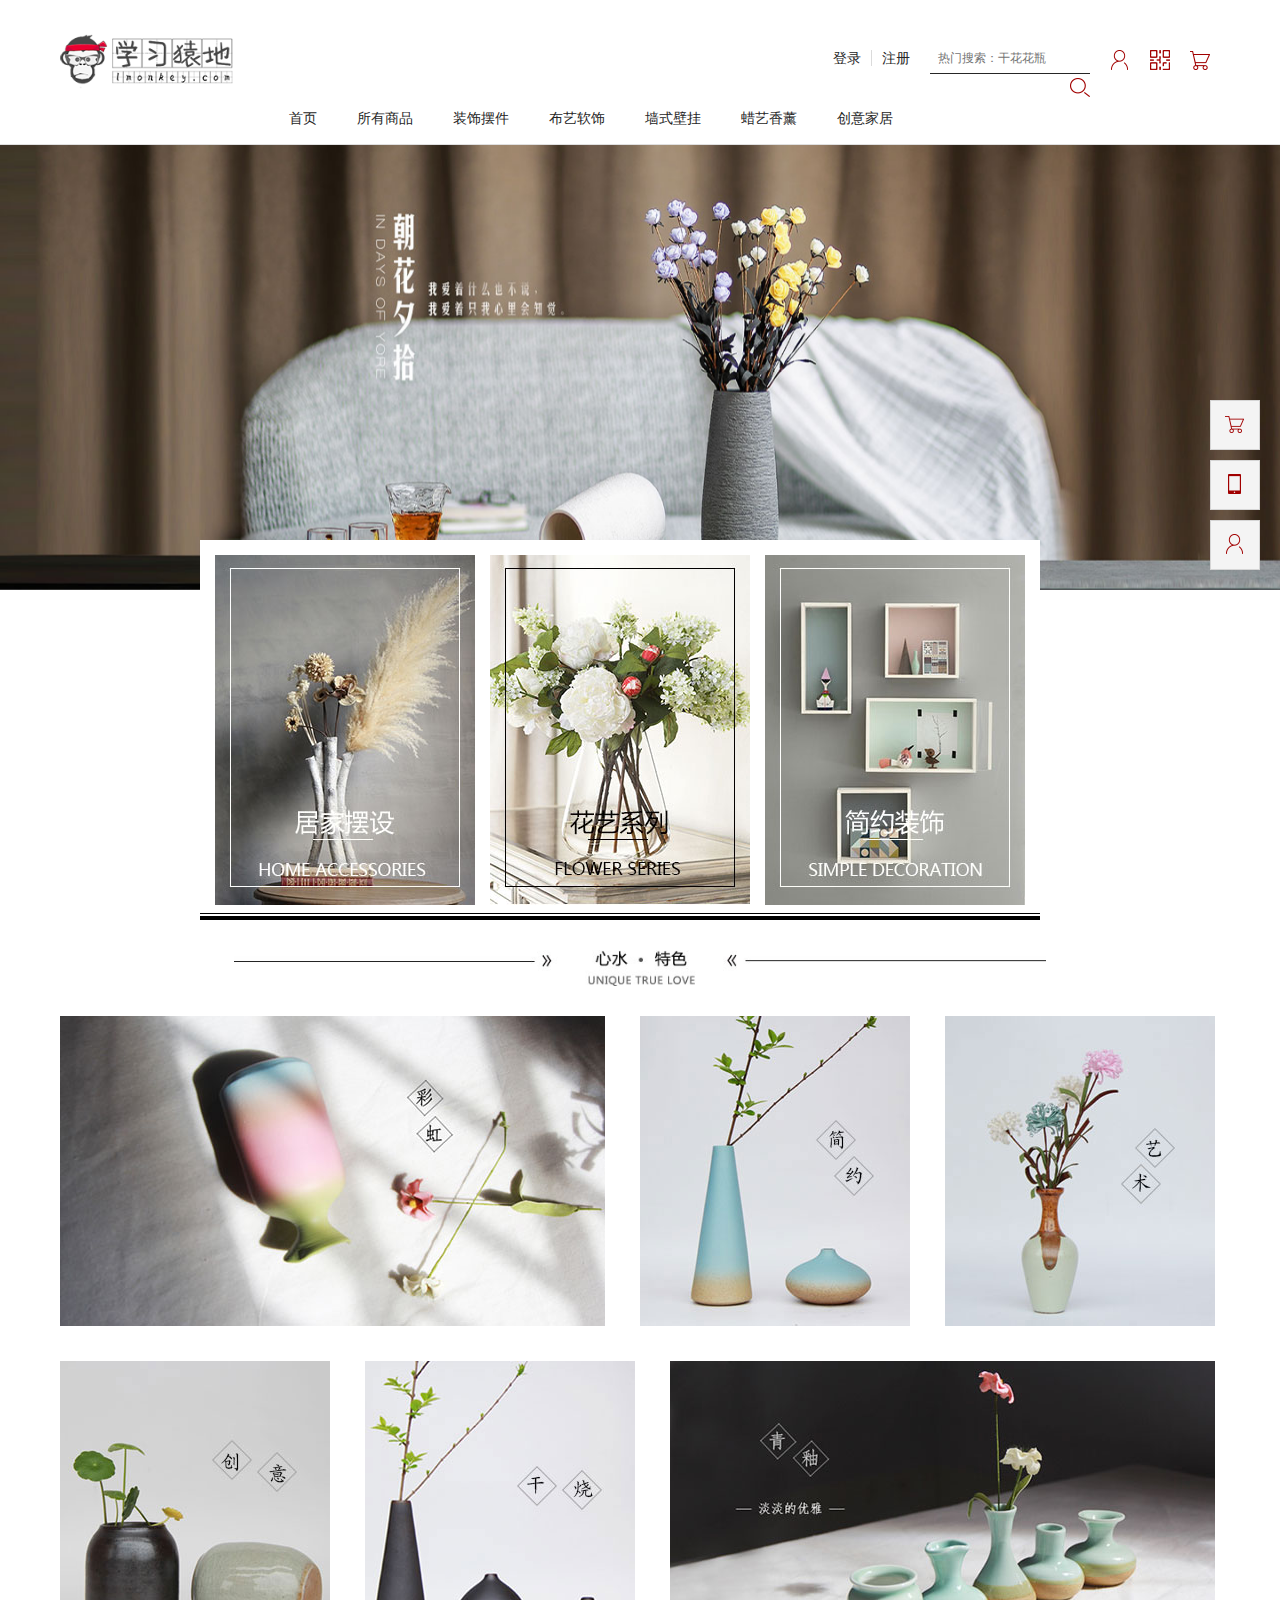
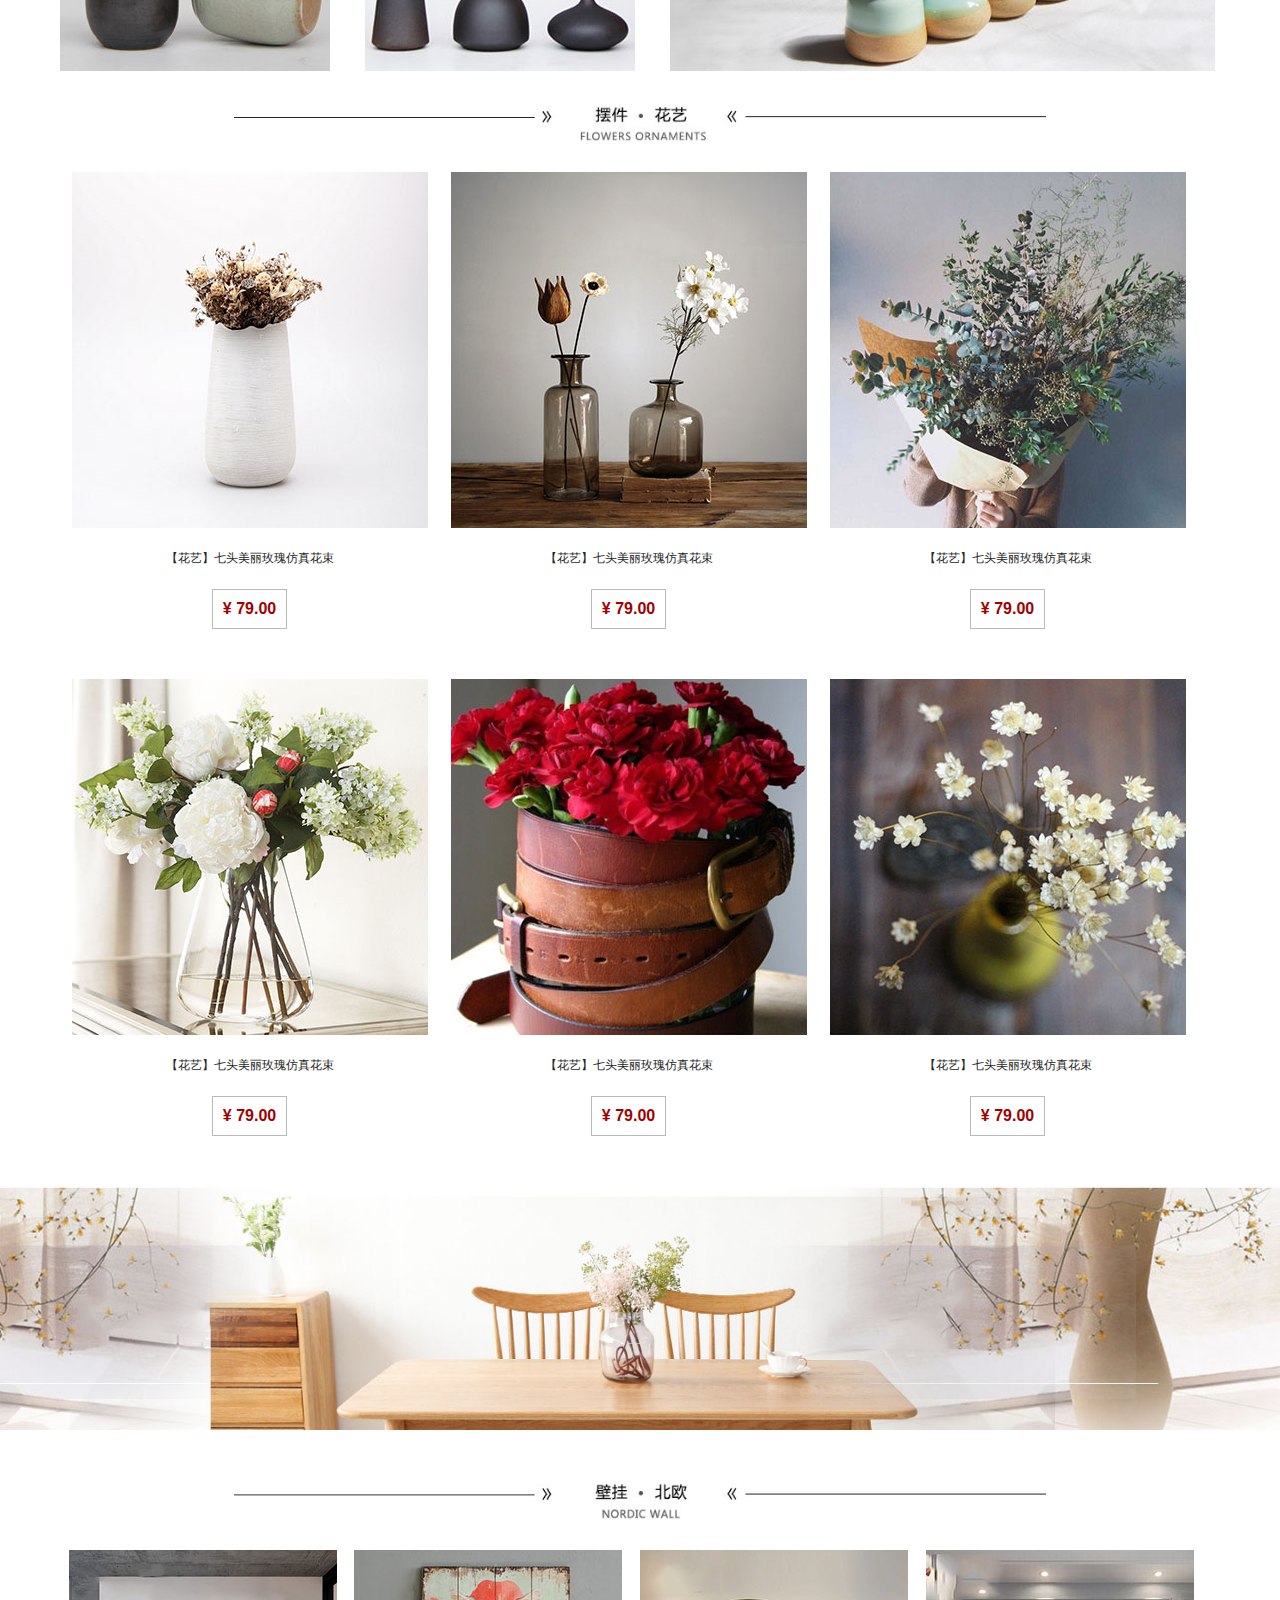
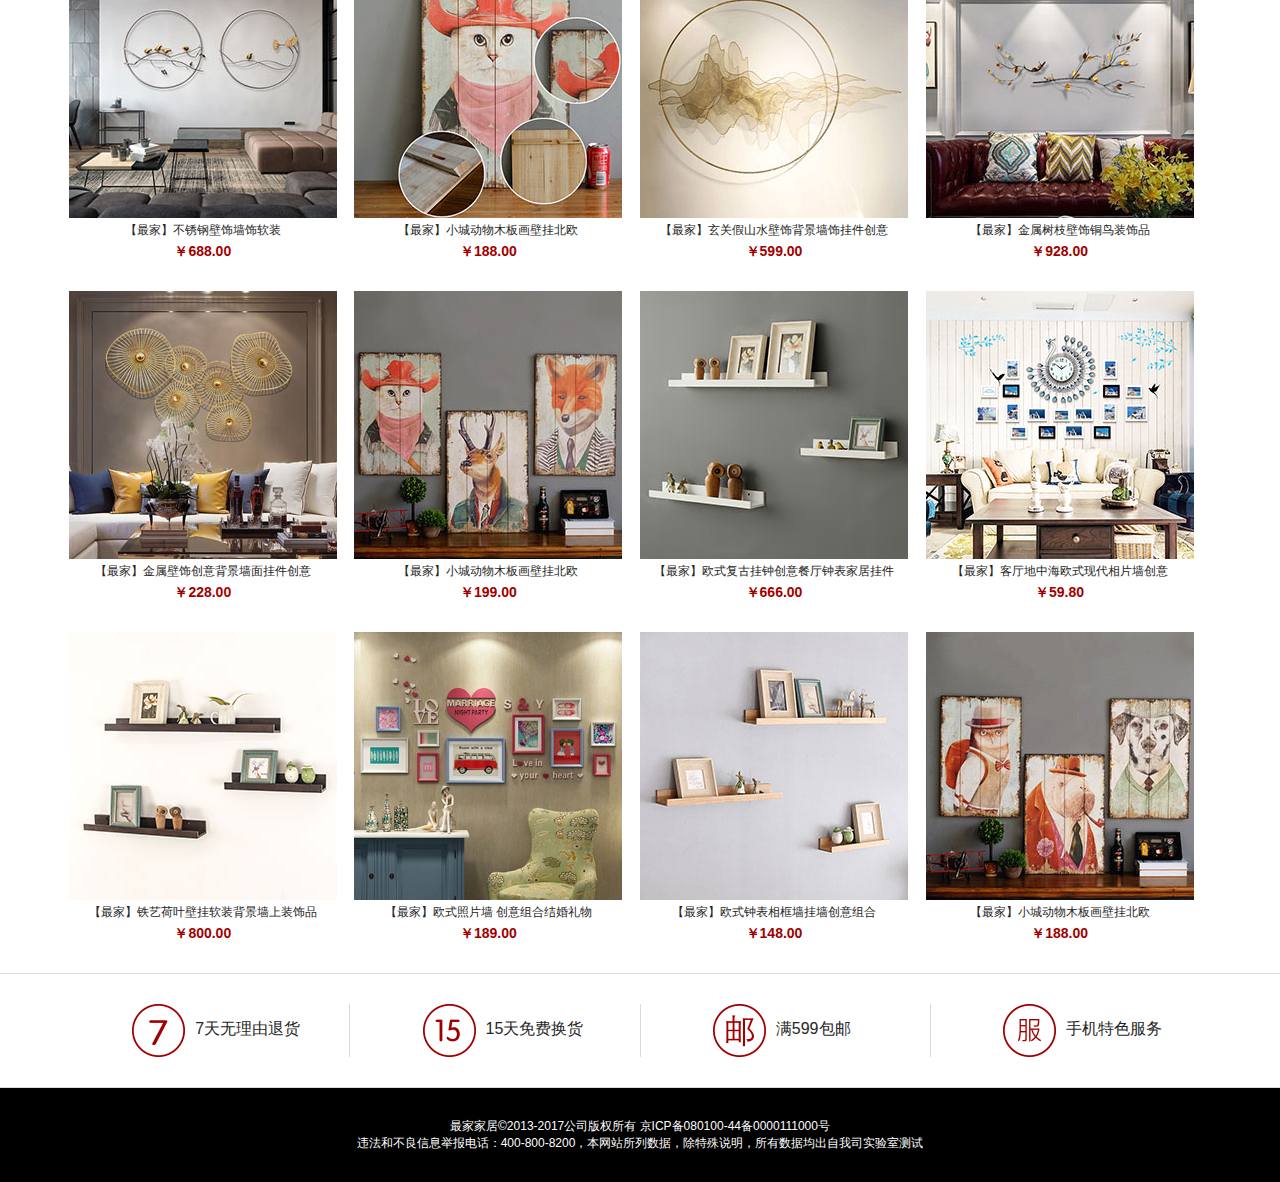
<file: WEB课程设计/web/index.html>
<!DOCTYPE html>
<html>
<head lang="en">
    <meta charset="utf-8"/>
    <title>最家</title>
    <link rel="stylesheet" type="text/css" href="css/public.css"/>
    <link rel="stylesheet" type="text/css" href="css/index.css"/>
</head>
<body><!------------------------------head------------------------------>
<div class="head">
    <div class="wrapper clearfix">
        <div class="clearfix" id="top"><h1 class="fl"><a href="index.html"><img src="img/logo.png"/></a></h1>
            <div class="fr clearfix" id="top1"><p class="fl"><a href="#" id="login">登录</a><a href="#" id="reg">注册</a>
            </p>
                <form action="#" method="get" class="fl"><input type="text" placeholder="热门搜索：干花花瓶"/><input
                        type="button"/></form>
                <div class="btn fl clearfix"><a href="mygxin.html"><img src="img/grzx.png"/></a><a href="#" class="er1"><img
                        src="img/ewm.png"/></a><a href="cart.html"><img src="img/gwc.png"/></a>
                    <p><a href="#"><img src="img/smewm.png"/></a></p></div>
            </div>
        </div>
        <ul class="clearfix" id="bott">
            <li><a href="index.html">首页</a></li>
            <li><a href="#">所有商品</a>
                <div class="sList">
                    <div class="wrapper  clearfix"><a href="paint.html">
                        <dl>
                            <dt><img src="img/nav1.jpg"/></dt>
                            <dd>浓情欧式</dd>
                        </dl>
                    </a><a href="paint.html">
                        <dl>
                            <dt><img src="img/nav2.jpg"/></dt>
                            <dd>浪漫美式</dd>
                        </dl>
                    </a><a href="paint.html">
                        <dl>
                            <dt><img src="img/nav3.jpg"/></dt>
                            <dd>雅致中式</dd>
                        </dl>
                    </a><a href="paint.html">
                        <dl>
                            <dt><img src="img/nav6.jpg"/></dt>
                            <dd>简约现代</dd>
                        </dl>
                    </a><a href="paint.html">
                        <dl>
                            <dt><img src="img/nav7.jpg"/></dt>
                            <dd>创意装饰</dd>
                        </dl>
                    </a></div>
                </div>
            </li>
            <li><a href="flowerDer.html">装饰摆件</a>
                <div class="sList2">
                    <div class="clearfix"><a href="proList.html">干花花艺</a><a href="vase_proList.html">花瓶花器</a></div>
                </div>
            </li>
            <li><a href="decoration.html">布艺软饰</a>
                <div class="sList2">
                    <div class="clearfix"><a href="zbproList.html">桌布罩件</a><a href="bzproList.html">抱枕靠垫</a></div>
                </div>
            </li>
            <li><a href="paint.html">墙式壁挂</a></li>
            <li><a href="perfume.html">蜡艺香薰</a></li>
            <li><a href="idea.html">创意家居</a></li>
        </ul>
    </div>
</div><!-------------------------banner--------------------------->
<div class="block_home_slider">
    <div id="home_slider" class="flexslider">
        <ul class="slides">
            <li>
                <div class="slide"><img src="img/banner2.jpg"/></div>
            </li>
            <li>
                <div class="slide"><img src="img/banner1.jpg"/></div>
            </li>
        </ul>
    </div>
</div><!------------------------------thImg------------------------------>
<div class="thImg">
    <div class="clearfix"><a href="vase_proList.html"><img src="img/i1.jpg"/></a><a href="proList.html"><img
            src="img/i2.jpg"/></a><a href="#2"><img src="img/i3.jpg"/></a></div>
</div><!------------------------------news------------------------------>
<div class="news">
    <div class="wrapper"><h2><img src="img/ih1.jpg"/></h2>
        <div class="top clearfix"><a href="proDetail.html"><img src="img/n1.jpg"/>
            <p></p></a><a href="proDetail.html"><img src="img/n2.jpg"/>
            <p></p></a><a href="proDetail.html"><img src="img/n3.jpg"/>
            <p></p></a></div>
        <div class="bott clearfix"><a href="proDetail.html"><img src="img/n4.jpg"/>
            <p></p></a><a href="proDetail.html"><img src="img/n5.jpg"/>
            <p></p></a><a href="proDetail.html"><img src="img/n6.jpg"/>
            <p></p></a></div>
        <h2><img src="img/ih2.jpg"/></h2>
        <div class="flower clearfix tran"><a href="proDetail.html" class="clearfix">
            <dl>
                <dt><span class="abl"></span><img src="img/flo1.jpg"/><span class="abr"></span></dt>
                <dd>【花艺】七头美丽玫瑰仿真花束</dd>
                <dd><span>¥ 79.00</span></dd>
            </dl>
        </a><a href="proDetail.html">
            <dl>
                <dt><span class="abl"></span><img src="img/flo2.jpg"/><span class="abr"></span></dt>
                <dd>【花艺】七头美丽玫瑰仿真花束</dd>
                <dd><span>¥ 79.00</span></dd>
            </dl>
        </a><a href="proDetail.html">
            <dl>
                <dt><span class="abl"></span><img src="img/flo3.jpg"/><span class="abr"></span></dt>
                <dd>【花艺】七头美丽玫瑰仿真花束</dd>
                <dd><span>¥ 79.00</span></dd>
            </dl>
        </a></div>
        <div class="flower clearfix tran"><a href="proDetail.html">
            <dl>
                <dt><span class="abl"></span><img src="img/flo4.jpg"/><span class="abr"></span></dt>
                <dd>【花艺】七头美丽玫瑰仿真花束</dd>
                <dd><span>¥ 79.00</span></dd>
            </dl>
        </a><a href="proDetail.html">
            <dl>
                <dt><span class="abl"></span><img src="img/flo5.jpg"/><span class="abr"></span></dt>
                <dd>【花艺】七头美丽玫瑰仿真花束</dd>
                <dd><span>¥ 79.00</span></dd>
            </dl>
        </a><a href="proDetail.html">
            <dl>
                <dt><span class="abl"></span><img src="img/flo6.jpg"/><span class="abr"></span></dt>
                <dd>【花艺】七头美丽玫瑰仿真花束</dd>
                <dd><span>¥ 79.00</span></dd>
            </dl>
        </a></div>
    </div>
</div><!------------------------------ad------------------------------><a href="#" class="ad"><img
        src="img/ib1.jpg"/></a><!------------------------------people------------------------------>
<div class="people">
    <div class="wrapper"><h2><img src="img/ih3.jpg"/></h2>
        <div class="pList clearfix tran"><a href="proDetail.html">
            <dl>
                <dt><span class="abl"></span><img src="img/s7.jpg"/><span class="abr"></span></dt>
                <dd>【最家】不锈钢壁饰墙饰软装</dd>
                <dd><span>￥688.00</span></dd>
            </dl>
        </a><a href="proDetail.html">
            <dl>
                <dt><span class="abl"></span><img src="img/s10.jpg"/><span class="abr"></span></dt>
                <dd>【最家】小城动物木板画壁挂北欧</dd>
                <dd><span>￥188.00</span></dd>
            </dl>
        </a><a href="proDetail.html">
            <dl>
                <dt><span class="abl"></span><img src="img/s4.jpg"/><span class="abr"></span></dt>
                <dd>【最家】玄关假山水壁饰背景墙饰挂件创意</dd>
                <dd><span>￥599.00</span></dd>
            </dl>
        </a><a href="proDetail.html">
            <dl>
                <dt><span class="abl"></span><img src="img/s9.jpg"/><span class="abr"></span></dt>
                <dd>【最家】金属树枝壁饰铜鸟装饰品</dd>
                <dd><span>￥928.00</span></dd>
            </dl>
        </a></div>
        <div class="pList clearfix tran"><a href="proDetail.html">
            <dl>
                <dt><span class="abl"></span><img src="img/s6.jpg"/><span class="abr"></span></dt>
                <dd>【最家】金属壁饰创意背景墙面挂件创意</dd>
                <dd><span>￥228.00</span></dd>
            </dl>
        </a><a href="proDetail.html">
            <dl>
                <dt><span class="abl"></span><img src="img/s8.jpg"/><span class="abr"></span></dt>
                <dd>【最家】小城动物木板画壁挂北欧</dd>
                <dd><span>￥199.00</span></dd>
            </dl>
        </a><a href="proDetail.html">
            <dl>
                <dt><span class="abl"></span><img src="img/s12.jpg"/><span class="abr"></span></dt>
                <dd>【最家】欧式复古挂钟创意餐厅钟表家居挂件</dd>
                <dd><span>￥666.00</span></dd>
            </dl>
        </a><a href="proDetail.html">
            <dl>
                <dt><span class="abl"></span><img src="img/s1.jpg"/><span class="abr"></span></dt>
                <dd>【最家】客厅地中海欧式现代相片墙创意</dd>
                <dd><span>￥59.80</span></dd>
            </dl>
        </a></div>
        <div class="pList clearfix tran"><a href="proDetail.html">
            <dl>
                <dt><span class="abl"></span><img src="img/s5.jpg"/><span class="abr"></span></dt>
                <dd>【最家】铁艺荷叶壁挂软装背景墙上装饰品</dd>
                <dd><span>￥800.00</span></dd>
            </dl>
        </a><a href="proDetail.html">
            <dl>
                <dt><span class="abl"></span><img src="img/s3.jpg"/><span class="abr"></span></dt>
                <dd>【最家】欧式照片墙 创意组合结婚礼物</dd>
                <dd><span>￥189.00</span></dd>
            </dl>
        </a><a href="proDetail.html">
            <dl>
                <dt><span class="abl"></span><img src="img/s2.jpg"/><span class="abr"></span></dt>
                <dd>【最家】欧式钟表相框墙挂墙创意组合</dd>
                <dd><span>￥148.00</span></dd>
            </dl>
        </a><a href="proDetail.html">
            <dl>
                <dt><span class="abl"></span><img src="img/s11.jpg"/><span class="abr"></span></dt>
                <dd>【最家】小城动物木板画壁挂北欧</dd>
                <dd><span>￥188.00</span></dd>
            </dl>
        </a></div>
    </div>
</div><!--返回顶部-->
<div class="gotop"><a href="cart.html">
    <dl>
        <dt><img src="img/gt1.png"/></dt>
        <dd>去购<br/>物车</dd>
    </dl>
</a><a href="#" class="dh">
    <dl>
        <dt><img src="img/gt2.png"/></dt>
        <dd>联系<br/>客服</dd>
    </dl>
</a><a href="mygxin.html">
    <dl>
        <dt><img src="img/gt3.png"/></dt>
        <dd>个人<br/>中心</dd>
    </dl>
</a><a href="#" class="toptop" style="display: none">
    <dl>
        <dt><img src="img/gt4.png"/></dt>
        <dd>返回<br/>顶部</dd>
    </dl>
</a>
    <p>400-800-8200</p></div><!-------------------login--------------------------><!--footer-->
<div class="footer">
    <div class="top">
        <div class="wrapper">
            <div class="clearfix"><a href="#2" class="fl"><img src="img/foot1.png"/></a><span class="fl">7天无理由退货</span>
            </div>
            <div class="clearfix"><a href="#2" class="fl"><img src="img/foot2.png"/></a><span class="fl">15天免费换货</span>
            </div>
            <div class="clearfix"><a href="#2" class="fl"><img src="img/foot3.png"/></a><span class="fl">满599包邮</span>
            </div>
            <div class="clearfix"><a href="#2" class="fl"><img src="img/foot4.png"/></a><span class="fl">手机特色服务</span>
            </div>
        </div>
    </div>
    <p class="dibu">最家家居&copy;2013-2017公司版权所有 京ICP备080100-44备0000111000号<br/>
        违法和不良信息举报电话：400-800-8200，本网站所列数据，除特殊说明，所有数据均出自我司实验室测试</p></div>
<script src="js/jquery-1.12.4.min.js" type="text/javascript" charset="utf-8"></script>
<script src="js/public.js" type="text/javascript" charset="utf-8"></script>
<script src="js/nav.js" type="text/javascript" charset="utf-8"></script>
<script src="js/jquery.flexslider-min.js" type="text/javascript" charset="utf-8"></script>
<script type="text/javascript">$(function () {
    $('#home_slider').flexslider({
        animation: 'slide',
        controlNav: true,
        directionNav: true,
        animationLoop: true,
        slideshow: true,
        slideshowSpeed: 2000,
        useCSS: false
    });
});</script>
</body>
</html>
</file>
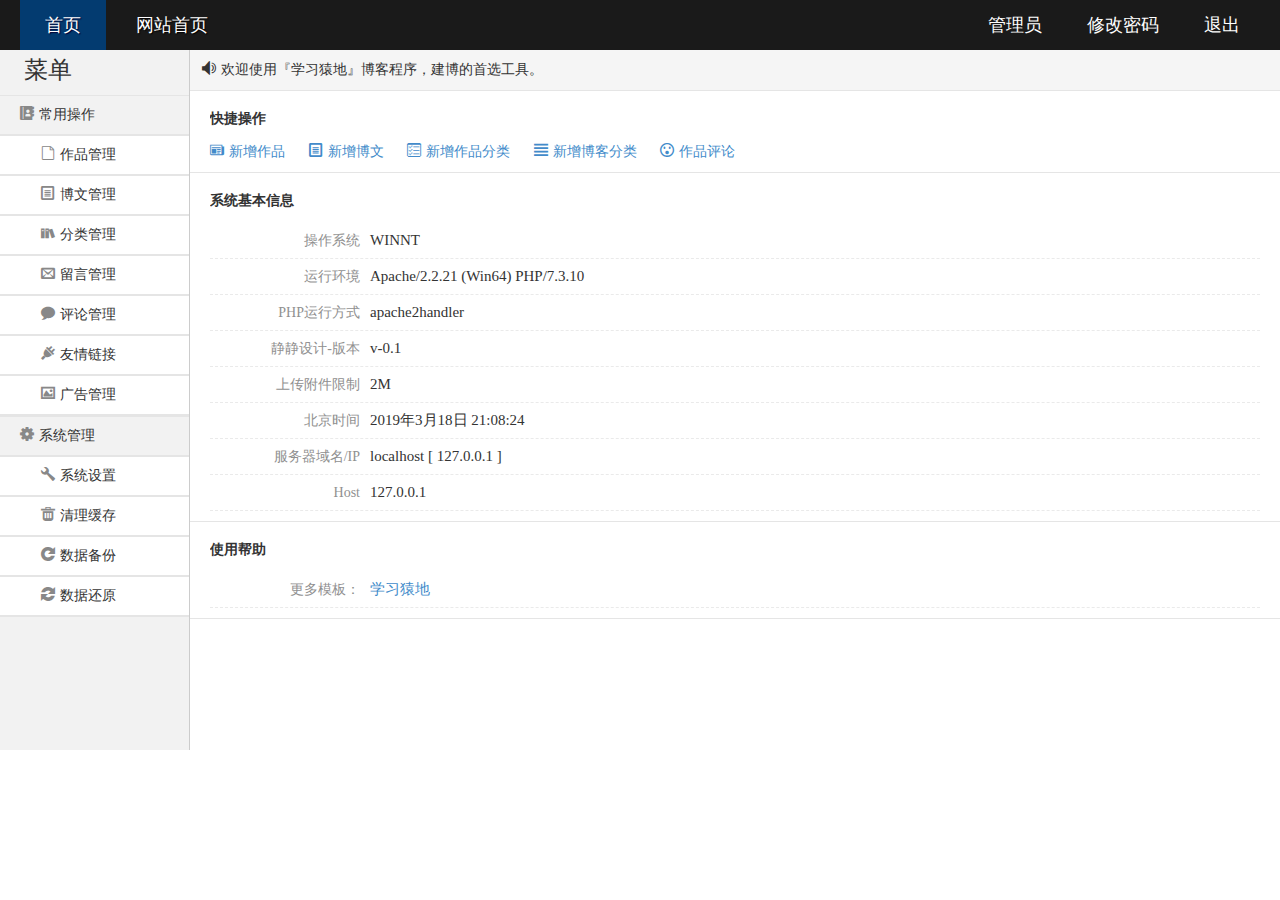
<file: WEB课程设计/web/manage/后台/index.html>
<!doctype html>
<html>
<head>
    <meta charset="UTF-8"/>
    <title>后台</title>
    <link rel="stylesheet" type="text/css" href="css/common.css"/>
    <link rel="stylesheet" type="text/css" href="css/main.css"/>
</head>
<body>
<div class="topbar-wrap white">
    <div class="topbar-inner clearfix">
        <div class="topbar-logo-wrap clearfix">
            <h1 class="topbar-logo none"><a href="index.html" class="navbar-brand">后台管理</a></h1>
            <ul class="navbar-list clearfix">
                <li><a class="on" href="index.html">首页</a></li>
                <li><a href="#" target="_blank">网站首页</a></li>
            </ul>
        </div>
        <div class="top-info-wrap">
            <ul class="top-info-list clearfix">
                <li><a href="#">管理员</a></li>
                <li><a href="#">修改密码</a></li>
                <li><a href="#">退出</a></li>
            </ul>
        </div>
    </div>
</div>
<div class="container clearfix">
    <div class="sidebar-wrap">
        <div class="sidebar-title">
            <h1>菜单</h1>
        </div>
        <div class="sidebar-content">
            <ul class="sidebar-list">
                <li>
                    <a href="#"><i class="icon-font">&#xe003;</i>常用操作</a>
                    <ul class="sub-menu">
                        <li><a href="design.html"><i class="icon-font">&#xe008;</i>作品管理</a></li>
                        <li><a href="design.html"><i class="icon-font">&#xe005;</i>博文管理</a></li>
                        <li><a href="design.html"><i class="icon-font">&#xe006;</i>分类管理</a></li>
                        <li><a href="design.html"><i class="icon-font">&#xe004;</i>留言管理</a></li>
                        <li><a href="design.html"><i class="icon-font">&#xe012;</i>评论管理</a></li>
                        <li><a href="design.html"><i class="icon-font">&#xe052;</i>友情链接</a></li>
                        <li><a href="design.html"><i class="icon-font">&#xe033;</i>广告管理</a></li>
                    </ul>
                </li>
                <li>
                    <a href="#"><i class="icon-font">&#xe018;</i>系统管理</a>
                    <ul class="sub-menu">
                        <li><a href="system.html"><i class="icon-font">&#xe017;</i>系统设置</a></li>
                        <li><a href="system.html"><i class="icon-font">&#xe037;</i>清理缓存</a></li>
                        <li><a href="system.html"><i class="icon-font">&#xe046;</i>数据备份</a></li>
                        <li><a href="system.html"><i class="icon-font">&#xe045;</i>数据还原</a></li>
                    </ul>
                </li>
            </ul>
        </div>
    </div>
    <!--/sidebar-->
    <div class="main-wrap">
        <div class="crumb-wrap">
            <div class="crumb-list"><i class="icon-font">&#xe06b;</i><span>欢迎使用『学习猿地』博客程序，建博的首选工具。</span></div>
        </div>
        <div class="result-wrap">
            <div class="result-title">
                <h1>快捷操作</h1>
            </div>
            <div class="result-content">
                <div class="short-wrap">
                    <a href="insert.html"><i class="icon-font">&#xe001;</i>新增作品</a>
                    <a href="insert.html"><i class="icon-font">&#xe005;</i>新增博文</a>
                    <a href="insert.html"><i class="icon-font">&#xe048;</i>新增作品分类</a>
                    <a href="insert.html"><i class="icon-font">&#xe041;</i>新增博客分类</a>
                    <a href="#"><i class="icon-font">&#xe01e;</i>作品评论</a>
                </div>
            </div>
        </div>
        <div class="result-wrap">
            <div class="result-title">
                <h1>系统基本信息</h1>
            </div>
            <div class="result-content">
                <ul class="sys-info-list">
                    <li>
                        <label class="res-lab">操作系统</label><span class="res-info">WINNT</span>
                    </li>
                    <li>
                        <label class="res-lab">运行环境</label><span class="res-info">Apache/2.2.21 (Win64) PHP/7.3.10</span>
                    </li>
                    <li>
                        <label class="res-lab">PHP运行方式</label><span class="res-info">apache2handler</span>
                    </li>
                    <li>
                        <label class="res-lab">静静设计-版本</label><span class="res-info">v-0.1</span>
                    </li>
                    <li>
                        <label class="res-lab">上传附件限制</label><span class="res-info">2M</span>
                    </li>
                    <li>
                        <label class="res-lab">北京时间</label><span class="res-info">2019年3月18日 21:08:24</span>
                    </li>
                    <li>
                        <label class="res-lab">服务器域名/IP</label><span class="res-info">localhost [ 127.0.0.1 ]</span>
                    </li>
                    <li>
                        <label class="res-lab">Host</label><span class="res-info">127.0.0.1</span>
                    </li>
                </ul>
            </div>
        </div>
        <div class="result-wrap">
            <div class="result-title">
                <h1>使用帮助</h1>
            </div>
            <div class="result-content">
                <ul class="sys-info-list">
                    <li>
                        <label class="res-lab">更多模板：</label><span class="res-info"><a href="http://www.lmonkey.com/" target="_blank">学习猿地</a></span>
                    </li>
                </ul>
            </div>
        </div>
    </div>
    <!--/main-->
</div>
</body>
</html>
</file>
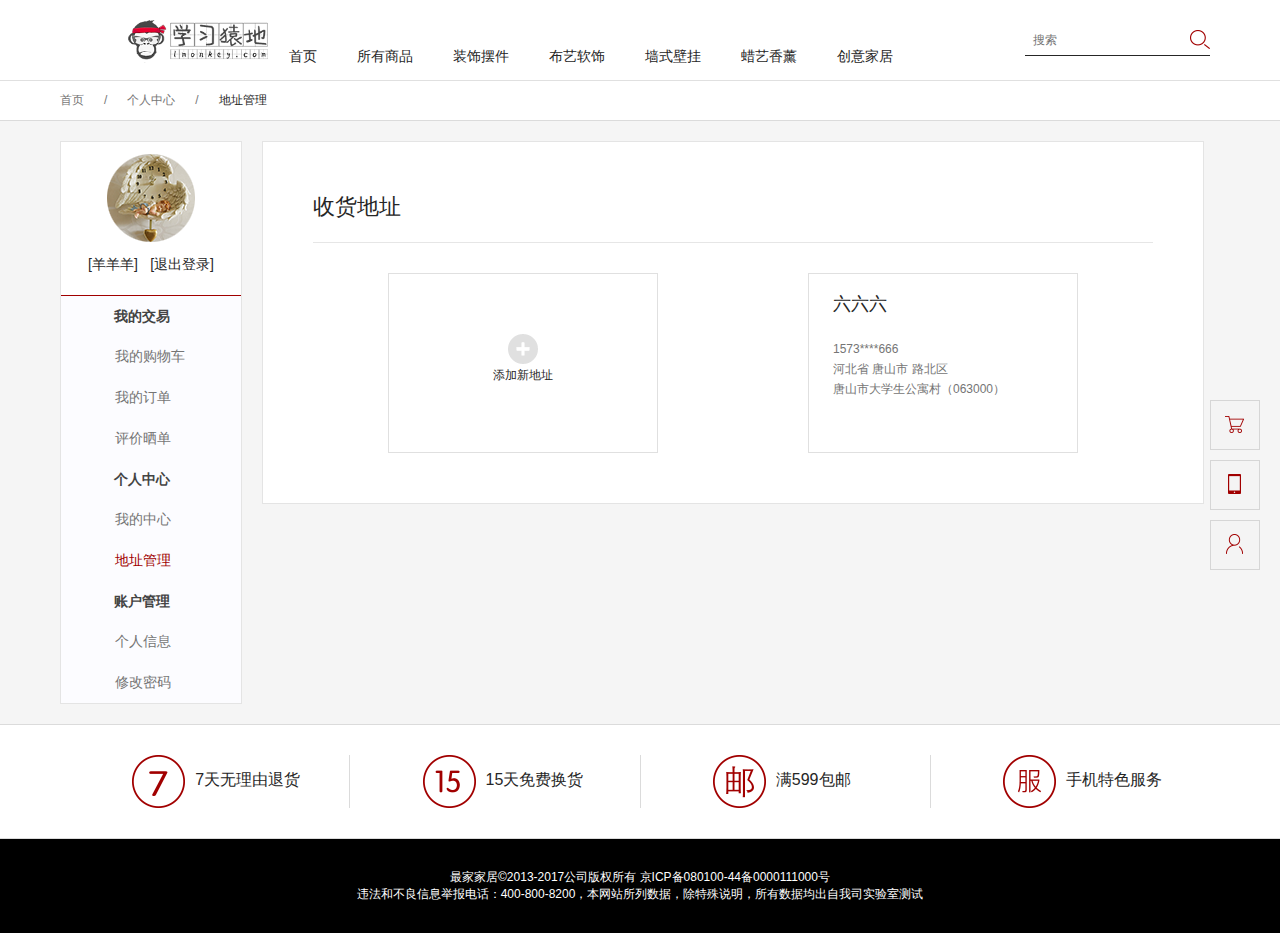
<file: WEB课程设计/web/address.html>
<!DOCTYPE html>
<html>
<head lang="en">
    <meta charset="utf-8"/>
    <title>最家</title>
    <link rel="stylesheet" type="text/css" href="css/public.css"/>
    <link rel="stylesheet" type="text/css" href="css/mygxin.css"/>
</head>
<body><!------------------------------head------------------------------>
<div class="head ding">
    <div class="wrapper clearfix">
        <div class="clearfix" id="top"><h1 class="fl"><a href="index.html"><img src="img/logo.png"/></a></h1>
            <div class="fr clearfix" id="top1"><p class="fl"><a href="login.html" id="login">登录</a><a href="reg.html"
                                                                                                      id="reg">注册</a>
            </p>
                <form action="#" method="get" class="fl"><input type="text" placeholder="搜索"/><input type="button"/>
                </form>
                <div class="btn fl clearfix"><a href="mygxin.html"><img src="img/grzx.png"/></a><a href="#" class="er1"><img
                        src="img/ewm.png"/></a><a href="cart.html"><img src="img/gwc.png"/></a>
                    <p><a href="#"><img src="img/smewm.png"/></a></p></div>
            </div>
        </div>
        <ul class="clearfix" id="bott">
            <li><a href="index.html">首页</a></li>
            <li><a href="#">所有商品</a>
                <div class="sList">
                    <div class="wrapper  clearfix"><a href="paint.html">
                        <dl>
                            <dt><img src="img/nav1.jpg"/></dt>
                            <dd>浓情欧式</dd>
                        </dl>
                    </a><a href="paint.html">
                        <dl>
                            <dt><img src="img/nav2.jpg"/></dt>
                            <dd>浪漫美式</dd>
                        </dl>
                    </a><a href="paint.html">
                        <dl>
                            <dt><img src="img/nav3.jpg"/></dt>
                            <dd>雅致中式</dd>
                        </dl>
                    </a><a href="paint.html">
                        <dl>
                            <dt><img src="img/nav6.jpg"/></dt>
                            <dd>简约现代</dd>
                        </dl>
                    </a><a href="paint.html">
                        <dl>
                            <dt><img src="img/nav7.jpg"/></dt>
                            <dd>创意装饰</dd>
                        </dl>
                    </a></div>
                </div>
            </li>
            <li><a href="flowerDer.html">装饰摆件</a>
                <div class="sList2">
                    <div class="clearfix"><a href="proList.html">干花花艺</a><a href="vase_proList.html">花瓶花器</a></div>
                </div>
            </li>
            <li><a href="decoration.html">布艺软饰</a>
                <div class="sList2">
                    <div class="clearfix"><a href="zbproList.html">桌布罩件</a><a href="bzproList.html">抱枕靠垫</a></div>
                </div>
            </li>
            <li><a href="paint.html">墙式壁挂</a></li>
            <li><a href="perfume.html">蜡艺香薰</a></li>
            <li><a href="idea.html">创意家居</a></li>
        </ul>
    </div>
</div><!------------------------------idea------------------------------>
<div class="address mt">
    <div class="wrapper clearfix"><a href="index.html" class="fl">首页</a><span>/</span><a
            href="mygxin.html">个人中心</a><span>/</span><a href="address.html" class="on">地址管理</a></div>
</div><!------------------------------Bott------------------------------>
<div class="Bott">
    <div class="wrapper clearfix">
        <div class="zuo fl">
            <h3><a href="#"><img src="img/tx.png"/></a>
                <p class="clearfix"><span class="fl">[羊羊羊]</span><span class="fr">[退出登录]</span></p></h3>
            <div><h4>我的交易</h4>
                <ul>
                    <li><a href="cart.html">我的购物车</a></li>
                    <li><a href="myorderq.html">我的订单</a></li>
                    <li><a href="myprod.html">评价晒单</a></li>
                </ul>
                <h4>个人中心</h4>
                <ul>
                    <li><a href="mygxin.html">我的中心</a></li>
                    <li class="on"><a href="address.html">地址管理</a></li>
                </ul>
                <h4>账户管理</h4>
                <ul>
                    <li><a href="mygrxx.html">个人信息</a></li>
                    <li><a href="remima.html">修改密码</a></li>
                </ul>
            </div>
        </div>
        <div class="you fl"><h2>收货地址</h2>
            <div class="add">
                <div><a href="#2" id="addxad"><img src="img/jia.png"/></a><span>添加新地址</span></div>
                <div id="dizhi"><p>六六六</p>
                    <p>1573****666</p>
                    <p>河北省 唐山市 路北区</p>
                    <p>唐山市大学生公寓村（063000）</p></div>
            </div>
        </div>
    </div>
</div><!--编辑弹框--><!--遮罩-->
<div class="mask"></div>
<div class="adddz">
    <form action="#" method="get"><input type="text" placeholder="姓名" class="on"/><input type="text" placeholder="手机号"/>
        <div class="city"><select name="">
            <option value="省份/自治区">省份/自治区</option>
        </select><select>
            <option value="城市/地区">城市/地区</option>
        </select><select>
            <option value="区/县">区/县</option>
        </select><select>
            <option value="配送区域">配送区域</option>
        </select></div>
        <textarea name="" rows="" cols="" placeholder="详细地址"></textarea><input type="text" placeholder="邮政编码"/>
        <div class="bc"><input type="button" value="保存"/><input type="button" value="取消"/></div>
    </form>
</div>
<div class="readd">
    <form action="#" method="get"><input type="text" class="on" value="六六六"/><input type="text" value="157****0022"/>
        <div class="city"><select name="">
            <option value="省份/自治区">河北省</option>
        </select><select>
            <option value="城市/地区">唐山市</option>
        </select><select>
            <option value="区/县">路北区</option>
        </select><select>
            <option value="配送区域">火炬路</option>
        </select></div>
        <textarea name="" rows="" cols="" placeholder="详细地址">高新产业园</textarea><input type="text" placeholder="邮政编码"
                                                                                    value="063000"/>
        <div class="bc"><input type="button" value="保存"/><input type="button" value="取消"/></div>
    </form>
</div><!--返回顶部-->
<div class="gotop"><a href="cart.html">
    <dl>
        <dt><img src="img/gt1.png"/></dt>
        <dd>去购<br/>物车</dd>
    </dl>
</a><a href="#" class="dh">
    <dl>
        <dt><img src="img/gt2.png"/></dt>
        <dd>联系<br/>客服</dd>
    </dl>
</a><a href="mygxin.html">
    <dl>
        <dt><img src="img/gt3.png"/></dt>
        <dd>个人<br/>中心</dd>
    </dl>
</a><a href="#" class="toptop" style="display: none">
    <dl>
        <dt><img src="img/gt4.png"/></dt>
        <dd>返回<br/>顶部</dd>
    </dl>
</a>
    <p>400-800-8200</p></div><!--footer-->
<div class="footer">
    <div class="top">
        <div class="wrapper">
            <div class="clearfix"><a href="#2" class="fl"><img src="img/foot1.png"/></a><span class="fl">7天无理由退货</span>
            </div>
            <div class="clearfix"><a href="#2" class="fl"><img src="img/foot2.png"/></a><span class="fl">15天免费换货</span>
            </div>
            <div class="clearfix"><a href="#2" class="fl"><img src="img/foot3.png"/></a><span class="fl">满599包邮</span>
            </div>
            <div class="clearfix"><a href="#2" class="fl"><img src="img/foot4.png"/></a><span class="fl">手机特色服务</span>
            </div>
        </div>
    </div>
    <p class="dibu">最家家居&copy;2013-2017公司版权所有 京ICP备080100-44备0000111000号<br/>
        违法和不良信息举报电话：400-800-8200，本网站所列数据，除特殊说明，所有数据均出自我司实验室测试</p></div>
<script src="js/jquery-1.12.4.min.js" type="text/javascript" charset="utf-8"></script>
<script src="js/public.js" type="text/javascript" charset="utf-8"></script>
<script src="js/user.js" type="text/javascript" charset="utf-8"></script>
</body>
</html>
</file>
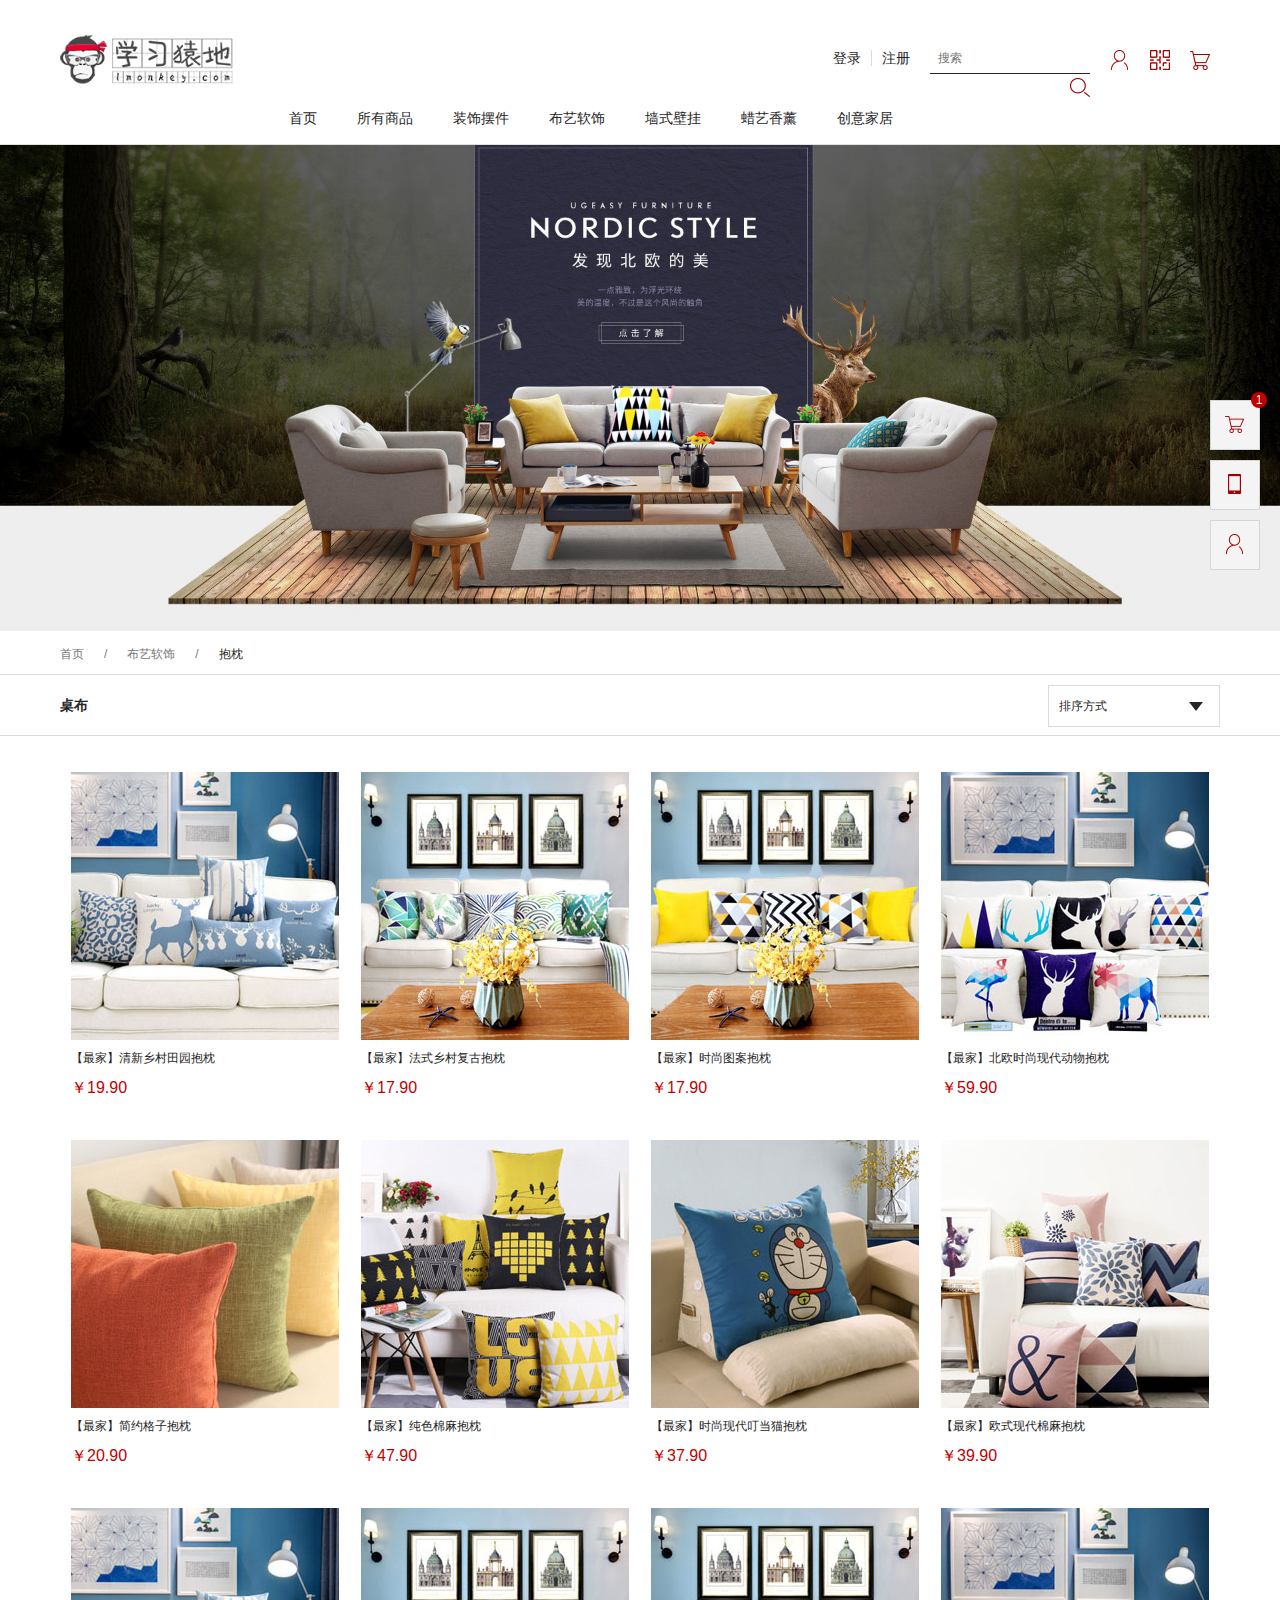
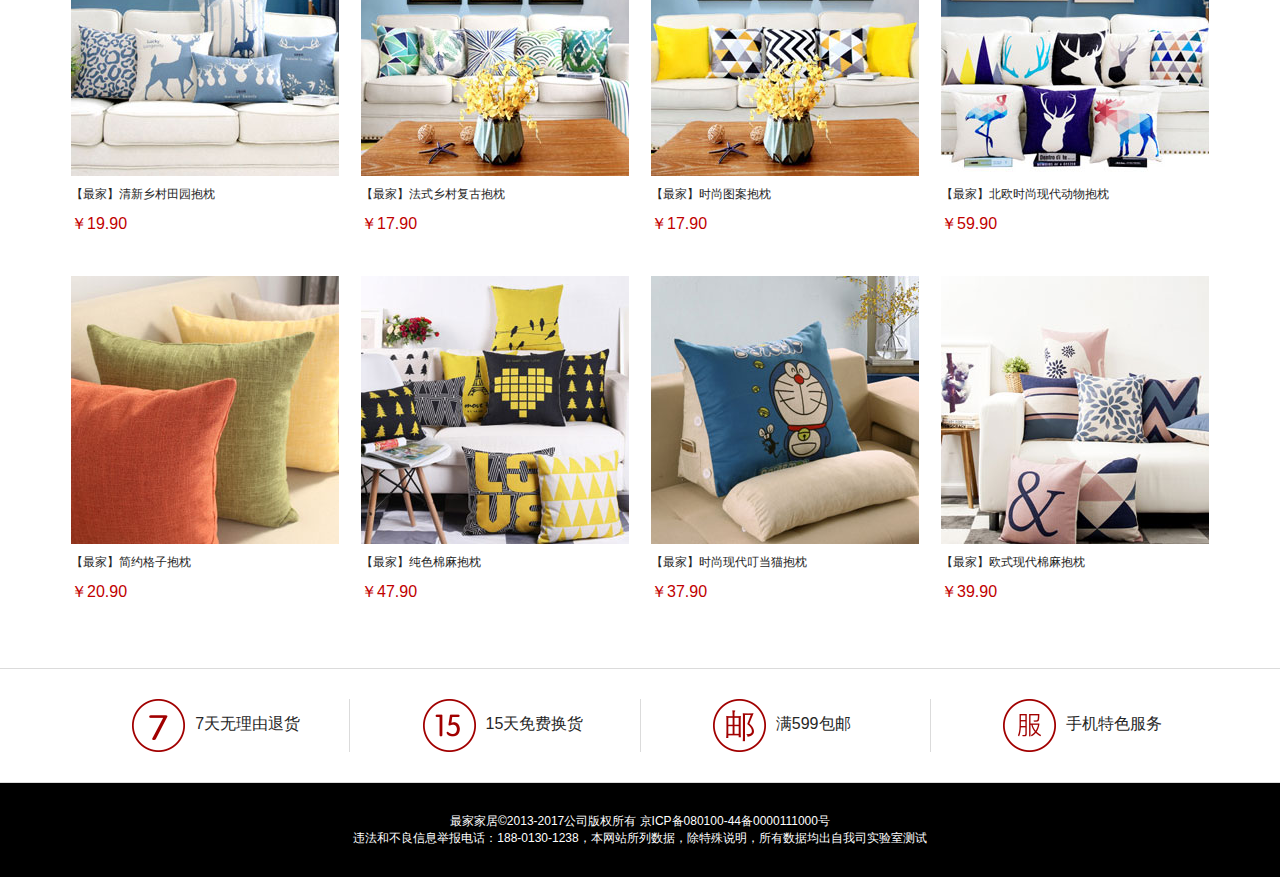
<file: WEB课程设计/web/bzproList.html>
<!DOCTYPE html>
<html>
<head lang="en">
    <meta charset="utf-8"/>
    <title>抱枕</title>
    <link rel="stylesheet" type="text/css" href="css/public.css"/>
    <link rel="stylesheet" type="text/css" href="css/proList.css"/>
</head>
<body><!------------------------------head------------------------------>
<div class="head">
    <div class="wrapper clearfix">
        <div class="clearfix" id="top"><h1 class="fl"><a href="index.html"><img src="img/logo.png"/></a></h1>
            <div class="fr clearfix" id="top1"><p class="fl"><a href="login.html" id="login">登录</a><a href="reg.html"
                                                                                                      id="reg">注册</a>
            </p>
                <form action="#" method="get" class="fl"><input type="text" placeholder="搜索"/><input type="button"/>
                </form>
                <div class="btn fl clearfix"><a href="mygxin.html"><img src="img/grzx.png"/></a><a href="#" class="er1"><img
                        src="img/ewm.png"/></a><a href="cart.html"><img src="img/gwc.png"/></a>
                    <p><a href="#"><img src="img/smewm.png"/></a></p></div>
            </div>
        </div>
        <ul class="clearfix" id="bott">
            <li><a href="index.html">首页</a></li>
            <li><a href="#">所有商品</a>
                <div class="sList">
                    <div class="wrapper  clearfix"><a href="paint.html">
                        <dl>
                            <dt><img src="img/nav1.jpg"/></dt>
                            <dd>浓情欧式</dd>
                        </dl>
                    </a><a href="paint.html">
                        <dl>
                            <dt><img src="img/nav2.jpg"/></dt>
                            <dd>浪漫美式</dd>
                        </dl>
                    </a><a href="paint.html">
                        <dl>
                            <dt><img src="img/nav3.jpg"/></dt>
                            <dd>雅致中式</dd>
                        </dl>
                    </a><a href="paint.html">
                        <dl>
                            <dt><img src="img/nav6.jpg"/></dt>
                            <dd>简约现代</dd>
                        </dl>
                    </a><a href="paint.html">
                        <dl>
                            <dt><img src="img/nav7.jpg"/></dt>
                            <dd>创意装饰</dd>
                        </dl>
                    </a></div>
                </div>
            </li>
            <li><a href="flowerDer.html">装饰摆件</a>
                <div class="sList2">
                    <div class="clearfix"><a href="proList.html">干花花艺</a><a href="vase_proList.html">花瓶花器</a></div>
                </div>
            </li>
            <li><a href="decoration.html">布艺软饰</a>
                <div class="sList2">
                    <div class="clearfix"><a href="zbproList.html">桌布罩件</a><a href="bzproList.html">抱枕靠垫</a></div>
                </div>
            </li>
            <li><a href="paint.html">墙式壁挂</a></li>
            <li><a href="perfume.html">蜡艺香薰</a></li>
            <li><a href="idea.html">创意家居</a></li>
        </ul>
    </div>
</div><!------------------------------banner------------------------------>
<div class="banner"><a href="#"><img src="img/temp/bzbig.jpg"/></a></div>
<!-----------------address------------------------------->
<div class="address">
    <div class="wrapper clearfix"><a href="index.html">首页</a><span>/</span><a
            href="decoration.html">布艺软饰</a><span>/</span><a href="bzproList.html" class="on">抱枕</a></div>
</div><!-------------------current---------------------->
<div class="current">
    <div class="wrapper clearfix"><h3 class="fl">桌布</h3>
        <div class="fr choice"><p class="default">排序方式</p>
            <ul class="select">
                <li>新品上市</li>
                <li>销量从高到低</li>
                <li>销量从低到高</li>
                <li>价格从高到低</li>
                <li>价格从低到高</li>
            </ul>
        </div>
    </div>
</div><!----------------proList------------------------->
<ul class="proList wrapper clearfix">
    <li><a href="proDetail.html">
        <dl>
            <dt><img src="img/temp/bz08.jpg"></dt>
            <dd>【最家】清新乡村田园抱枕</dd>
            <dd>￥19.90</dd>
        </dl>
    </a></li>
    <li><a href="proDetail.html">
        <dl>
            <dt><img src="img/temp/bz07.jpg"></dt>
            <dd>【最家】法式乡村复古抱枕</dd>
            <dd>￥17.90</dd>
        </dl>
    </a></li>
    <li><a href="proDetail.html">
        <dl>
            <dt><img src="img/temp/bz06.jpg"></dt>
            <dd>【最家】时尚图案抱枕</dd>
            <dd>￥17.90</dd>
        </dl>
    </a></li>
    <li><a href="proDetail.html">
        <dl>
            <dt><img src="img/temp/bz05.jpg"></dt>
            <dd>【最家】北欧时尚现代动物抱枕</dd>
            <dd>￥59.90</dd>
        </dl>
    </a></li>
    <li><a href="proDetail.html">
        <dl>
            <dt><img src="img/temp/bz04.jpg"></dt>
            <dd>【最家】简约格子抱枕</dd>
            <dd>￥20.90</dd>
        </dl>
    </a></li>
    <li>
        <dl>
            <dt><img src="img/temp/bz03.jpg"></dt>
            <dd>【最家】纯色棉麻抱枕</dd>
            <dd>￥47.90</dd>
        </dl>
    </li>
    <li><a href="proDetail.html">
        <dl>
            <dt><img src="img/temp/bz02.jpg"></dt>
            <dd>【最家】时尚现代叮当猫抱枕</dd>
            <dd>￥37.90</dd>
        </dl>
    </a></li>
    <li><a href="proDetail.html">
        <dl>
            <dt><img src="img/temp/bz01.jpg"></dt>
            <dd>【最家】欧式现代棉麻抱枕</dd>
            <dd>￥39.90</dd>
        </dl>
    </a></li>
    <li><a href="proDetail.html">
        <dl>
            <dt><img src="img/temp/bz08.jpg"></dt>
            <dd>【最家】清新乡村田园抱枕</dd>
            <dd>￥19.90</dd>
        </dl>
    </a></li>
    <li><a href="proDetail.html">
        <dl>
            <dt><img src="img/temp/bz07.jpg"></dt>
            <dd>【最家】法式乡村复古抱枕</dd>
            <dd>￥17.90</dd>
        </dl>
    </a></li>
    <li><a href="proDetail.html">
        <dl>
            <dt><img src="img/temp/bz06.jpg"></dt>
            <dd>【最家】时尚图案抱枕</dd>
            <dd>￥17.90</dd>
        </dl>
    </a></li>
    <li><a href="proDetail.html">
        <dl>
            <dt><img src="img/temp/bz05.jpg"></dt>
            <dd>【最家】北欧时尚现代动物抱枕</dd>
            <dd>￥59.90</dd>
        </dl>
    </a></li>
    <li><a href="proDetail.html">
        <dl>
            <dt><img src="img/temp/bz04.jpg"></dt>
            <dd>【最家】简约格子抱枕</dd>
            <dd>￥20.90</dd>
        </dl>
    </a></li>
    <li>
        <dl>
            <dt><img src="img/temp/bz03.jpg"></dt>
            <dd>【最家】纯色棉麻抱枕</dd>
            <dd>￥47.90</dd>
        </dl>
    </li>
    <li><a href="proDetail.html">
        <dl>
            <dt><img src="img/temp/bz02.jpg"></dt>
            <dd>【最家】时尚现代叮当猫抱枕</dd>
            <dd>￥37.90</dd>
        </dl>
    </a></li>
    <li><a href="proDetail.html">
        <dl>
            <dt><img src="img/temp/bz01.jpg"></dt>
            <dd>【最家】欧式现代棉麻抱枕</dd>
            <dd>￥39.90</dd>
        </dl>
    </a></li>
</ul><!----------------mask------------------->
<div class="mask"></div><!-------------------mask内容------------------->
<div class="proDets"><img class="off" src="img/temp/off.jpg"/>
    <div class="tit clearfix"><h4 class="fl">【最家】非洲菊仿真花干花</h4><span class="fr">￥17.90</span></div>
    <div class="proCon clearfix">
        <div class="proImg fl"><img class="list" src="img/temp/proDet.jpg"/>
            <div class="smallImg clearfix"><img src="img/temp/proDet01.jpg" data-src="img/temp/proDet01_big.jpg"><img
                    src="img/temp/proDet02.jpg" data-src="img/temp/proDet02_big.jpg"><img src="img/temp/proDet03.jpg"
                                                                                          data-src="img/temp/proDet03_big.jpg"><img
                    src="img/temp/proDet04.jpg" data-src="img/temp/proDet04_big.jpg"></div>
        </div>
        <div class="fr">
            <div class="proIntro"><p>颜色分类</p>
                <div class="smallImg clearfix categ"><p class="fl"><img src="img/temp/prosmall01.jpg" alt="白瓷花瓶+20支快乐花"
                                                                        data-src="img/temp/proBig01.jpg"></p>
                    <p class="fl"><img src="img/temp/prosmall02.jpg" alt="白瓷花瓶+20支兔尾巴草"
                                       data-src="img/temp/proBig02.jpg"></p>
                    <p class="fl"><img src="img/temp/prosmall03.jpg" alt="20支快乐花" data-src="img/temp/proBig03.jpg"></p>
                    <p class="fl"><img src="img/temp/prosmall04.jpg" alt="20支兔尾巴草" data-src="img/temp/proBig04.jpg"></p>
                </div>
                <p>数量&nbsp;&nbsp;库存<span>2096</span>件</p>
                <div class="num clearfix"><img class="fl sub" src="img/temp/sub.jpg"><span class="fl"
                                                                                           contentEditable="true">1</span><img
                        class="fl add" src="img/temp/add.jpg">
                    <p class="please fl">请选择商品属性!</p></div>
            </div>
            <div class="btns clearfix"><a href="#2"><p class="buy fl">立即购买</p></a><a href="#2"><p class="cart fr">
                加入购物车</p></a></div>
        </div>
    </div>
    <a class="more" href="proDetail.html">查看更多细节</a></div><!--返回顶部-->
<div class="gotop"><a href="cart.html">
    <dl class="goCart">
        <dt><img src="img/gt1.png"/></dt>
        <dd>去购<br/>物车</dd>
        <span>1</span></dl>
</a><a href="#" class="dh">
    <dl>
        <dt><img src="img/gt2.png"/></dt>
        <dd>联系<br/>客服</dd>
    </dl>
</a><a href="mygxin.html">
    <dl>
        <dt><img src="img/gt3.png"/></dt>
        <dd>个人<br/>中心</dd>
    </dl>
</a><a href="#" class="toptop" style="display: none;">
    <dl>
        <dt><img src="img/gt4.png"/></dt>
        <dd>返回<br/>顶部</dd>
    </dl>
</a>
    <p>400-800-8200</p></div>
<div class="msk"></div><!--footer-->
<div class="footer">
    <div class="top">
        <div class="wrapper">
            <div class="clearfix"><a href="#2" class="fl"><img src="img/foot1.png"/></a><span class="fl">7天无理由退货</span>
            </div>
            <div class="clearfix"><a href="#2" class="fl"><img src="img/foot2.png"/></a><span class="fl">15天免费换货</span>
            </div>
            <div class="clearfix"><a href="#2" class="fl"><img src="img/foot3.png"/></a><span class="fl">满599包邮</span>
            </div>
            <div class="clearfix"><a href="#2" class="fl"><img src="img/foot4.png"/></a><span class="fl">手机特色服务</span>
            </div>
        </div>
    </div>
    <p class="dibu">最家家居&copy;2013-2017公司版权所有 京ICP备080100-44备0000111000号<br/>
        违法和不良信息举报电话：188-0130-1238，本网站所列数据，除特殊说明，所有数据均出自我司实验室测试</p></div>
<script src="js/jquery-1.12.4.min.js" type="text/javascript" charset="utf-8"></script>
<script src="js/public.js" type="text/javascript" charset="utf-8"></script>
<script src="js/nav.js" type="text/javascript" charset="utf-8"></script>
<script src="js/pro.js" type="text/javascript" charset="utf-8"></script>
<script src="js/cart.js" type="text/javascript" charset="utf-8"></script>
</body>
</html>
</file>
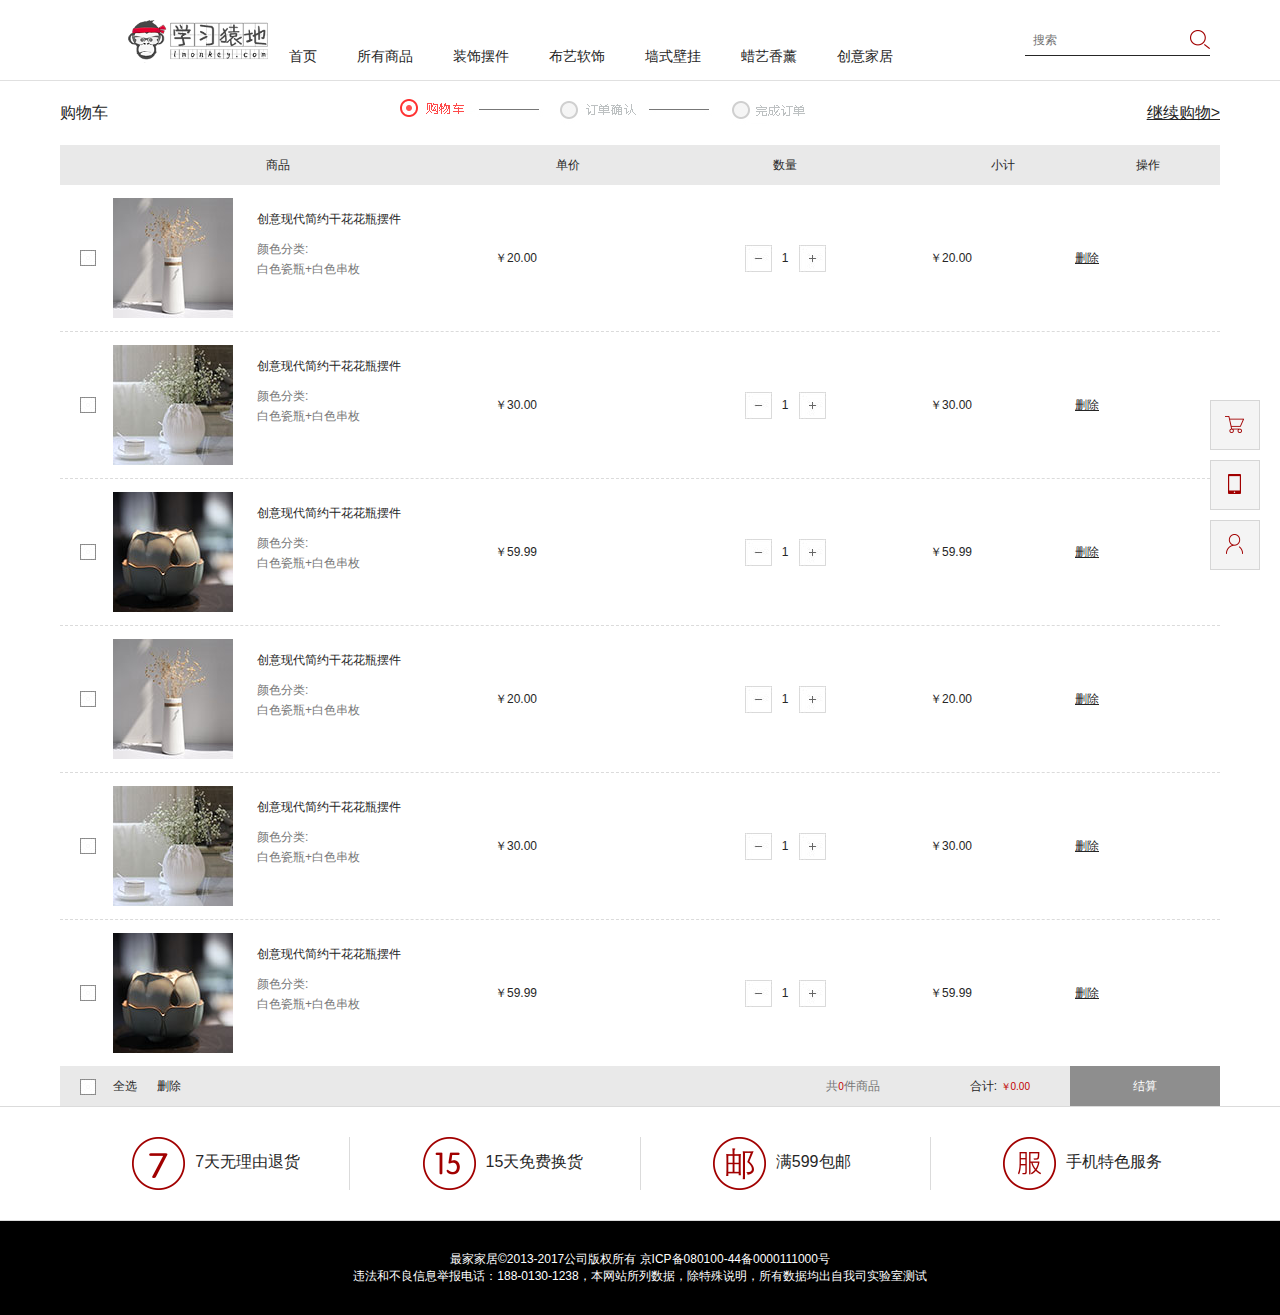
<file: WEB课程设计/web/cart.html>
<!DOCTYPE html>
<html>
<head lang="en">
    <meta charset="utf-8"/>
    <title>cart</title>
    <link rel="stylesheet" type="text/css" href="css/public.css"/>
    <link rel="stylesheet" type="text/css" href="css/proList.css"/>
</head>
<body><!--------------------------------------cart--------------------->
<div class="head ding">
    <div class="wrapper clearfix">
        <div class="clearfix" id="top"><h1 class="fl"><a href="index.html"><img src="img/logo.png"/></a></h1>
            <div class="fr clearfix" id="top1"><p class="fl"><a href="login.html" id="login">登录</a><a href="reg.html"
                                                                                                      id="reg">注册</a>
            </p>
                <form action="#" method="get" class="fl"><input type="text" placeholder="搜索"/><input type="button"/>
                </form>
                <div class="btn fl clearfix"><a href="mygxin.html"><img src="img/grzx.png"/></a><a href="#" class="er1"><img
                        src="img/ewm.png"/></a><a href="cart.html"><img src="img/gwc.png"/></a>
                    <p><a href="#"><img src="img/smewm.png"/></a></p></div>
            </div>
        </div>
        <ul class="clearfix" id="bott">
            <li><a href="index.html">首页</a></li>
            <li><a href="#">所有商品</a>
                <div class="sList">
                    <div class="wrapper  clearfix"><a href="paint.html">
                        <dl>
                            <dt><img src="img/nav1.jpg"/></dt>
                            <dd>浓情欧式</dd>
                        </dl>
                    </a><a href="paint.html">
                        <dl>
                            <dt><img src="img/nav2.jpg"/></dt>
                            <dd>浪漫美式</dd>
                        </dl>
                    </a><a href="paint.html">
                        <dl>
                            <dt><img src="img/nav3.jpg"/></dt>
                            <dd>雅致中式</dd>
                        </dl>
                    </a><a href="paint.html">
                        <dl>
                            <dt><img src="img/nav6.jpg"/></dt>
                            <dd>简约现代</dd>
                        </dl>
                    </a><a href="paint.html">
                        <dl>
                            <dt><img src="img/nav7.jpg"/></dt>
                            <dd>创意装饰</dd>
                        </dl>
                    </a></div>
                </div>
            </li>
            <li><a href="flowerDer.html">装饰摆件</a>
                <div class="sList2">
                    <div class="clearfix"><a href="proList.html">干花花艺</a><a href="vase_proList.html">花瓶花器</a></div>
                </div>
            </li>
            <li><a href="decoration.html">布艺软饰</a>
                <div class="sList2">
                    <div class="clearfix"><a href="zbproList.html">桌布罩件</a><a href="bzproList.html">抱枕靠垫</a></div>
                </div>
            </li>
            <li><a href="paint.html">墙式壁挂</a></li>
            <li><a href="perfume.html">蜡艺香薰</a></li>
            <li><a href="idea.html">创意家居</a></li>
        </ul>
    </div>
</div>
<div class="cart mt"><!-----------------logo------------------->
    <!--<div class="logo"><h1 class="wrapper clearfix"><a href="index.html"><img class="fl" src="img/temp/logo.png"></a><img class="top" src="img/temp/cartTop01.png"></h1></div>-->
    <!-----------------site------------------->
    <div class="site"><p class=" wrapper clearfix"><span class="fl">购物车</span><img class="top"
                                                                                   src="img/temp/cartTop01.png"><a
            href="index.html" class="fr">继续购物&gt;</a></p></div><!-----------------table------------------->
    <div class="table wrapper">
        <div class="tr">
            <div>商品</div>
            <div>单价</div>
            <div>数量</div>
            <div>小计</div>
            <div>操作</div>
        </div>
        <div class="th">
            <div class="pro clearfix"><label class="fl"><input type="checkbox"/><span></span></label><a class="fl"
                                                                                                        href="#">
                <dl class="clearfix">
                    <dt class="fl"><img src="img/temp/cart01.jpg"></dt>
                    <dd class="fl"><p>创意现代简约干花花瓶摆件</p>
                        <p>颜色分类:</p>
                        <p>白色瓷瓶+白色串枚</p></dd>
                </dl>
            </a></div>
            <div class="price">￥20.00</div>
            <div class="number"><p class="num clearfix"><img class="fl sub" src="img/temp/sub.jpg"><span
                    class="fl">1</span><img class="fl add" src="img/temp/add.jpg"></p></div>
            <div class="price sAll">￥20.00</div>
            <div class="price"><a class="del" href="#2">删除</a></div>
        </div>
        <div class="th">
            <div class="pro clearfix"><label class="fl"><input type="checkbox"/><span></span></label><a class="fl"
                                                                                                        href="#">
                <dl class="clearfix">
                    <dt class="fl"><img src="img/temp/cart02.jpg"></dt>
                    <dd class="fl"><p>创意现代简约干花花瓶摆件</p>
                        <p>颜色分类:</p>
                        <p>白色瓷瓶+白色串枚</p></dd>
                </dl>
            </a></div>
            <div class="price">￥30.00</div>
            <div class="number"><p class="num clearfix"><img class="fl sub" src="img/temp/sub.jpg"><span
                    class="fl">1</span><img class="fl add" src="img/temp/add.jpg"></p></div>
            <div class="price sAll">￥30.00</div>
            <div class="price"><a class="del" href="#2">删除</a></div>
        </div>
        <div class="th">
            <div class="pro clearfix"><label class="fl"><input type="checkbox"/><span></span></label><a class="fl"
                                                                                                        href="#">
                <dl class="clearfix">
                    <dt class="fl"><img src="img/temp/cart03.jpg"></dt>
                    <dd class="fl"><p>创意现代简约干花花瓶摆件</p>
                        <p>颜色分类:</p>
                        <p>白色瓷瓶+白色串枚</p></dd>
                </dl>
            </a></div>
            <div class="price">￥59.99</div>
            <div class="number"><p class="num clearfix"><img class="fl sub" src="img/temp/sub.jpg"><span
                    class="fl">1</span><img class="fl add" src="img/temp/add.jpg"></p></div>
            <div class="price sAll">￥59.99</div>
            <div class="price"><a class="del" href="#2">删除</a></div>
        </div>
        <div class="th">
            <div class="pro clearfix"><label class="fl"><input type="checkbox"/><span></span></label><a class="fl"
                                                                                                        href="#">
                <dl class="clearfix">
                    <dt class="fl"><img src="img/temp/cart01.jpg"></dt>
                    <dd class="fl"><p>创意现代简约干花花瓶摆件</p>
                        <p>颜色分类:</p>
                        <p>白色瓷瓶+白色串枚</p></dd>
                </dl>
            </a></div>
            <div class="price">￥20.00</div>
            <div class="number"><p class="num clearfix"><img class="fl sub" src="img/temp/sub.jpg"><span
                    class="fl">1</span><img class="fl add" src="img/temp/add.jpg"></p></div>
            <div class="price sAll">￥20.00</div>
            <div class="price"><a class="del" href="#2">删除</a></div>
        </div>
        <div class="th">
            <div class="pro clearfix"><label class="fl"><input type="checkbox"/><span></span></label><a class="fl"
                                                                                                        href="#">
                <dl class="clearfix">
                    <dt class="fl"><img src="img/temp/cart02.jpg"></dt>
                    <dd class="fl"><p>创意现代简约干花花瓶摆件</p>
                        <p>颜色分类:</p>
                        <p>白色瓷瓶+白色串枚</p></dd>
                </dl>
            </a></div>
            <div class="price">￥30.00</div>
            <div class="number"><p class="num clearfix"><img class="fl sub" src="img/temp/sub.jpg"><span
                    class="fl">1</span><img class="fl add" src="img/temp/add.jpg"></p></div>
            <div class="price sAll">￥30.00</div>
            <div class="price"><a class="del" href="#2">删除</a></div>
        </div>
        <div class="th">
            <div class="pro clearfix"><label class="fl"><input type="checkbox"/><span></span></label><a class="fl"
                                                                                                        href="#">
                <dl class="clearfix">
                    <dt class="fl"><img src="img/temp/cart03.jpg"></dt>
                    <dd class="fl"><p>创意现代简约干花花瓶摆件</p>
                        <p>颜色分类:</p>
                        <p>白色瓷瓶+白色串枚</p></dd>
                </dl>
            </a></div>
            <div class="price">￥59.99</div>
            <div class="number"><p class="num clearfix"><img class="fl sub" src="img/temp/sub.jpg"><span
                    class="fl">1</span><img class="fl add" src="img/temp/add.jpg"></p></div>
            <div class="price sAll">￥59.99</div>
            <div class="price"><a class="del" href="#2">删除</a></div>
        </div>
        <div class="goOn">空空如也~<a href="index.html">去逛逛</a></div>
        <div class="tr clearfix"><label class="fl"><input class="checkAll" type="checkbox"/><span></span></label>
            <p class="fl"><a href="#">全选</a><a href="#" class="del">删除</a></p>
            <p class="fr"><span>共<small id="sl">0</small>件商品</span><span>合计:&nbsp;<small id="all">￥0.00</small></span><a
                    href="order.html" class="count">结算</a></p></div>
    </div>
</div>
<div class="mask"></div>
<div class="tipDel"><p>确定要删除该商品吗？</p>
    <p class="clearfix"><a class="fl cer" href="#">确定</a><a class="fr cancel" href="#">取消</a></p></div><!--返回顶部-->
<div class="gotop"><a href="cart.html">
    <dl>
        <dt><img src="img/gt1.png"/></dt>
        <dd>去购<br/>物车</dd>
    </dl>
</a><a href="#" class="dh">
    <dl>
        <dt><img src="img/gt2.png"/></dt>
        <dd>联系<br/>客服</dd>
    </dl>
</a><a href="mygxin.html">
    <dl>
        <dt><img src="img/gt3.png"/></dt>
        <dd>个人<br/>中心</dd>
    </dl>
</a><a href="#" class="toptop" style="display: none;">
    <dl>
        <dt><img src="img/gt4.png"/></dt>
        <dd>返回<br/>顶部</dd>
    </dl>
</a>
    <p>400-800-8200</p></div><!--footer-->
<div class="footer">
    <div class="top">
        <div class="wrapper">
            <div class="clearfix"><a href="#2" class="fl"><img src="img/foot1.png"/></a><span class="fl">7天无理由退货</span>
            </div>
            <div class="clearfix"><a href="#2" class="fl"><img src="img/foot2.png"/></a><span class="fl">15天免费换货</span>
            </div>
            <div class="clearfix"><a href="#2" class="fl"><img src="img/foot3.png"/></a><span class="fl">满599包邮</span>
            </div>
            <div class="clearfix"><a href="#2" class="fl"><img src="img/foot4.png"/></a><span class="fl">手机特色服务</span>
            </div>
        </div>
    </div>
    <p class="dibu">最家家居&copy;2013-2017公司版权所有 京ICP备080100-44备0000111000号<br/>
        违法和不良信息举报电话：188-0130-1238，本网站所列数据，除特殊说明，所有数据均出自我司实验室测试</p></div><!----------------mask------------------->
<div class="mask"></div><!-------------------mask内容------------------->
<div class="proDets"><img class="off" src="img/temp/off.jpg"/>
    <div class="proCon clearfix">
        <div class="proImg fr"><img class="list" src="img/temp/proDet.jpg"/>
            <div class="smallImg clearfix"><img src="img/temp/proDet01.jpg" data-src="img/temp/proDet01_big.jpg"><img
                    src="img/temp/proDet02.jpg" data-src="img/temp/proDet02_big.jpg"><img src="img/temp/proDet03.jpg"
                                                                                          data-src="img/temp/proDet03_big.jpg"><img
                    src="img/temp/proDet04.jpg" data-src="img/temp/proDet04_big.jpg"></div>
        </div>
        <div class="fl">
            <div class="proIntro change"><p>颜色分类</p>
                <div class="smallImg clearfix"><p class="fl on"><img src="img/temp/prosmall01.jpg" alt="白瓷花瓶+20支快乐花"
                                                                     data-src="img/temp/proBig01.jpg"></p>
                    <p class="fl"><img src="img/temp/prosmall02.jpg" alt="白瓷花瓶+20支兔尾巴草"
                                       data-src="img/temp/proBig02.jpg"></p>
                    <p class="fl"><img src="img/temp/prosmall03.jpg" alt="20支快乐花" data-src="img/temp/proBig03.jpg"></p>
                    <p class="fl"><img src="img/temp/prosmall04.jpg" alt="20支兔尾巴草" data-src="img/temp/proBig04.jpg"></p>
                </div>
            </div>
            <div class="changeBtn clearfix"><a href="#2" class="fl"><p class="buy">确认</p></a><a href="#2" class="fr"><p
                    class="cart">取消</p></a></div>
        </div>
    </div>
</div>
<div class="pleaseC"><p>请选择宝贝</p><img class="off" src="img/temp/off.jpg"/></div>
<script src="js/jquery-1.12.4.min.js" type="text/javascript" charset="utf-8"></script>
<script src="js/public.js" type="text/javascript" charset="utf-8"></script>
<script src="js/pro.js" type="text/javascript" charset="utf-8"></script>
<script src="js/cart.js" type="text/javascript" charset="utf-8"></script>
</body>
</html>
</file>
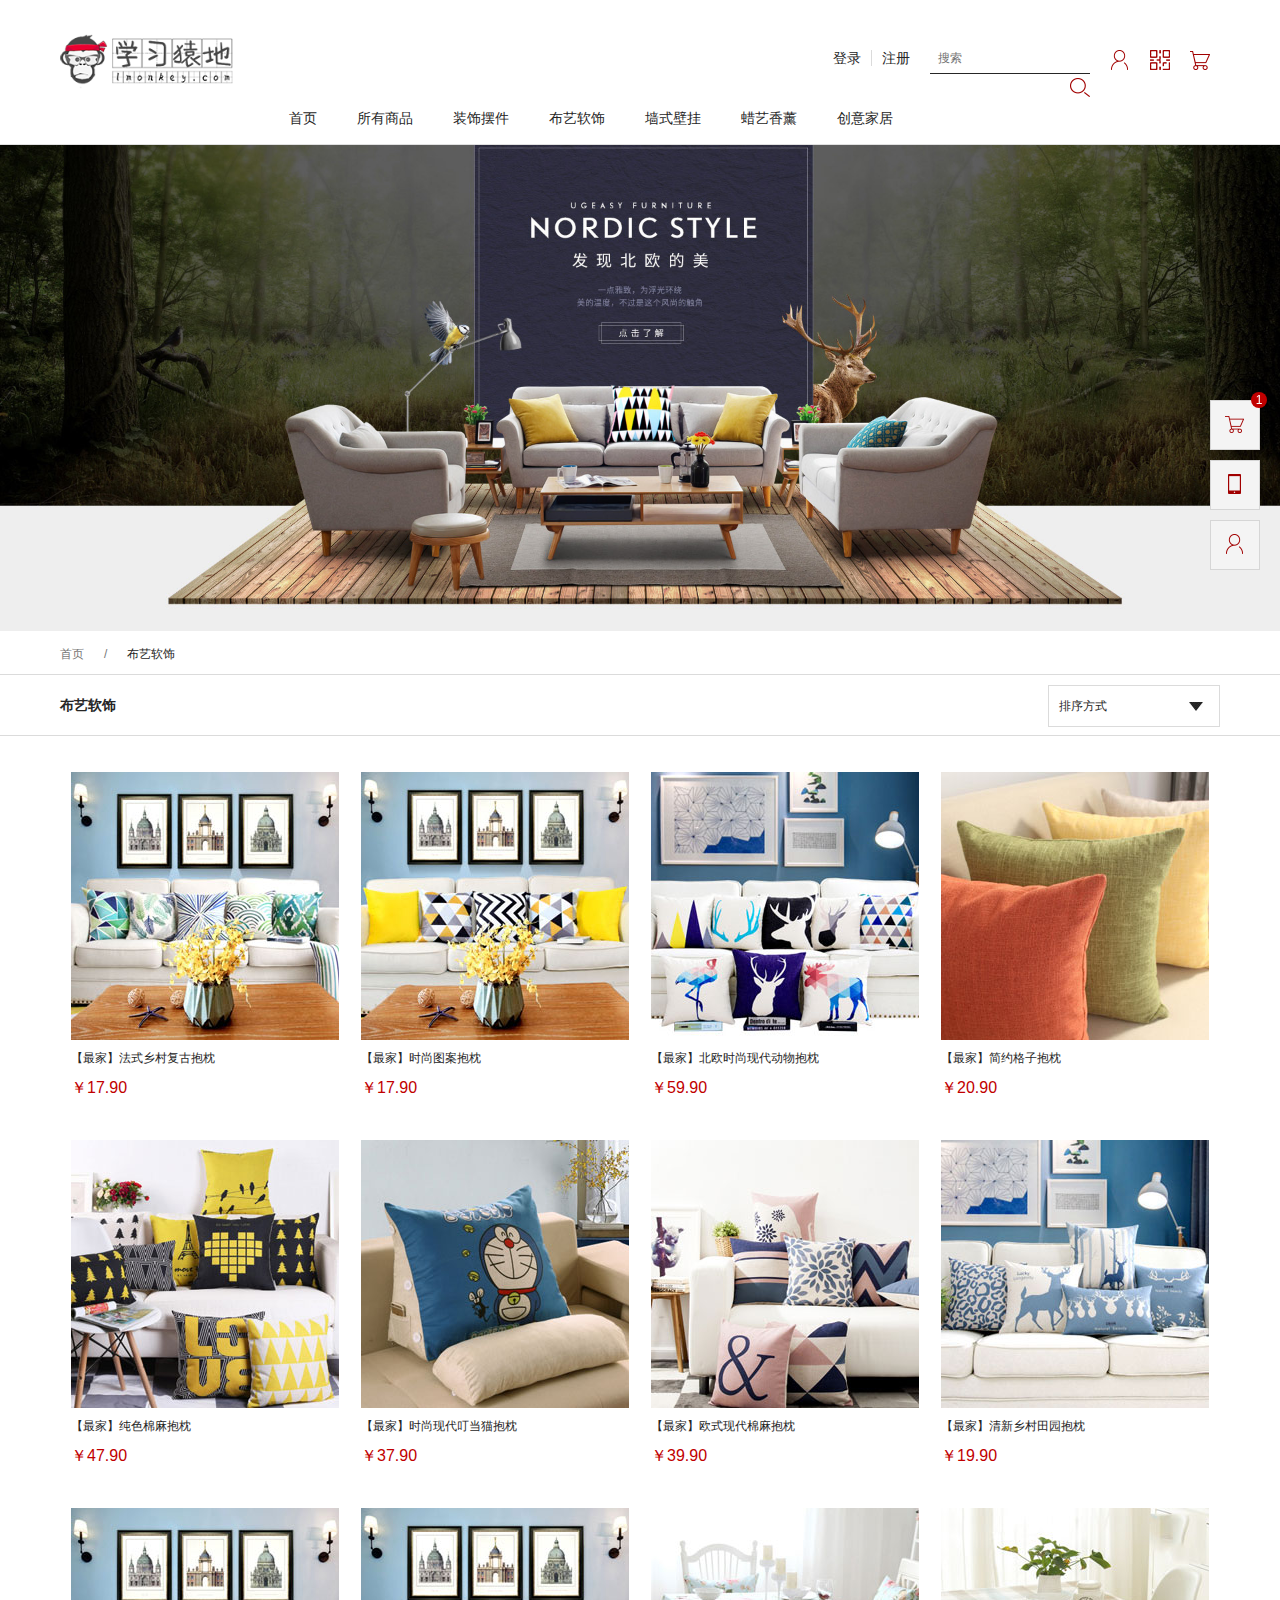
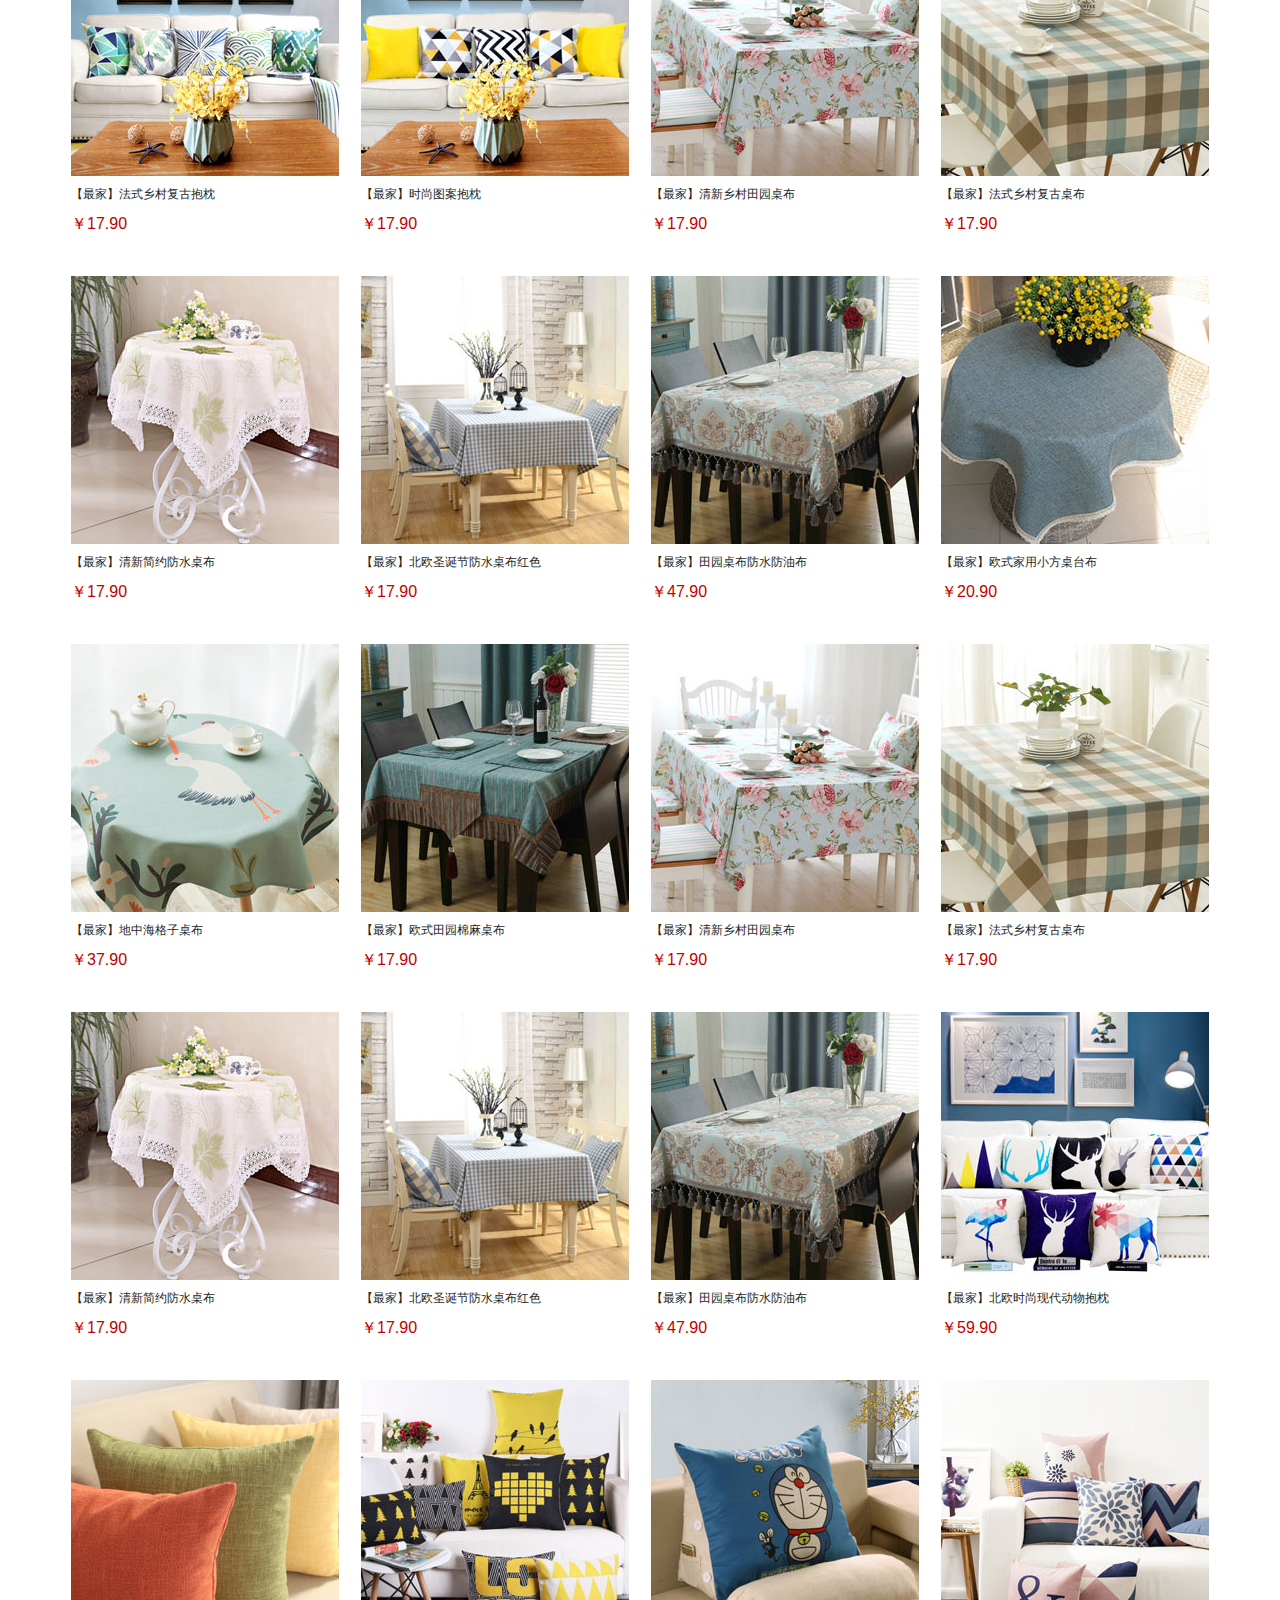
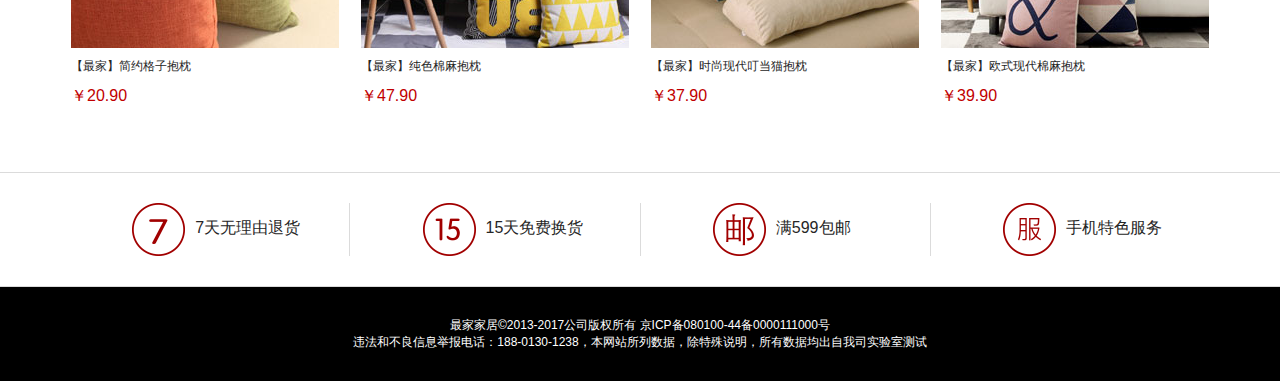
<file: WEB课程设计/web/decoration.html>
<!DOCTYPE html>
<html>
<head lang="en">
    <meta charset="utf-8"/>
    <title>布艺软饰</title>
    <link rel="stylesheet" type="text/css" href="css/public.css"/>
    <link rel="stylesheet" type="text/css" href="css/proList.css"/>
</head>
<body><!------------------------------head------------------------------>
<div class="head">
    <div class="wrapper clearfix">
        <div class="clearfix" id="top"><h1 class="fl"><a href="index.html"><img src="img/logo.png"/></a></h1>
            <div class="fr clearfix" id="top1"><p class="fl"><a href="login.html" id="login">登录</a><a href="reg.html"
                                                                                                      id="reg">注册</a>
            </p>
                <form action="#" method="get" class="fl"><input type="text" placeholder="搜索"/><input type="button"/>
                </form>
                <div class="btn fl clearfix"><a href="mygxin.html"><img src="img/grzx.png"/></a><a href="#" class="er1"><img
                        src="img/ewm.png"/></a><a href="cart.html"><img src="img/gwc.png"/></a>
                    <p><a href="#"><img src="img/smewm.png"/></a></p></div>
            </div>
        </div>
        <ul class="clearfix" id="bott">
            <li><a href="index.html">首页</a></li>
            <li><a href="#">所有商品</a>
                <div class="sList">
                    <div class="wrapper  clearfix"><a href="paint.html">
                        <dl>
                            <dt><img src="img/nav1.jpg"/></dt>
                            <dd>浓情欧式</dd>
                        </dl>
                    </a><a href="paint.html">
                        <dl>
                            <dt><img src="img/nav2.jpg"/></dt>
                            <dd>浪漫美式</dd>
                        </dl>
                    </a><a href="paint.html">
                        <dl>
                            <dt><img src="img/nav3.jpg"/></dt>
                            <dd>雅致中式</dd>
                        </dl>
                    </a><a href="paint.html">
                        <dl>
                            <dt><img src="img/nav6.jpg"/></dt>
                            <dd>简约现代</dd>
                        </dl>
                    </a><a href="paint.html">
                        <dl>
                            <dt><img src="img/nav7.jpg"/></dt>
                            <dd>创意装饰</dd>
                        </dl>
                    </a></div>
                </div>
            </li>
            <li><a href="flowerDer.html">装饰摆件</a>
                <div class="sList2">
                    <div class="clearfix"><a href="proList.html">干花花艺</a><a href="vase_proList.html">花瓶花器</a></div>
                </div>
            </li>
            <li><a href="decoration.html">布艺软饰</a>
                <div class="sList2">
                    <div class="clearfix"><a href="zbproList.html">桌布罩件</a><a href="bzproList.html">抱枕靠垫</a></div>
                </div>
            </li>
            <li><a href="paint.html">墙式壁挂</a></li>
            <li><a href="perfume.html">蜡艺香薰</a></li>
            <li><a href="idea.html">创意家居</a></li>
        </ul>
    </div>
</div><!------------------------------banner------------------------------>
<div class="banner"><a href="#"><img src="img/temp/bzbig.jpg"/></a></div>
<!-----------------address------------------------------->
<div class="address">
    <div class="wrapper clearfix"><a href="index.html">首页</a><span>/</span><a href="decoration.html" class="on">布艺软饰</a>
    </div>
</div><!-------------------current---------------------->
<div class="current">
    <div class="wrapper clearfix"><h3 class="fl">布艺软饰</h3>
        <div class="fr choice"><p class="default">排序方式</p>
            <ul class="select">
                <li>新品上市</li>
                <li>销量从高到低</li>
                <li>销量从低到高</li>
                <li>价格从高到低</li>
                <li>价格从低到高</li>
            </ul>
        </div>
    </div>
</div><!----------------proList------------------------->
<ul class="proList wrapper clearfix">
    <li><a href="proDetail.html">
        <dl>
            <dt><img src="img/temp/bz07.jpg"></dt>
            <dd>【最家】法式乡村复古抱枕</dd>
            <dd>￥17.90</dd>
        </dl>
    </a></li>
    <li><a href="proDetail.html">
        <dl>
            <dt><img src="img/temp/bz06.jpg"></dt>
            <dd>【最家】时尚图案抱枕</dd>
            <dd>￥17.90</dd>
        </dl>
    </a></li>
    <li><a href="proDetail.html">
        <dl>
            <dt><img src="img/temp/bz05.jpg"></dt>
            <dd>【最家】北欧时尚现代动物抱枕</dd>
            <dd>￥59.90</dd>
        </dl>
    </a></li>
    <li><a href="proDetail.html">
        <dl>
            <dt><img src="img/temp/bz04.jpg"></dt>
            <dd>【最家】简约格子抱枕</dd>
            <dd>￥20.90</dd>
        </dl>
    </a></li>
    <li>
        <dl>
            <dt><img src="img/temp/bz03.jpg"></dt>
            <dd>【最家】纯色棉麻抱枕</dd>
            <dd>￥47.90</dd>
        </dl>
    </li>
    <li><a href="proDetail.html">
        <dl>
            <dt><img src="img/temp/bz02.jpg"></dt>
            <dd>【最家】时尚现代叮当猫抱枕</dd>
            <dd>￥37.90</dd>
        </dl>
    </a></li>
    <li><a href="proDetail.html">
        <dl>
            <dt><img src="img/temp/bz01.jpg"></dt>
            <dd>【最家】欧式现代棉麻抱枕</dd>
            <dd>￥39.90</dd>
        </dl>
    </a></li>
    <li><a href="proDetail.html">
        <dl>
            <dt><img src="img/temp/bz08.jpg"></dt>
            <dd>【最家】清新乡村田园抱枕</dd>
            <dd>￥19.90</dd>
        </dl>
    </a></li>
    <li><a href="proDetail.html">
        <dl>
            <dt><img src="img/temp/bz07.jpg"></dt>
            <dd>【最家】法式乡村复古抱枕</dd>
            <dd>￥17.90</dd>
        </dl>
    </a></li>
    <li><a href="proDetail.html">
        <dl>
            <dt><img src="img/temp/bz06.jpg"></dt>
            <dd>【最家】时尚图案抱枕</dd>
            <dd>￥17.90</dd>
        </dl>
    </a></li>
    <li><a href="proDetail.html">
        <dl>
            <dt><img src="img/temp/zb08.jpg"></dt>
            <dd>【最家】清新乡村田园桌布</dd>
            <dd>￥17.90</dd>
        </dl>
    </a></li>
    <li><a href="proDetail.html">
        <dl>
            <dt><img src="img/temp/zb07.jpg"></dt>
            <dd>【最家】法式乡村复古桌布</dd>
            <dd>￥17.90</dd>
        </dl>
    </a></li>
    <li><a href="proDetail.html">
        <dl>
            <dt><img src="img/temp/zb06.jpg"></dt>
            <dd>【最家】清新简约防水桌布</dd>
            <dd>￥17.90</dd>
        </dl>
    </a></li>
    <li><a href="proDetail.html">
        <dl>
            <dt><img src="img/temp/zb05.jpg"></dt>
            <dd>【最家】北欧圣诞节防水桌布红色</dd>
            <dd>￥17.90</dd>
        </dl>
    </a></li>
    <li><a href="proDetail.html">
        <dl>
            <dt><img src="img/temp/zb04.jpg"></dt>
            <dd>【最家】田园桌布防水防油布</dd>
            <dd>￥47.90</dd>
        </dl>
    </a></li>
    <li><a href="proDetail.html">
        <dl>
            <dt><img src="img/temp/zb03.jpg"></dt>
            <dd>【最家】欧式家用小方桌台布</dd>
            <dd>￥20.90</dd>
        </dl>
    </a></li>
    <li><a href="proDetail.html">
        <dl>
            <dt><img src="img/temp/zb02.jpg"></dt>
            <dd>【最家】地中海格子桌布</dd>
            <dd>￥37.90</dd>
        </dl>
    </a></li>
    <li><a href="proDetail.html">
        <dl>
            <dt><img src="img/temp/zb01.jpg"></dt>
            <dd>【最家】欧式田园棉麻桌布</dd>
            <dd>￥17.90</dd>
        </dl>
    </a></li>
    <li><a href="proDetail.html">
        <dl>
            <dt><img src="img/temp/zb08.jpg"></dt>
            <dd>【最家】清新乡村田园桌布</dd>
            <dd>￥17.90</dd>
        </dl>
    </a></li>
    <li><a href="proDetail.html">
        <dl>
            <dt><img src="img/temp/zb07.jpg"></dt>
            <dd>【最家】法式乡村复古桌布</dd>
            <dd>￥17.90</dd>
        </dl>
    </a></li>
    <li><a href="proDetail.html">
        <dl>
            <dt><img src="img/temp/zb06.jpg"></dt>
            <dd>【最家】清新简约防水桌布</dd>
            <dd>￥17.90</dd>
        </dl>
    </a></li>
    <li><a href="proDetail.html">
        <dl>
            <dt><img src="img/temp/zb05.jpg"></dt>
            <dd>【最家】北欧圣诞节防水桌布红色</dd>
            <dd>￥17.90</dd>
        </dl>
    </a></li>
    <li><a href="proDetail.html">
        <dl>
            <dt><img src="img/temp/zb04.jpg"></dt>
            <dd>【最家】田园桌布防水防油布</dd>
            <dd>￥47.90</dd>
        </dl>
    </a></li>
    <li><a href="proDetail.html">
        <dl>
            <dt><img src="img/temp/bz05.jpg"></dt>
            <dd>【最家】北欧时尚现代动物抱枕</dd>
            <dd>￥59.90</dd>
        </dl>
    </a></li>
    <li><a href="proDetail.html">
        <dl>
            <dt><img src="img/temp/bz04.jpg"></dt>
            <dd>【最家】简约格子抱枕</dd>
            <dd>￥20.90</dd>
        </dl>
    </a></li>
    <li>
        <dl>
            <dt><img src="img/temp/bz03.jpg"></dt>
            <dd>【最家】纯色棉麻抱枕</dd>
            <dd>￥47.90</dd>
        </dl>
    </li>
    <li><a href="proDetail.html">
        <dl>
            <dt><img src="img/temp/bz02.jpg"></dt>
            <dd>【最家】时尚现代叮当猫抱枕</dd>
            <dd>￥37.90</dd>
        </dl>
    </a></li>
    <li><a href="proDetail.html">
        <dl>
            <dt><img src="img/temp/bz01.jpg"></dt>
            <dd>【最家】欧式现代棉麻抱枕</dd>
            <dd>￥39.90</dd>
        </dl>
    </a></li>
</ul><!----------------mask------------------->
<div class="mask"></div><!-------------------mask内容------------------->
<div class="proDets"><img class="off" src="img/temp/off.jpg"/>
    <div class="tit clearfix"><h4 class="fl">【最家】非洲菊仿真花干花</h4><span class="fr">￥17.90</span></div>
    <div class="proCon clearfix">
        <div class="proImg fl"><img class="list" src="img/temp/proDet.jpg"/>
            <div class="smallImg clearfix"><img src="img/temp/proDet01.jpg" data-src="img/temp/proDet01_big.jpg"><img
                    src="img/temp/proDet02.jpg" data-src="img/temp/proDet02_big.jpg"><img src="img/temp/proDet03.jpg"
                                                                                          data-src="img/temp/proDet03_big.jpg"><img
                    src="img/temp/proDet04.jpg" data-src="img/temp/proDet04_big.jpg"></div>
        </div>
        <div class="fr">
            <div class="proIntro"><p>颜色分类</p>
                <div class="smallImg clearfix categ"><p class="fl"><img src="img/temp/prosmall01.jpg" alt="白瓷花瓶+20支快乐花"
                                                                        data-src="img/temp/proBig01.jpg"></p>
                    <p class="fl"><img src="img/temp/prosmall02.jpg" alt="白瓷花瓶+20支兔尾巴草"
                                       data-src="img/temp/proBig02.jpg"></p>
                    <p class="fl"><img src="img/temp/prosmall03.jpg" alt="20支快乐花" data-src="img/temp/proBig03.jpg"></p>
                    <p class="fl"><img src="img/temp/prosmall04.jpg" alt="20支兔尾巴草" data-src="img/temp/proBig04.jpg"></p>
                </div>
                <p>数量</p>
                <div class="num clearfix"><img class="fl sub" src="img/temp/sub.jpg"><span class="fl"
                                                                                           contentEditable="true">1</span><img
                        class="fl add" src="img/temp/add.jpg">
                    <p class="please fl">请选择商品属性!</p></div>
            </div>
            <div class="btns clearfix"><a href="#2"><p class="buy fl">立即购买</p></a><a href="#2"><p class="cart fr">
                加入购物车</p></a></div>
        </div>
    </div>
    <a class="more" href="proDetail.html">查看更多细节</a></div><!--返回顶部-->
<div class="gotop"><a href="cart.html">
    <dl class="goCart">
        <dt><img src="img/gt1.png"/></dt>
        <dd>去购<br/>物车</dd>
        <span>1</span></dl>
</a><a href="#" class="dh">
    <dl>
        <dt><img src="img/gt2.png"/></dt>
        <dd>联系<br/>客服</dd>
    </dl>
</a><a href="mygxin.html">
    <dl>
        <dt><img src="img/gt3.png"/></dt>
        <dd>个人<br/>中心</dd>
    </dl>
</a><a href="#" class="toptop" style="display: none;">
    <dl>
        <dt><img src="img/gt4.png"/></dt>
        <dd>返回<br/>顶部</dd>
    </dl>
</a>
    <p>400-800-8200</p></div>
<div class="msk"></div><!--footer-->
<div class="footer">
    <div class="top">
        <div class="wrapper">
            <div class="clearfix"><a href="#2" class="fl"><img src="img/foot1.png"/></a><span class="fl">7天无理由退货</span>
            </div>
            <div class="clearfix"><a href="#2" class="fl"><img src="img/foot2.png"/></a><span class="fl">15天免费换货</span>
            </div>
            <div class="clearfix"><a href="#2" class="fl"><img src="img/foot3.png"/></a><span class="fl">满599包邮</span>
            </div>
            <div class="clearfix"><a href="#2" class="fl"><img src="img/foot4.png"/></a><span class="fl">手机特色服务</span>
            </div>
        </div>
    </div>
    <p class="dibu">最家家居&copy;2013-2017公司版权所有 京ICP备080100-44备0000111000号<br/>
        违法和不良信息举报电话：188-0130-1238，本网站所列数据，除特殊说明，所有数据均出自我司实验室测试</p></div>
<script src="js/jquery-1.12.4.min.js" type="text/javascript" charset="utf-8"></script>
<script src="js/public.js" type="text/javascript" charset="utf-8"></script>
<script src="js/nav.js" type="text/javascript" charset="utf-8"></script>
<script src="js/pro.js" type="text/javascript" charset="utf-8"></script>
<script src="js/cart.js" type="text/javascript" charset="utf-8"></script>
</body>
</html>
</file>
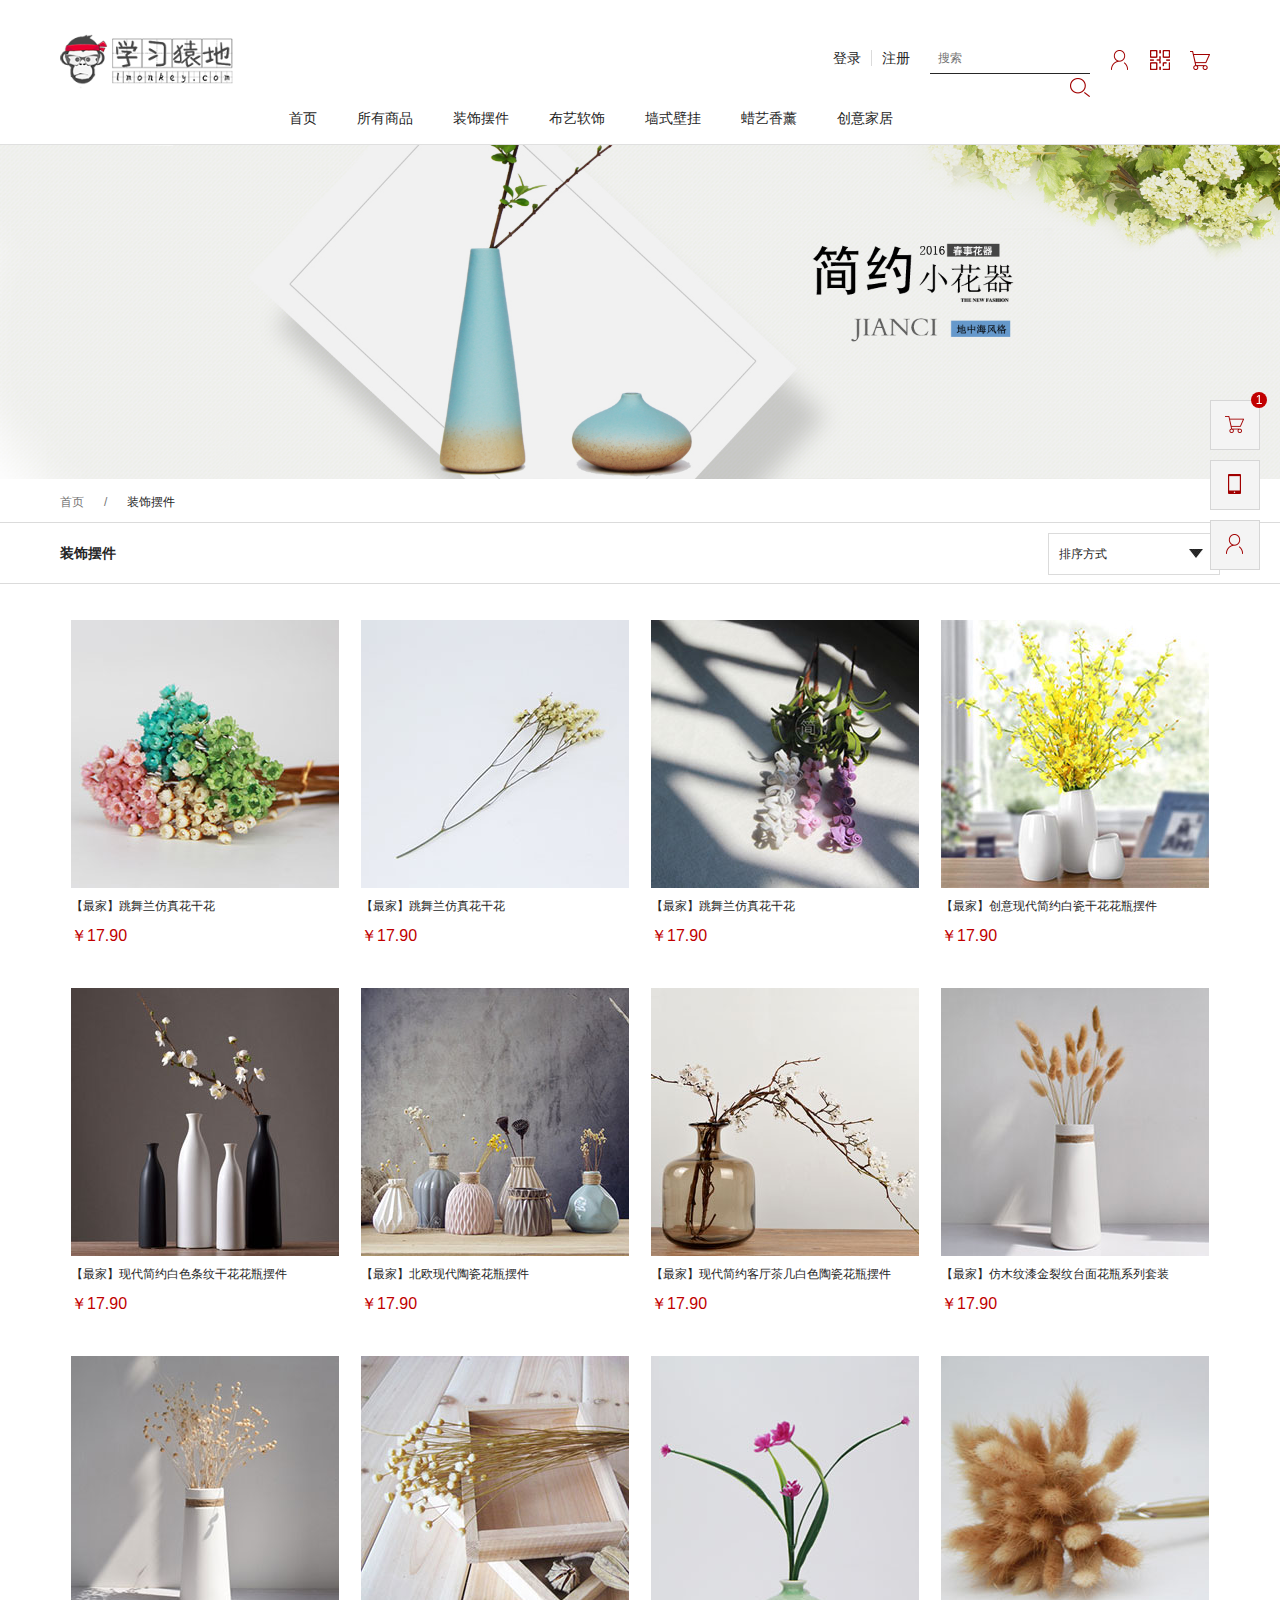
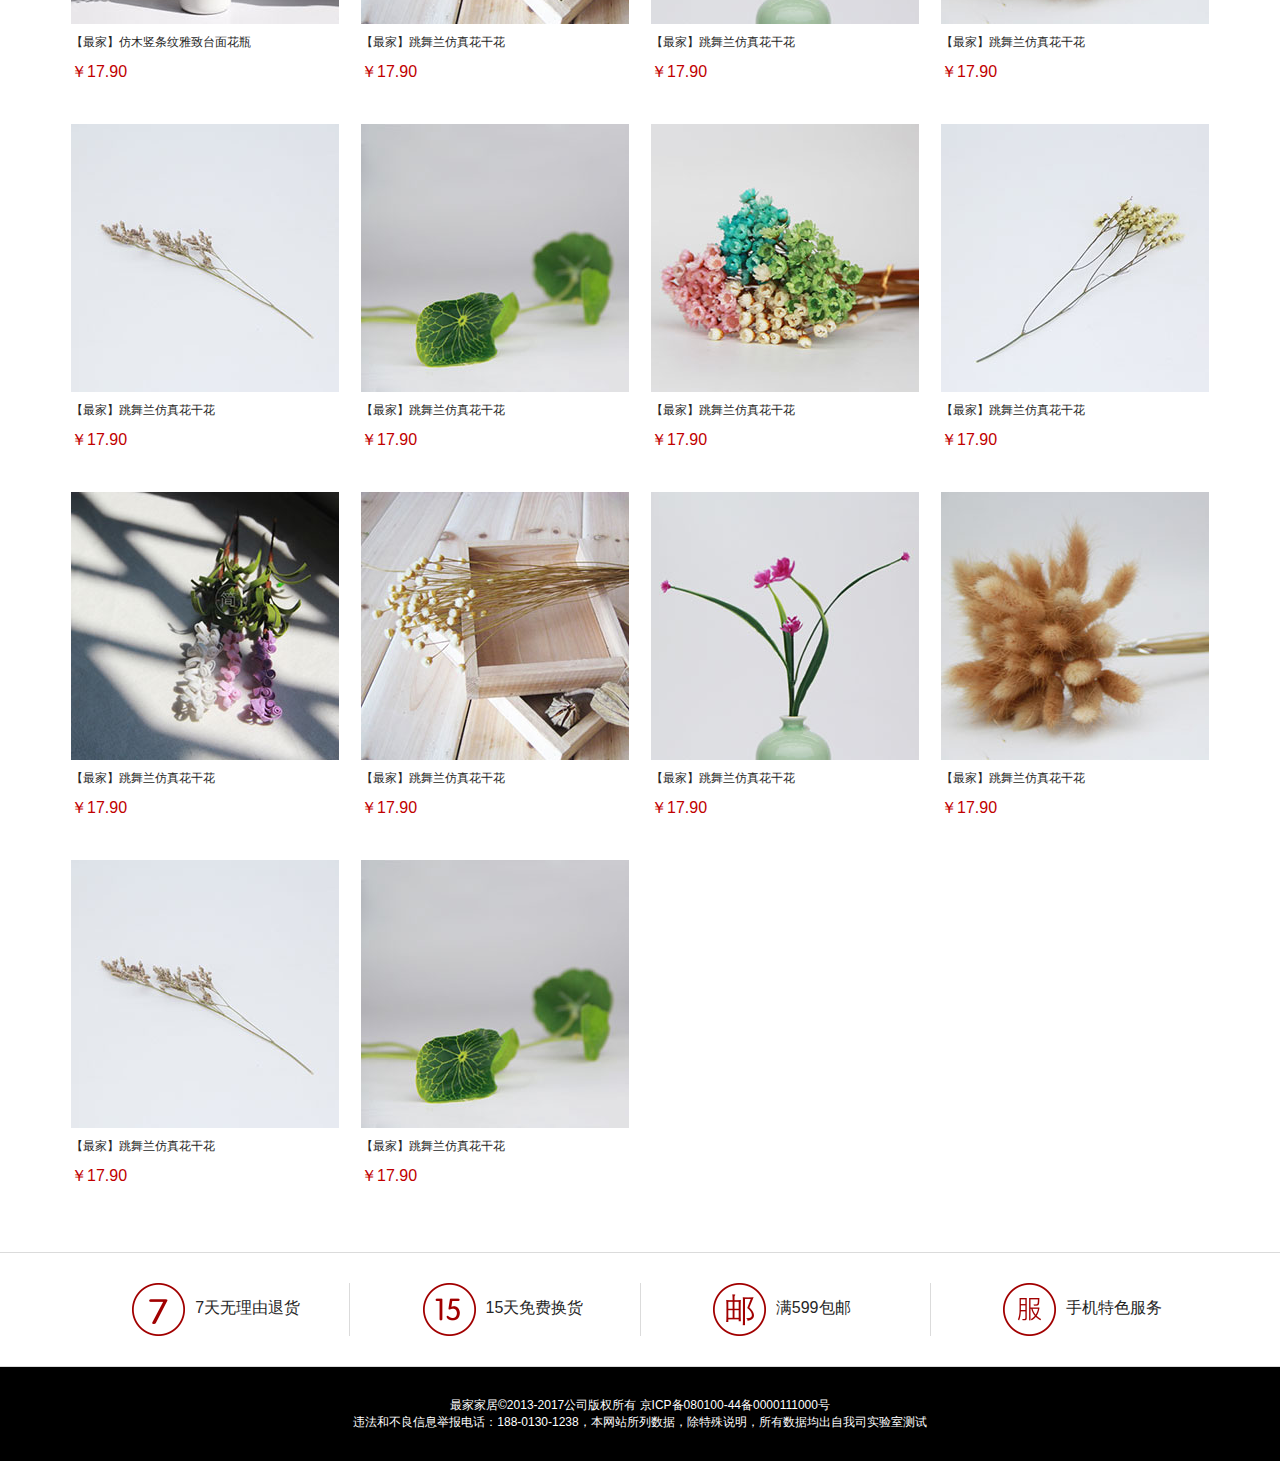
<file: WEB课程设计/web/flowerDer.html>
<!DOCTYPE html>
<html>
<head lang="en">
    <meta charset="utf-8"/>
    <title>布艺软饰</title>
    <link rel="stylesheet" type="text/css" href="css/public.css"/>
    <link rel="stylesheet" type="text/css" href="css/proList.css"/>
</head>
<body><!------------------------------head------------------------------>
<div class="head">
    <div class="wrapper clearfix">
        <div class="clearfix" id="top"><h1 class="fl"><a href="index.html"><img src="img/logo.png"/></a></h1>
            <div class="fr clearfix" id="top1"><p class="fl"><a href="#" id="login">登录</a><a href="#" id="reg">注册</a>
            </p>
                <form action="#" method="get" class="fl"><input type="text" placeholder="搜索"/><input type="button"/>
                </form>
                <div class="btn fl clearfix"><a href="mygxin.html"><img src="img/grzx.png"/></a><a href="#" class="er1"><img
                        src="img/ewm.png"/></a><a href="cart.html"><img src="img/gwc.png"/></a>
                    <p><a href="#"><img src="img/smewm.png"/></a></p></div>
            </div>
        </div>
        <ul class="clearfix" id="bott">
            <li><a href="index.html">首页</a></li>
            <li><a href="#">所有商品</a>
                <div class="sList">
                    <div class="wrapper  clearfix"><a href="paint.html">
                        <dl>
                            <dt><img src="img/nav1.jpg"/></dt>
                            <dd>浓情欧式</dd>
                        </dl>
                    </a><a href="paint.html">
                        <dl>
                            <dt><img src="img/nav2.jpg"/></dt>
                            <dd>浪漫美式</dd>
                        </dl>
                    </a><a href="paint.html">
                        <dl>
                            <dt><img src="img/nav3.jpg"/></dt>
                            <dd>雅致中式</dd>
                        </dl>
                    </a><a href="paint.html">
                        <dl>
                            <dt><img src="img/nav6.jpg"/></dt>
                            <dd>简约现代</dd>
                        </dl>
                    </a><a href="paint.html">
                        <dl>
                            <dt><img src="img/nav7.jpg"/></dt>
                            <dd>创意装饰</dd>
                        </dl>
                    </a></div>
                </div>
            </li>
            <li><a href="flowerDer.html">装饰摆件</a>
                <div class="sList2">
                    <div class="clearfix"><a href="proList.html">干花花艺</a><a href="vase_proList.html">花瓶花器</a></div>
                </div>
            </li>
            <li><a href="decoration.html">布艺软饰</a>
                <div class="sList2">
                    <div class="clearfix"><a href="zbproList.html">桌布罩件</a><a href="bzproList.html">抱枕靠垫</a></div>
                </div>
            </li>
            <li><a href="paint.html">墙式壁挂</a></li>
            <li><a href="perfume.html">蜡艺香薰</a></li>
            <li><a href="idea.html">创意家居</a></li>
        </ul>
    </div>
</div><!------------------------------banner------------------------------>
<div class="banner"><a href="#"><img src="img/temp/banner1.jpg"/></a></div>
<!-----------------address------------------------------->
<div class="address">
    <div class="wrapper clearfix"><a href="index.html">首页</a><span>/</span><a href="flowerDer.html" class="on">装饰摆件</a>
    </div>
</div><!-------------------current---------------------->
<div class="current">
    <div class="wrapper clearfix"><h3 class="fl">装饰摆件</h3>
        <div class="fr choice"><p class="default">排序方式</p>
            <ul class="select">
                <li>新品上市</li>
                <li>销量从高到低</li>
                <li>销量从低到高</li>
                <li>价格从高到低</li>
                <li>价格从低到高</li>
            </ul>
        </div>
    </div>
</div><!----------------proList------------------------->
<ul class="proList wrapper clearfix">
    <li><a href="proDetail.html">
        <dl>
            <dt><img src="img/temp/pro01.jpg"></dt>
            <dd>【最家】跳舞兰仿真花干花</dd>
            <dd>￥17.90</dd>
        </dl>
    </a></li>
    <li><a href="proDetail.html">
        <dl>
            <dt><img src="img/temp/pro02.jpg"></dt>
            <dd>【最家】跳舞兰仿真花干花</dd>
            <dd>￥17.90</dd>
        </dl>
    </a></li>
    <li><a href="proDetail.html">
        <dl>
            <dt><img src="img/temp/pro03.jpg"></dt>
            <dd>【最家】跳舞兰仿真花干花</dd>
            <dd>￥17.90</dd>
        </dl>
    </a></li>
    <li><a href="proDetail.html">
        <dl>
            <dt><img src="img/temp/vase01.jpg"></dt>
            <dd>【最家】创意现代简约白瓷干花花瓶摆件</dd>
            <dd>￥17.90</dd>
        </dl>
    </a></li>
    <li><a href="proDetail.html">
        <dl>
            <dt><img src="img/temp/vase02.jpg"></dt>
            <dd>【最家】现代简约白色条纹干花花瓶摆件</dd>
            <dd>￥17.90</dd>
        </dl>
    </a></li>
    <li><a href="proDetail.html">
        <dl>
            <dt><img src="img/temp/vase03.jpg"></dt>
            <dd>【最家】北欧现代陶瓷花瓶摆件</dd>
            <dd>￥17.90</dd>
        </dl>
    </a></li>
    <li><a href="proDetail.html">
        <dl>
            <dt><img src="img/temp/vase04.jpg"></dt>
            <dd>【最家】现代简约客厅茶几白色陶瓷花瓶摆件</dd>
            <dd>￥17.90</dd>
        </dl>
    </a></li>
    <li><a href="proDetail.html">
        <dl>
            <dt><img src="img/temp/vase05.jpg"></dt>
            <dd>【最家】仿木纹漆金裂纹台面花瓶系列套装</dd>
            <dd>￥17.90</dd>
        </dl>
    </a></li>
    <li><a href="proDetail.html">
        <dl>
            <dt><img src="img/temp/vase06.jpg"></dt>
            <dd>【最家】仿木竖条纹雅致台面花瓶</dd>
            <dd>￥17.90</dd>
        </dl>
    </a></li>
    <li><a href="proDetail.html">
        <dl>
            <dt><img src="img/temp/pro04.jpg"></dt>
            <dd>【最家】跳舞兰仿真花干花</dd>
            <dd>￥17.90</dd>
        </dl>
    </a></li>
    <li><a href="proDetail.html">
        <dl>
            <dt><img src="img/temp/pro05.jpg"></dt>
            <dd>【最家】跳舞兰仿真花干花</dd>
            <dd>￥17.90</dd>
        </dl>
    </a></li>
    <li><a href="proDetail.html">
        <dl>
            <dt><img src="img/temp/pro06.jpg"></dt>
            <dd>【最家】跳舞兰仿真花干花</dd>
            <dd>￥17.90</dd>
        </dl>
    </a></li>
    <li><a href="proDetail.html">
        <dl>
            <dt><img src="img/temp/pro07.jpg"></dt>
            <dd>【最家】跳舞兰仿真花干花</dd>
            <dd>￥17.90</dd>
        </dl>
    </a></li>
    <li><a href="proDetail.html">
        <dl>
            <dt><img src="img/temp/pro08.jpg"></dt>
            <dd>【最家】跳舞兰仿真花干花</dd>
            <dd>￥17.90</dd>
        </dl>
    </a></li>
    <li><a href="proDetail.html">
        <dl>
            <dt><img src="img/temp/pro01.jpg"></dt>
            <dd>【最家】跳舞兰仿真花干花</dd>
            <dd>￥17.90</dd>
        </dl>
    </a></li>
    <li><a href="proDetail.html">
        <dl>
            <dt><img src="img/temp/pro02.jpg"></dt>
            <dd>【最家】跳舞兰仿真花干花</dd>
            <dd>￥17.90</dd>
        </dl>
    </a></li>
    <li><a href="proDetail.html">
        <dl>
            <dt><img src="img/temp/pro03.jpg"></dt>
            <dd>【最家】跳舞兰仿真花干花</dd>
            <dd>￥17.90</dd>
        </dl>
    </a></li>
    <li><a href="proDetail.html">
        <dl>
            <dt><img src="img/temp/pro04.jpg"></dt>
            <dd>【最家】跳舞兰仿真花干花</dd>
            <dd>￥17.90</dd>
        </dl>
    </a></li>
    <li><a href="proDetail.html">
        <dl>
            <dt><img src="img/temp/pro05.jpg"></dt>
            <dd>【最家】跳舞兰仿真花干花</dd>
            <dd>￥17.90</dd>
        </dl>
    </a></li>
    <li><a href="proDetail.html">
        <dl>
            <dt><img src="img/temp/pro06.jpg"></dt>
            <dd>【最家】跳舞兰仿真花干花</dd>
            <dd>￥17.90</dd>
        </dl>
    </a></li>
    <li><a href="proDetail.html">
        <dl>
            <dt><img src="img/temp/pro07.jpg"></dt>
            <dd>【最家】跳舞兰仿真花干花</dd>
            <dd>￥17.90</dd>
        </dl>
    </a></li>
    <li><a href="proDetail.html">
        <dl>
            <dt><img src="img/temp/pro08.jpg"></dt>
            <dd>【最家】跳舞兰仿真花干花</dd>
            <dd>￥17.90</dd>
        </dl>
    </a></li>
</ul><!----------------mask------------------->
<div class="mask"></div><!-------------------mask内容------------------->
<div class="proDets"><img class="off" src="img/temp/off.jpg"/>
    <div class="tit clearfix"><h4 class="fl">【最家】非洲菊仿真花干花</h4><span class="fr">￥17.90</span></div>
    <div class="proCon clearfix">
        <div class="proImg fl"><img class="list" src="img/temp/proDet.jpg"/>
            <div class="smallImg clearfix"><img src="img/temp/proDet01.jpg" data-src="img/temp/proDet01_big.jpg"><img
                    src="img/temp/proDet02.jpg" data-src="img/temp/proDet02_big.jpg"><img src="img/temp/proDet03.jpg"
                                                                                          data-src="img/temp/proDet03_big.jpg"><img
                    src="img/temp/proDet04.jpg" data-src="img/temp/proDet04_big.jpg"></div>
        </div>
        <div class="fr">
            <div class="proIntro"><p>颜色分类</p>
                <div class="smallImg clearfix categ"><p class="fl"><img src="img/temp/prosmall01.jpg" alt="白瓷花瓶+20支快乐花"
                                                                        data-src="img/temp/proBig01.jpg"></p>
                    <p class="fl"><img src="img/temp/prosmall02.jpg" alt="白瓷花瓶+20支兔尾巴草"
                                       data-src="img/temp/proBig02.jpg"></p>
                    <p class="fl"><img src="img/temp/prosmall03.jpg" alt="20支快乐花" data-src="img/temp/proBig03.jpg"></p>
                    <p class="fl"><img src="img/temp/prosmall04.jpg" alt="20支兔尾巴草" data-src="img/temp/proBig04.jpg"></p>
                </div>
                <p>数量</p>
                <div class="num clearfix"><img class="fl sub" src="img/temp/sub.jpg"><span class="fl"
                                                                                           contentEditable="true">1</span><img
                        class="fl add" src="img/temp/add.jpg">
                    <p class="please fl">请选择商品属性!</p></div>
            </div>
            <div class="btns clearfix"><a href="#2"><p class="buy fl">立即购买</p></a><a href="#2"><p class="cart fr">
                加入购物车</p></a></div>
        </div>
    </div>
    <a class="more" href="proDetail.html">查看更多细节</a></div><!--返回顶部-->
<div class="gotop"><a href="cart.html">
    <dl class="goCart">
        <dt><img src="img/gt1.png"/></dt>
        <dd>去购<br/>物车</dd>
        <span>1</span></dl>
</a><a href="#" class="dh">
    <dl>
        <dt><img src="img/gt2.png"/></dt>
        <dd>联系<br/>客服</dd>
    </dl>
</a><a href="mygxin.html">
    <dl>
        <dt><img src="img/gt3.png"/></dt>
        <dd>个人<br/>中心</dd>
    </dl>
</a><a href="#" class="toptop" style="display: none;">
    <dl>
        <dt><img src="img/gt4.png"/></dt>
        <dd>返回<br/>顶部</dd>
    </dl>
</a>
    <p>400-800-8200</p></div>
<div class="msk"></div><!--footer-->
<div class="footer">
    <div class="top">
        <div class="wrapper">
            <div class="clearfix"><a href="#2" class="fl"><img src="img/foot1.png"/></a><span class="fl">7天无理由退货</span>
            </div>
            <div class="clearfix"><a href="#2" class="fl"><img src="img/foot2.png"/></a><span class="fl">15天免费换货</span>
            </div>
            <div class="clearfix"><a href="#2" class="fl"><img src="img/foot3.png"/></a><span class="fl">满599包邮</span>
            </div>
            <div class="clearfix"><a href="#2" class="fl"><img src="img/foot4.png"/></a><span class="fl">手机特色服务</span>
            </div>
        </div>
    </div>
    <p class="dibu">最家家居&copy;2013-2017公司版权所有 京ICP备080100-44备0000111000号<br/>
        违法和不良信息举报电话：188-0130-1238，本网站所列数据，除特殊说明，所有数据均出自我司实验室测试</p></div>
<script src="js/jquery-1.12.4.min.js" type="text/javascript" charset="utf-8"></script>
<script src="js/public.js" type="text/javascript" charset="utf-8"></script>
<script src="js/nav.js" type="text/javascript" charset="utf-8"></script>
<script src="js/pro.js" type="text/javascript" charset="utf-8"></script>
<script src="js/cart.js" type="text/javascript" charset="utf-8"></script>
</body>
</html>
</file>
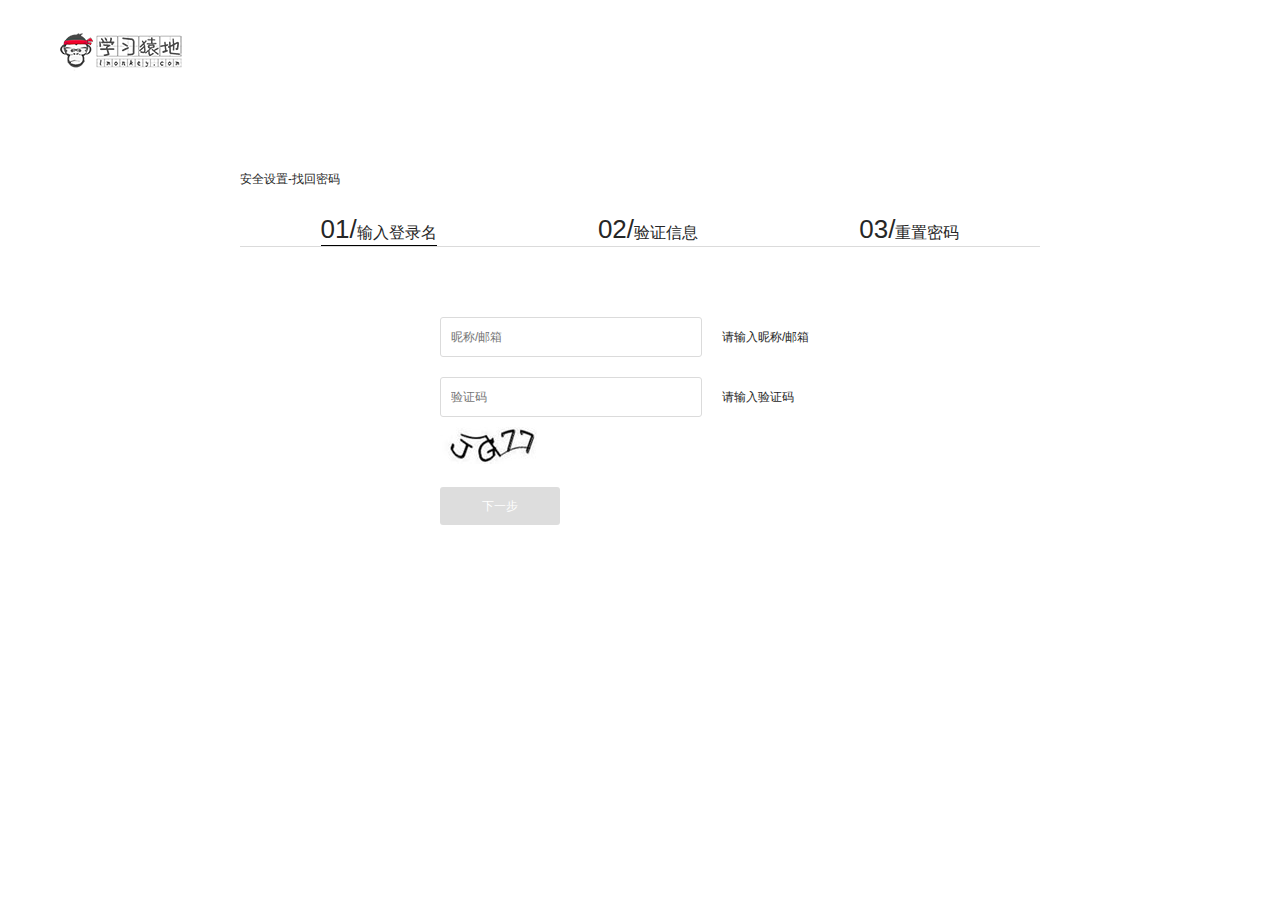
<file: WEB课程设计/web/forget.html>
<!DOCTYPE html>
<html>
<head lang="en">
    <meta charset="utf-8"/>
    <title>forget</title>
    <link rel="stylesheet" type="text/css" href="css/public.css"/>
    <link rel="stylesheet" type="text/css" href="css/proList.css"/>
    <link rel="stylesheet" type="text/css" href="css/forget.css"/>
</head>
<body><!----------------------------------------order------------------>
<div class="order cart"><!-----------------logo------------------->
    <div class="logo"><h1 class="wrapper clearfix"><a href="index.html"><img class="fl" src="img/temp/logo.png"></a>
    </h1></div>
    <div class="forCon"><p>安全设置-找回密码</p>
        <ul>
            <li class="on"><span>01/</span>输入登录名</li>
            <li><span>02/</span>验证信息</li>
            <li><span>03/</span>重置密码</li>
        </ul>
        <div class="formCon"><!--步骤1-->
            <form action="#" method="post" class="one"><input type="text" value=""
                                                              placeholder="昵称/邮箱"><label>请输入昵称/邮箱</label><br/><input
                    type="text" value="" placeholder="验证码"><label>请输入验证码</label><br/><img
                    src="img/temp/code.jpg"><br><input type="button" value="下一步" class="next"></form><!--步骤2-->
            <form action="#" method="post" class="two"><p>电子邮箱：<span>114081*****qq.com</span></p>
                <p class="tip">验证邮件已发往你的电子邮箱，请点击邮件中的链接完成验证</p><input type="button" value="去邮箱验证" class="next1"></form>
            <!--步骤3-->
            <form action="#" method="post" class="three"><label>新密码：</label><input type="text" value=""><br/><label>确认密码：</label><input
                    type="text" value=""><br/><input type="button" value="完成"></form>
        </div>
    </div>
</div>
<script src="js/jquery-1.12.4.min.js" type="text/javascript" charset="utf-8"></script>
<script src="js/public.js" type="text/javascript" charset="utf-8"></script>
<script src="js/pro.js" type="text/javascript" charset="utf-8"></script>
</body>
</html>
</file>
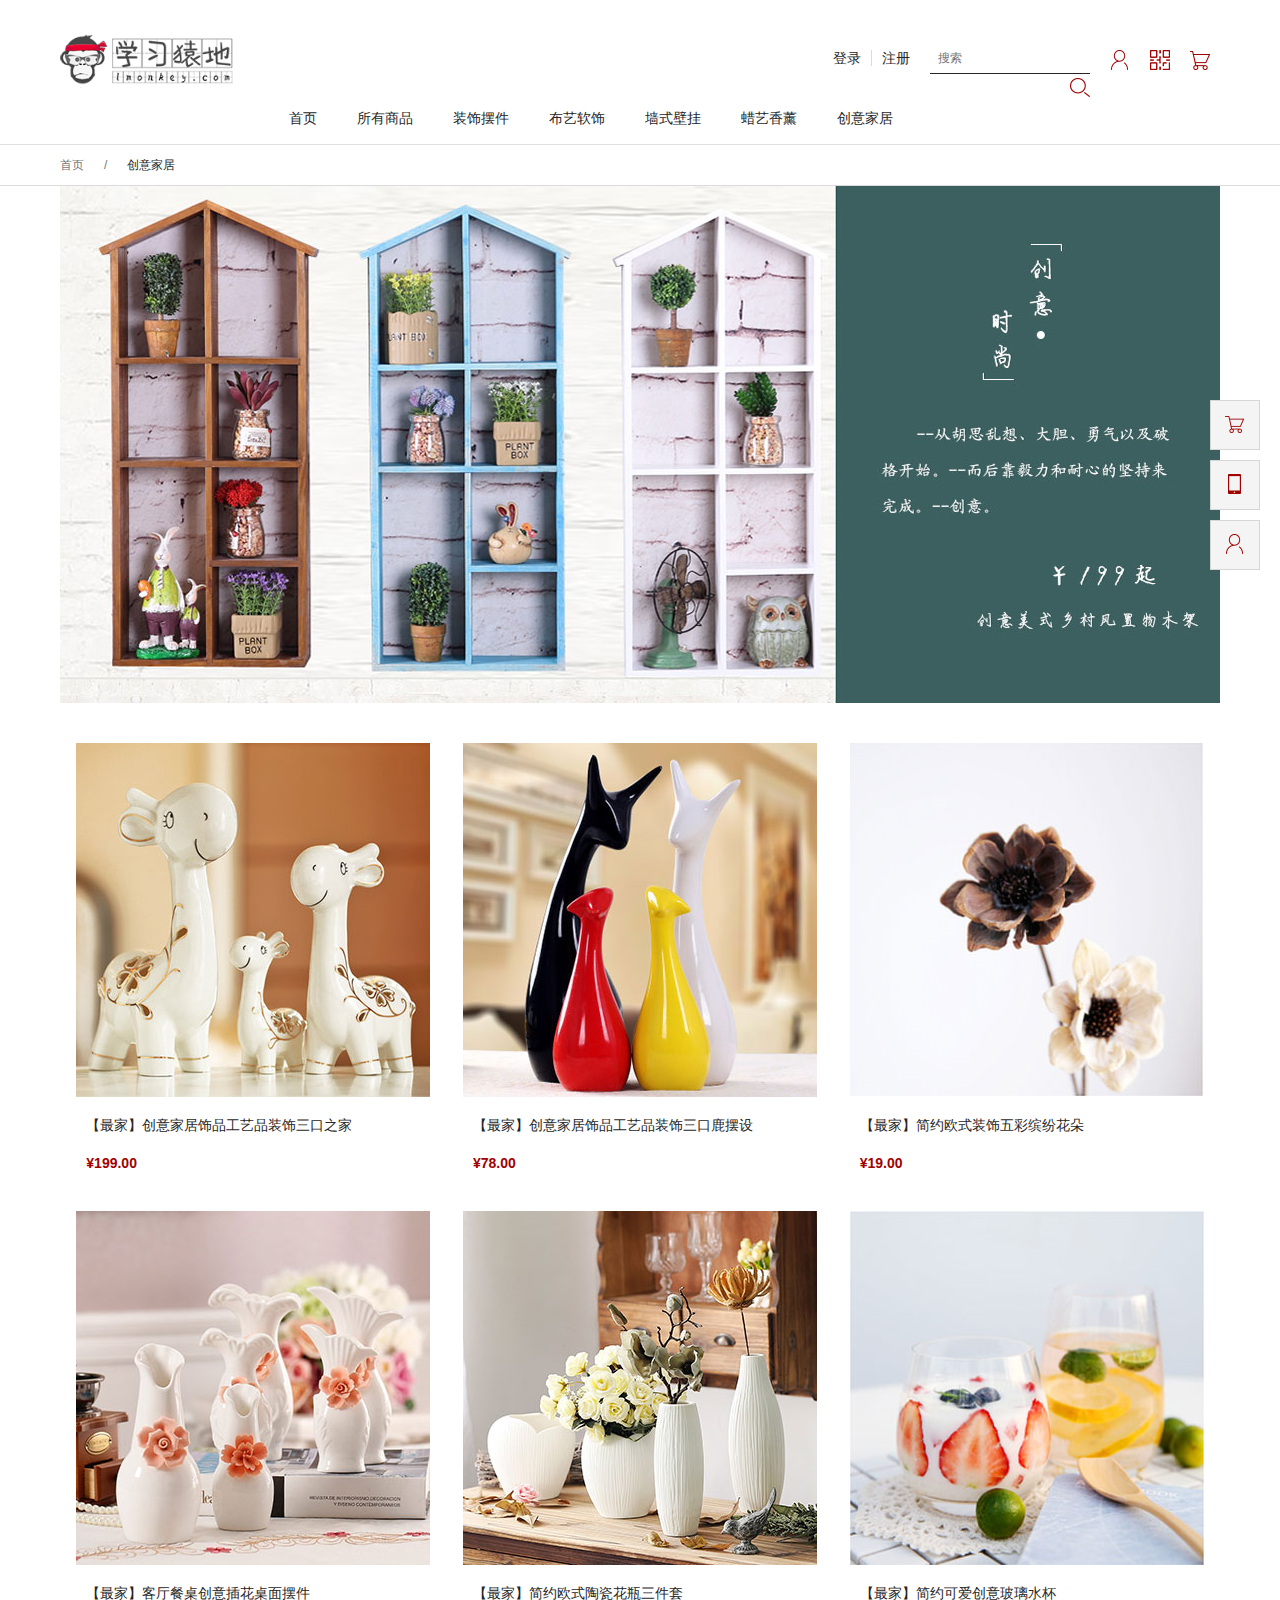
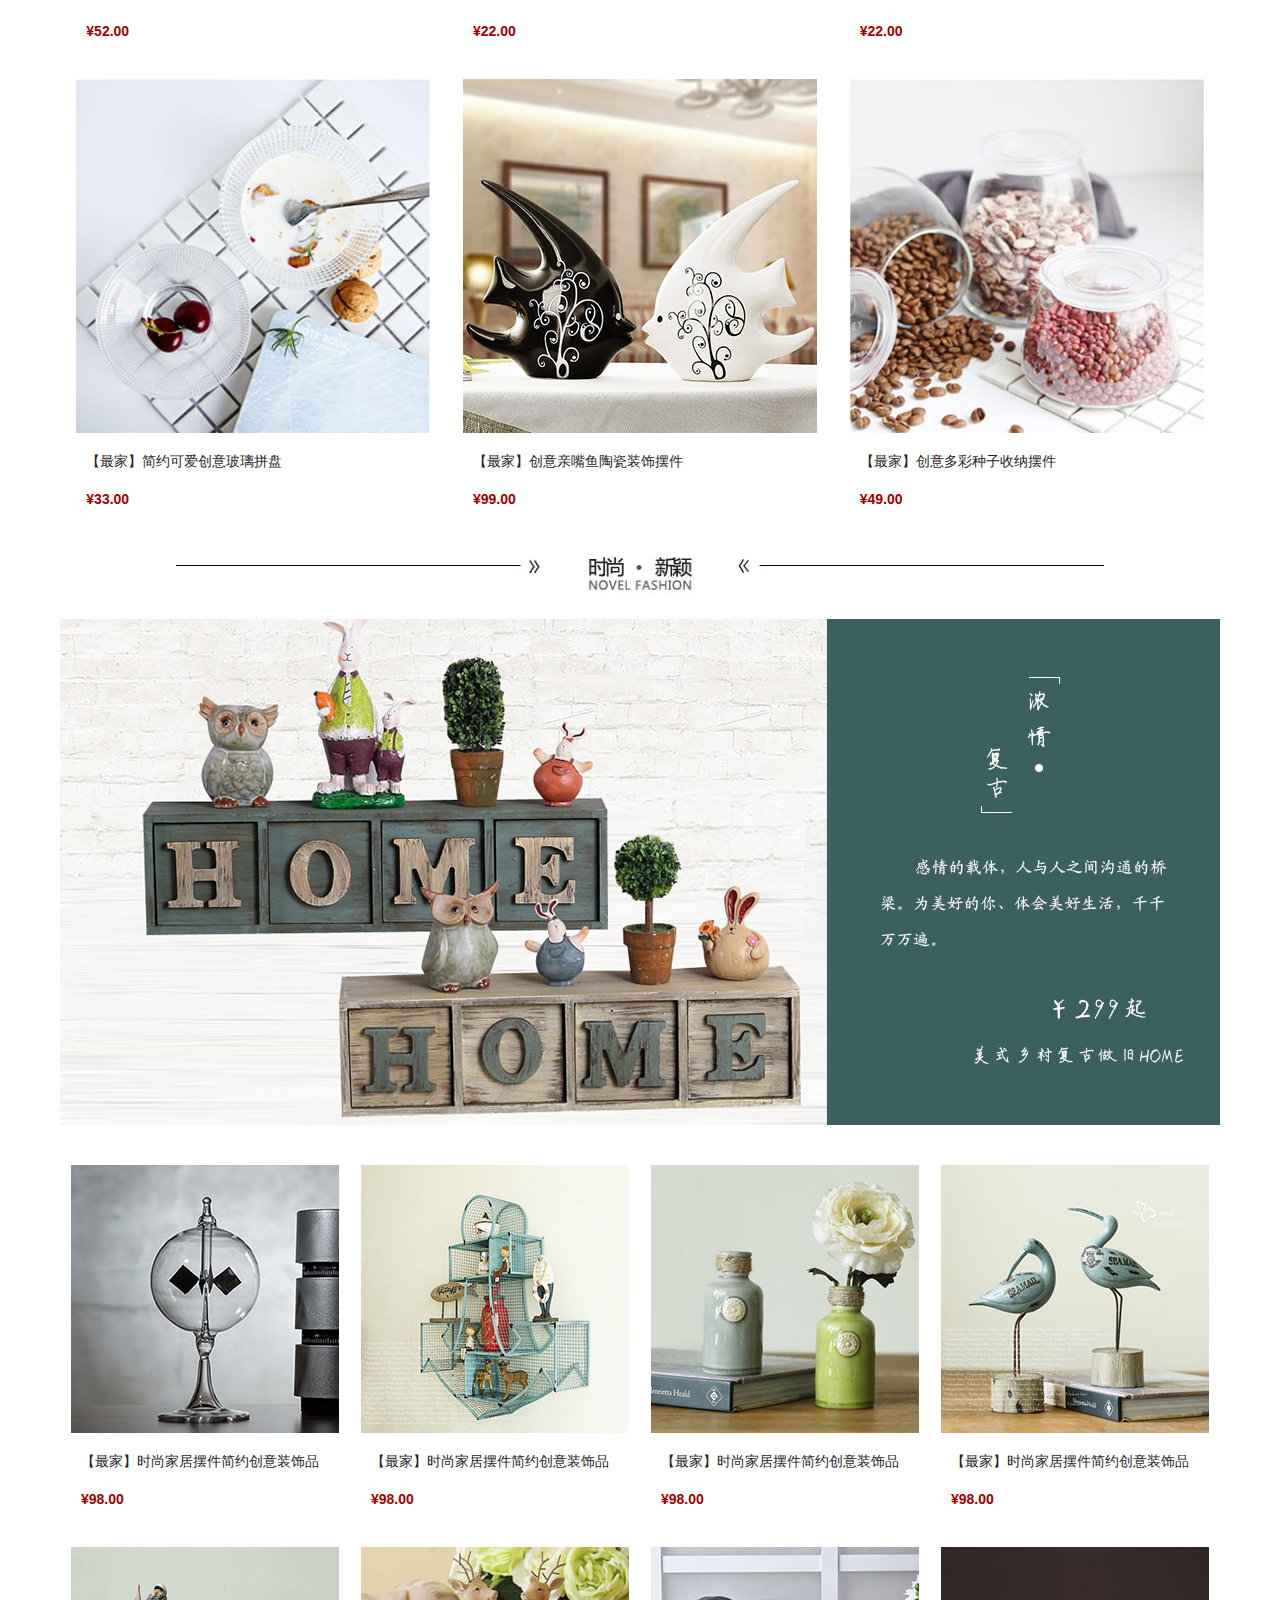
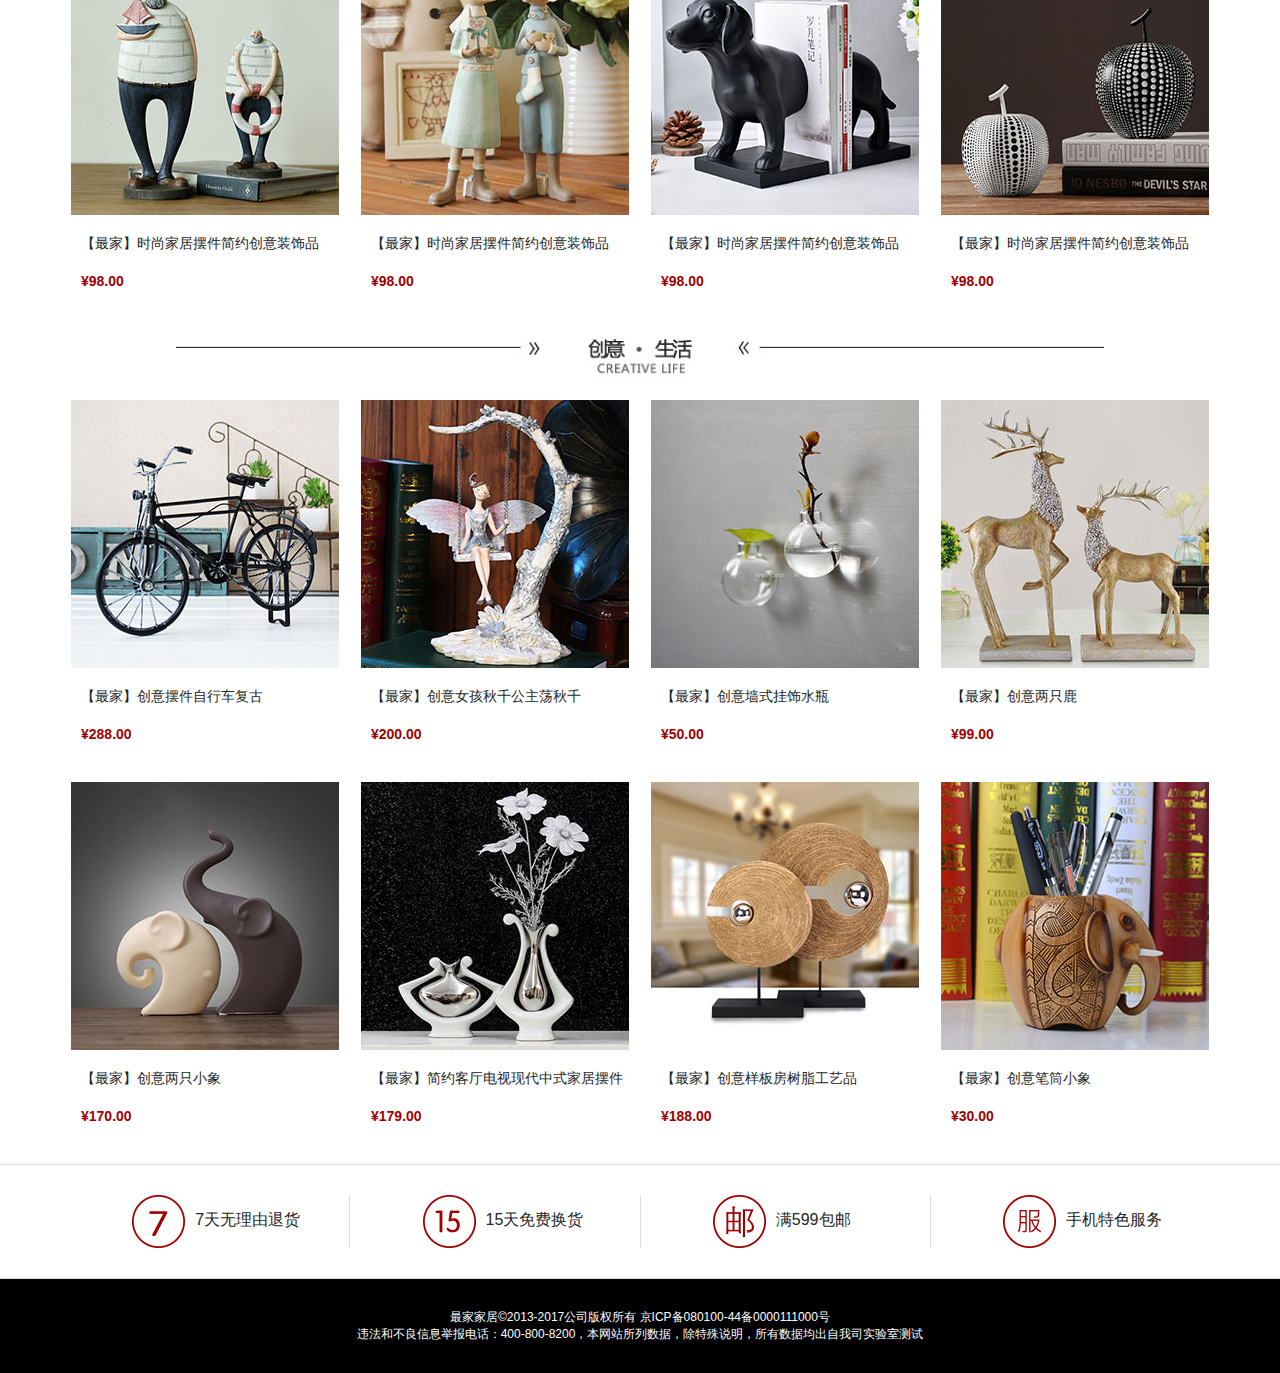
<file: WEB课程设计/web/idea.html>
<!DOCTYPE html>
<html>
<head lang="en">
    <meta charset="utf-8"/>
    <title>最家</title>
    <link rel="stylesheet" type="text/css" href="css/public.css"/>
    <link rel="stylesheet" type="text/css" href="css/idea.css"/>
</head>
<body><!------------------------------head------------------------------>
<div class="head">
    <div class="wrapper clearfix">
        <div class="clearfix" id="top"><h1 class="fl"><a href="index.html"><img src="img/logo.png"/></a></h1>
            <div class="fr clearfix" id="top1"><p class="fl"><a href="login.html" id="login">登录</a><a href="reg.html"
                                                                                                      id="reg">注册</a>
            </p>
                <form action="#" method="get" class="fl"><input type="text" placeholder="搜索"/><input type="button"/>
                </form>
                <div class="btn fl clearfix"><a href="mygxin.html"><img src="img/grzx.png"/></a><a href="#" class="er1"><img
                        src="img/ewm.png"/></a><a href="cart.html"><img src="img/gwc.png"/></a>
                    <p><a href="#"><img src="img/smewm.png"/></a></p></div>
            </div>
        </div>
        <ul class="clearfix" id="bott">
            <li><a href="index.html">首页</a></li>
            <li><a href="#">所有商品</a>
                <div class="sList">
                    <div class="wrapper  clearfix"><a href="paint.html">
                        <dl>
                            <dt><img src="img/nav1.jpg"/></dt>
                            <dd>浓情欧式</dd>
                        </dl>
                    </a><a href="paint.html">
                        <dl>
                            <dt><img src="img/nav2.jpg"/></dt>
                            <dd>浪漫美式</dd>
                        </dl>
                    </a><a href="paint.html">
                        <dl>
                            <dt><img src="img/nav3.jpg"/></dt>
                            <dd>雅致中式</dd>
                        </dl>
                    </a><a href="paint.html">
                        <dl>
                            <dt><img src="img/nav6.jpg"/></dt>
                            <dd>简约现代</dd>
                        </dl>
                    </a><a href="paint.html">
                        <dl>
                            <dt><img src="img/nav7.jpg"/></dt>
                            <dd>创意装饰</dd>
                        </dl>
                    </a></div>
                </div>
            </li>
            <li><a href="flowerDer.html">装饰摆件</a>
                <div class="sList2">
                    <div class="clearfix"><a href="proList.html">干花花艺</a><a href="vase_proList.html">花瓶花器</a></div>
                </div>
            </li>
            <li><a href="decoration.html">布艺软饰</a>
                <div class="sList2">
                    <div class="clearfix"><a href="zbproList.html">桌布罩件</a><a href="bzproList.html">抱枕靠垫</a></div>
                </div>
            </li>
            <li><a href="paint.html">墙式壁挂</a></li>
            <li><a href="perfume.html">蜡艺香薰</a></li>
            <li><a href="idea.html">创意家居</a></li>
        </ul>
    </div>
</div><!------------------------------idea------------------------------>
<div class="address">
    <div class="wrapper clearfix"><a href="index.html" class="fl">首页</a><span>/</span><a href="idea.html" class="on">创意家居</a>
    </div>
</div><!------------------------------imgList1------------------------------>
<div class="imgList1">
    <div class="wrapper">
        <div class="box1"><a href="proDetail.html" class="banner"><img src="img/idea1.jpg"/></a>
            <ul>
                <li><a href="proDetail.html">
                    <dl>
                        <dt><img src="img/idea2.jpg"/></dt>
                        <dd>【最家】创意家居饰品工艺品装饰三口之家</dd>
                        <dd>¥199.00</dd>
                    </dl>
                </a></li>
                <li><a href="proDetail.html">
                    <dl>
                        <dt><img src="img/idea3.jpg"/></dt>
                        <dd>【最家】创意家居饰品工艺品装饰三口鹿摆设</dd>
                        <dd>¥78.00</dd>
                    </dl>
                </a></li>
                <li><a href="proDetail.html">
                    <dl>
                        <dt><img src="img/idea4.jpg"/></dt>
                        <dd>【最家】简约欧式装饰五彩缤纷花朵</dd>
                        <dd>¥19.00</dd>
                    </dl>
                </a></li>
            </ul>
            <ul>
                <li><a href="proDetail.html">
                    <dl>
                        <dt><img src="img/idea5.jpg"/></dt>
                        <dd>【最家】客厅餐桌创意插花桌面摆件</dd>
                        <dd>¥52.00</dd>
                    </dl>
                </a></li>
                <li><a href="proDetail.html">
                    <dl>
                        <dt><img src="img/idea6.jpg"/></dt>
                        <dd>【最家】简约欧式陶瓷花瓶三件套</dd>
                        <dd>¥22.00</dd>
                    </dl>
                </a></li>
                <li><a href="proDetail.html">
                    <dl>
                        <dt><img src="img/idea7.jpg"/></dt>
                        <dd>【最家】简约可爱创意玻璃水杯</dd>
                        <dd>¥22.00</dd>
                    </dl>
                </a></li>
            </ul>
            <ul>
                <li><a href="proDetail.html">
                    <dl>
                        <dt><img src="img/idea8.jpg"/></dt>
                        <dd>【最家】简约可爱创意玻璃拼盘</dd>
                        <dd>¥33.00</dd>
                    </dl>
                </a></li>
                <li><a href="proDetail.html">
                    <dl>
                        <dt><img src="img/idea9.jpg"/></dt>
                        <dd>【最家】创意亲嘴鱼陶瓷装饰摆件</dd>
                        <dd>¥99.00</dd>
                    </dl>
                </a></li>
                <li><a href="proDetail.html">
                    <dl>
                        <dt><img src="img/idea10.jpg"/></dt>
                        <dd>【最家】创意多彩种子收纳摆件</dd>
                        <dd>¥49.00</dd>
                    </dl>
                </a></li>
            </ul>
        </div>
        <h2><img src="img/ih5.jpg"/></h2>
        <div class="box2"><a href="proDetail.html" class="banner"><img src="img/idea22.jpg"/></a>
            <ul>
                <li><a href="proDetail.html" class="on">
                    <dl>
                        <dt><img src="img/id1.jpg"/></dt>
                        <dd>【最家】时尚家居摆件简约创意装饰品</dd>
                        <dd>¥98.00</dd>
                    </dl>
                </a></li>
                <li><a href="proDetail.html" class="on">
                    <dl>
                        <dt><img src="img/id2.jpg"/></dt>
                        <dd>【最家】时尚家居摆件简约创意装饰品</dd>
                        <dd>¥98.00</dd>
                    </dl>
                </a></li>
                <li><a href="proDetail.html" class="on">
                    <dl>
                        <dt><img src="img/id3.jpg"/></dt>
                        <dd>【最家】时尚家居摆件简约创意装饰品</dd>
                        <dd>¥98.00</dd>
                    </dl>
                </a></li>
                <li><a href="proDetail.html" class="on">
                    <dl>
                        <dt><img src="img/id4.jpg"/></dt>
                        <dd>【最家】时尚家居摆件简约创意装饰品</dd>
                        <dd>¥98.00</dd>
                    </dl>
                </a></li>
            </ul>
            <ul>
                <li><a href="proDetail.html" class="on">
                    <dl>
                        <dt><img src="img/id5.jpg"/></dt>
                        <dd>【最家】时尚家居摆件简约创意装饰品</dd>
                        <dd>¥98.00</dd>
                    </dl>
                </a></li>
                <li><a href="proDetail.html" class="on">
                    <dl>
                        <dt><img src="img/id6.jpg"/></dt>
                        <dd>【最家】时尚家居摆件简约创意装饰品</dd>
                        <dd>¥98.00</dd>
                    </dl>
                </a></li>
                <li><a href="proDetail.html" class="on">
                    <dl>
                        <dt><img src="img/id7.jpg"/></dt>
                        <dd>【最家】时尚家居摆件简约创意装饰品</dd>
                        <dd>¥98.00</dd>
                    </dl>
                </a></li>
                <li><a href="proDetail.html" class="on">
                    <dl>
                        <dt><img src="img/id8.jpg"/></dt>
                        <dd>【最家】时尚家居摆件简约创意装饰品</dd>
                        <dd>¥98.00</dd>
                    </dl>
                </a></li>
            </ul>
        </div>
        <h2><img src="img/ih6.jpg"/></h2>
        <div class="box3">
            <ul>
                <li><a href="proDetail.html" class="on">
                    <dl>
                        <dt><img src="img/id9.jpg"/></dt>
                        <dd>【最家】创意摆件自行车复古</dd>
                        <dd>¥288.00</dd>
                    </dl>
                </a></li>
                <li><a href="proDetail.html" class="on">
                    <dl>
                        <dt><img src="img/id10.jpg"/></dt>
                        <dd>【最家】创意女孩秋千公主荡秋千</dd>
                        <dd>¥200.00</dd>
                    </dl>
                </a></li>
                <li><a href="proDetail.html" class="on">
                    <dl>
                        <dt><img src="img/id11.jpg"/></dt>
                        <dd>【最家】创意墙式挂饰水瓶</dd>
                        <dd>¥50.00</dd>
                    </dl>
                </a></li>
                <li><a href="proDetail.html" class="on">
                    <dl>
                        <dt><img src="img/id12.jpg"/></dt>
                        <dd>【最家】创意两只鹿</dd>
                        <dd>¥99.00</dd>
                    </dl>
                </a></li>
            </ul>
            <ul>
                <li><a href="proDetail.html" class="on">
                    <dl>
                        <dt><img src="img/id13.jpg"/></dt>
                        <dd>【最家】创意两只小象</dd>
                        <dd>¥170.00</dd>
                    </dl>
                </a></li>
                <li><a href="proDetail.html" class="on">
                    <dl>
                        <dt><img src="img/id14.jpg"/></dt>
                        <dd>【最家】简约客厅电视现代中式家居摆件</dd>
                        <dd>¥179.00</dd>
                    </dl>
                </a></li>
                <li><a href="proDetail.html" class="on">
                    <dl>
                        <dt><img src="img/id15.jpg"/></dt>
                        <dd>【最家】创意样板房树脂工艺品</dd>
                        <dd>¥188.00</dd>
                    </dl>
                </a></li>
                <li><a href="proDetail.html" class="on">
                    <dl>
                        <dt><img src="img/id16.jpg"/></dt>
                        <dd>【最家】创意笔筒小象</dd>
                        <dd>¥30.00</dd>
                    </dl>
                </a></li>
            </ul>
        </div>
    </div>
</div><!--返回顶部-->
<div class="gotop"><a href="cart.html">
    <dl>
        <dt><img src="img/gt1.png"/></dt>
        <dd>去购<br/>物车</dd>
    </dl>
</a><a href="#" class="dh">
    <dl>
        <dt><img src="img/gt2.png"/></dt>
        <dd>联系<br/>客服</dd>
    </dl>
</a><a href="mygxin.html">
    <dl>
        <dt><img src="img/gt3.png"/></dt>
        <dd>个人<br/>中心</dd>
    </dl>
</a><a href="#" class="toptop" style="display: none;">
    <dl>
        <dt><img src="img/gt4.png"/></dt>
        <dd>返回<br/>顶部</dd>
    </dl>
</a>
    <p>400-800-8200</p></div><!--footer-->
<div class="footer">
    <div class="top">
        <div class="wrapper">
            <div class="clearfix"><a href="#2" class="fl"><img src="img/foot1.png"/></a><span class="fl">7天无理由退货</span>
            </div>
            <div class="clearfix"><a href="#2" class="fl"><img src="img/foot2.png"/></a><span class="fl">15天免费换货</span>
            </div>
            <div class="clearfix"><a href="#2" class="fl"><img src="img/foot3.png"/></a><span class="fl">满599包邮</span>
            </div>
            <div class="clearfix"><a href="#2" class="fl"><img src="img/foot4.png"/></a><span class="fl">手机特色服务</span>
            </div>
        </div>
    </div>
    <p class="dibu">最家家居&copy;2013-2017公司版权所有 京ICP备080100-44备0000111000号<br/>
        违法和不良信息举报电话：400-800-8200，本网站所列数据，除特殊说明，所有数据均出自我司实验室测试</p></div>
<script src="js/jquery-1.12.4.min.js" type="text/javascript" charset="utf-8"></script>
<script src="js/public.js" type="text/javascript" charset="utf-8"></script>
<script src="js/nav.js" type="text/javascript" charset="utf-8"></script>
</body>
</html>
</file>
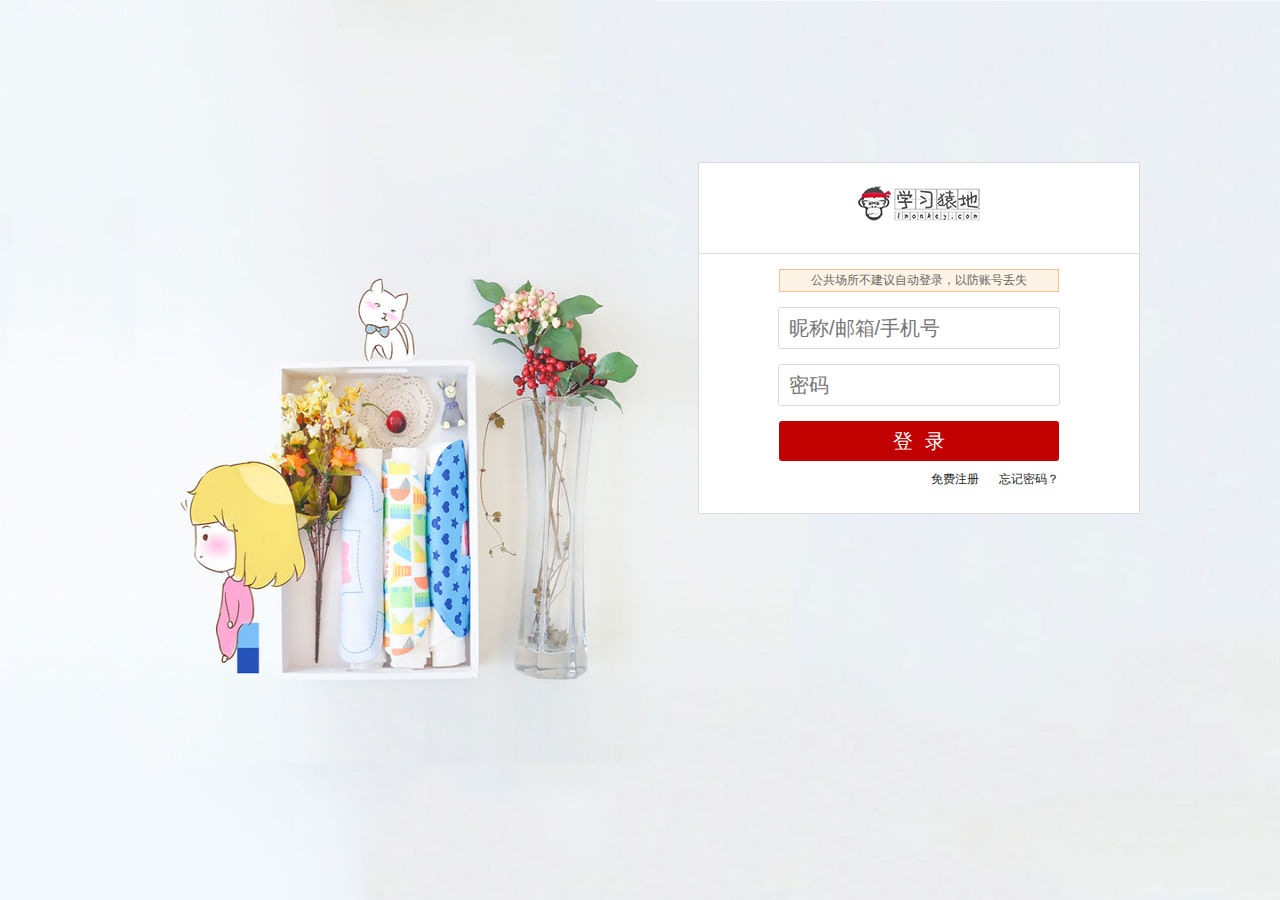
<file: WEB课程设计/web/login.html>
<!DOCTYPE html>
<html>
<head>
    <meta charset="UTF-8">
    <title>登录</title>
    <link rel="stylesheet" type="text/css" href="css/public.css"/>
    <link rel="stylesheet" type="text/css" href="css/login.css"/>
</head>
<body><!-------------------login-------------------------->
<div class="login">
    <form action="#" method="post"><h1><a href="index.html"><img src="img/temp/logo.png"></a></h1>
        <p></p>
        <div class="msg-warn hide"><b></b>公共场所不建议自动登录，以防账号丢失</div>
        <p><input type="text" name="" value="" placeholder="昵称/邮箱/手机号"></p>
        <p><input type="text" name="" value="" placeholder="密码"></p>
        <p><input type="submit" name="" value="登  录"></p>
        <p class="txt"><a class="" href="reg.html">免费注册</a><a href="forget.html">忘记密码？</a></p></form>
</div>
</body>
</html>
</file>
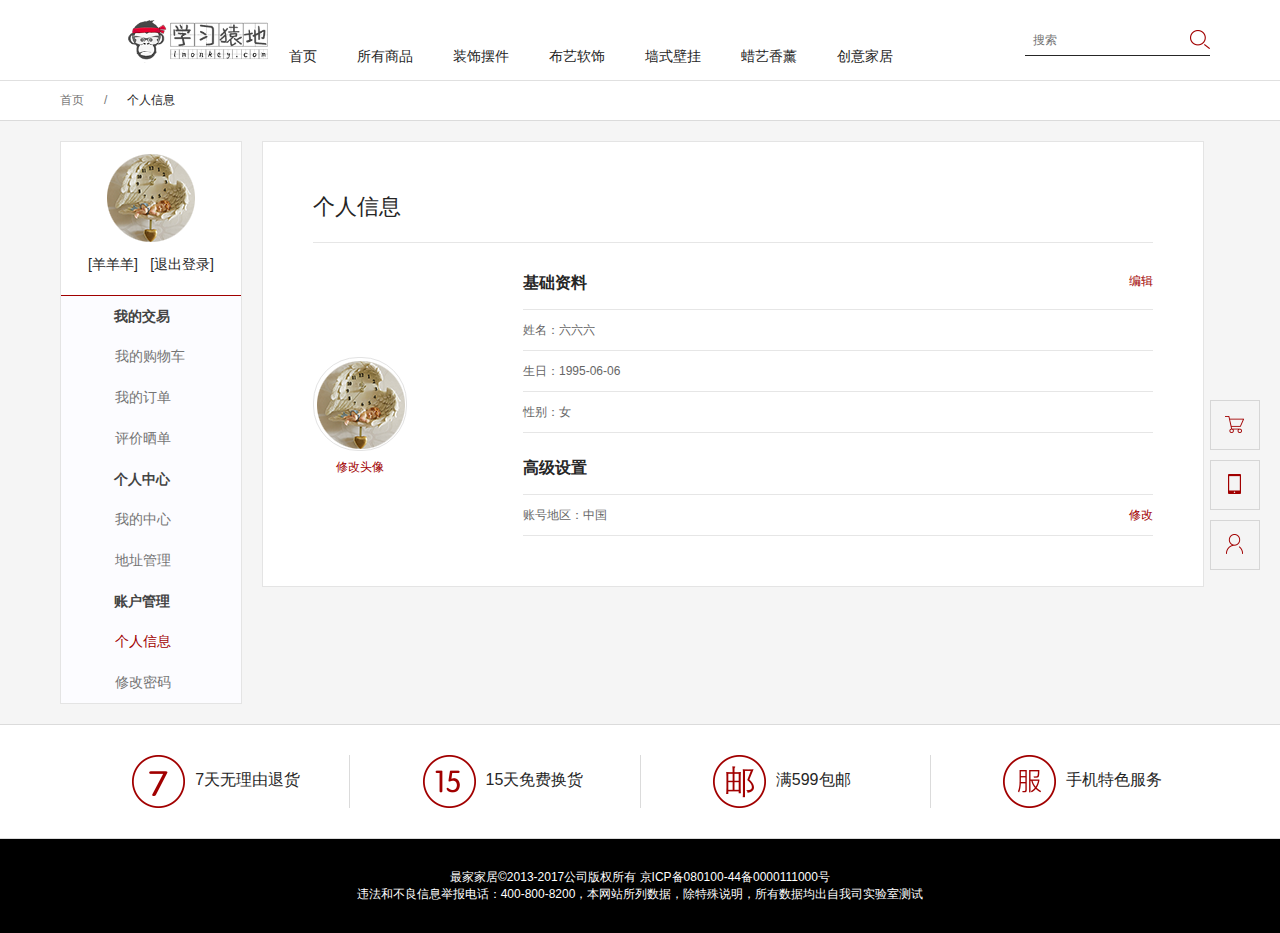
<file: WEB课程设计/web/mygrxx.html>
<!DOCTYPE html>
<html>
<head lang="en">
    <meta charset="utf-8"/>
    <title>个人信息</title>
    <link rel="stylesheet" type="text/css" href="css/public.css"/>
    <link rel="stylesheet" type="text/css" href="css/mygrxx.css"/>
</head>
<body><!------------------------------head------------------------------>
<div class="head ding">
    <div class="wrapper clearfix">
        <div class="clearfix" id="top"><h1 class="fl"><a href="index.html"><img src="img/logo.png"/></a></h1>
            <div class="fr clearfix" id="top1"><p class="fl"><a href="#" id="login">登录</a><a href="#" id="reg">注册</a>
            </p>
                <form action="#" method="get" class="fl"><input type="text" placeholder="搜索"/><input type="button"/>
                </form>
                <div class="btn fl clearfix"><a href="mygxin.html"><img src="img/grzx.png"/></a><a href="#" class="er1"><img
                        src="img/ewm.png"/></a><a href="cart.html"><img src="img/gwc.png"/></a>
                    <p><a href="#"><img src="img/smewm.png"/></a></p></div>
            </div>
        </div>
        <ul class="clearfix" id="bott">
            <li><a href="index.html">首页</a></li>
            <li><a href="#">所有商品</a>
                <div class="sList">
                    <div class="wrapper  clearfix"><a href="paint.html">
                        <dl>
                            <dt><img src="img/nav1.jpg"/></dt>
                            <dd>浓情欧式</dd>
                        </dl>
                    </a><a href="paint.html">
                        <dl>
                            <dt><img src="img/nav2.jpg"/></dt>
                            <dd>浪漫美式</dd>
                        </dl>
                    </a><a href="paint.html">
                        <dl>
                            <dt><img src="img/nav3.jpg"/></dt>
                            <dd>雅致中式</dd>
                        </dl>
                    </a><a href="paint.html">
                        <dl>
                            <dt><img src="img/nav6.jpg"/></dt>
                            <dd>简约现代</dd>
                        </dl>
                    </a><a href="paint.html">
                        <dl>
                            <dt><img src="img/nav7.jpg"/></dt>
                            <dd>创意装饰</dd>
                        </dl>
                    </a></div>
                </div>
            </li>
            <li><a href="flowerDer.html">装饰摆件</a>
                <div class="sList2">
                    <div class="clearfix"><a href="proList.html">干花花艺</a><a href="vase_proList.html">花瓶花器</a></div>
                </div>
            </li>
            <li><a href="decoration.html">布艺软饰</a>
                <div class="sList2">
                    <div class="clearfix"><a href="zbproList.html">桌布罩件</a><a href="bzproList.html">抱枕靠垫</a></div>
                </div>
            </li>
            <li><a href="paint.html">墙式壁挂</a></li>
            <li><a href="perfume.html">蜡艺香薰</a></li>
            <li><a href="idea.html">创意家居</a></li>
        </ul>
    </div>
</div><!------------------------------idea------------------------------>
<div class="address mt">
    <div class="wrapper clearfix"><a href="index.html" class="fl">首页</a><span>/</span><a href="mygxin.html" class="on">个人信息</a>
    </div>
</div><!------------------------------Bott------------------------------>
<div class="Bott">
    <div class="wrapper clearfix">
        <div class="zuo fl">
            <h3><a href="#"><img src="img/tx.png"/></a>
                <p class="clearfix"><span class="fl">[羊羊羊]</span><span class="fr">[退出登录]</span></p></h3>
            <div><h4>我的交易</h4>
                <ul>
                    <li><a href="cart.html">我的购物车</a></li>
                    <li><a href="myorderq.html">我的订单</a></li>
                    <li><a href="myprod.html">评价晒单</a></li>
                </ul>
                <h4>个人中心</h4>
                <ul>
                    <li><a href="mygxin.html">我的中心</a></li>
                    <li><a href="address.html">地址管理</a></li>
                </ul>
                <h4>账户管理</h4>
                <ul>
                    <li class="on"><a href="mygrxx.html">个人信息</a></li>
                    <li><a href="remima.html">修改密码</a></li>
                </ul>
            </div>
        </div>
        <div class="you fl"><h2>个人信息</h2>
            <div class="gxin">
                <div class="tx"><a href="#"><img src="img/tx.png"/>
                    <p id="avatar">修改头像</p></a></div>
                <div class="xx"><h3 class="clearfix"><strong class="fl">基础资料</strong><a href="#" class="fr" id="edit1">编辑</a>
                </h3>
                    <div>姓名：六六六</div>
                    <div>生日：1995-06-06</div>
                    <div>性别：女</div>
                    <h3>高级设置</h3><!--<div><span class="fl">银行卡</span><a href="#" class="fr">管理</a></div>-->
                    <div><span class="fl">账号地区：中国</span><a href="#" class="fr" id="edit2">修改</a></div>
                </div>
            </div>
        </div>
    </div>
</div><!--遮罩-->
<div class="mask"></div><!--编辑弹框-->
<div class="bj">
    <div class="clearfix"><a href="#" class="fr gb"><img src="img/icon4.png"/></a></div>
    <h3>编辑基础资料</h3>
    <form action="#" method="get"><p><label>姓名：</label><input type="text" value="六六六"/></p>
        <p><label>生日：</label><input type="text"/></p>
        <p><label>性别：</label><span><input type="radio"/>男</span><span><input type="radio"/>女</span></p>
        <div class="bc"><input type="button" value="保存"/><input type="button" value="取消"/></div>
    </form>
</div><!--高级设置修改-->
<div class="xg">
    <div class="clearfix"><a href="#" class="fr gb"><img src="img/icon4.png"/></a></div>
    <h3>切换账号地区</h3>
    <form action="#" method="get"><p><label>姓名：</label><input type="text" value="六六六"/></p>
        <div class="bc"><input type="button" value="保存"/><input type="button" value="取消"/></div>
    </form>
</div><!--修改头像-->
<div class="avatar">
    <div class="clearfix"><a href="#" class="fr gb"><img src="img/icon4.png"/></a></div>
    <h3>修改头像</h3>
    <form action="#" method="get"><h4>请上传图片</h4><input type="button" value="上传头像"/>
        <p>jpg或png，大小不超过2M</p><input type="submit" value="提交"/></form>
</div><!--返回顶部-->
<div class="gotop"><a href="cart.html">
    <dl>
        <dt><img src="img/gt1.png"/></dt>
        <dd>去购<br/>物车</dd>
    </dl>
</a><a href="#" class="dh">
    <dl>
        <dt><img src="img/gt2.png"/></dt>
        <dd>联系<br/>客服</dd>
    </dl>
</a><a href="mygxin.html">
    <dl>
        <dt><img src="img/gt3.png"/></dt>
        <dd>个人<br/>中心</dd>
    </dl>
</a><a href="#" class="toptop" style="display: none">
    <dl>
        <dt><img src="img/gt4.png"/></dt>
        <dd>返回<br/>顶部</dd>
    </dl>
</a>
    <p>400-800-8200</p></div><!--footer-->
<div class="footer">
    <div class="top">
        <div class="wrapper">
            <div class="clearfix"><a href="#2" class="fl"><img src="img/foot1.png"/></a><span class="fl">7天无理由退货</span>
            </div>
            <div class="clearfix"><a href="#2" class="fl"><img src="img/foot2.png"/></a><span class="fl">15天免费换货</span>
            </div>
            <div class="clearfix"><a href="#2" class="fl"><img src="img/foot3.png"/></a><span class="fl">满599包邮</span>
            </div>
            <div class="clearfix"><a href="#2" class="fl"><img src="img/foot4.png"/></a><span class="fl">手机特色服务</span>
            </div>
        </div>
    </div>
    <p class="dibu">最家家居&copy;2013-2017公司版权所有 京ICP备080100-44备0000111000号<br/>
        违法和不良信息举报电话：400-800-8200，本网站所列数据，除特殊说明，所有数据均出自我司实验室测试</p></div>
<script src="js/jquery-1.12.4.min.js" type="text/javascript" charset="utf-8"></script>
<script src="js/public.js" type="text/javascript" charset="utf-8"></script>
<script src="js/user.js" type="text/javascript" charset="utf-8"></script>
</body>
</html>
</file>
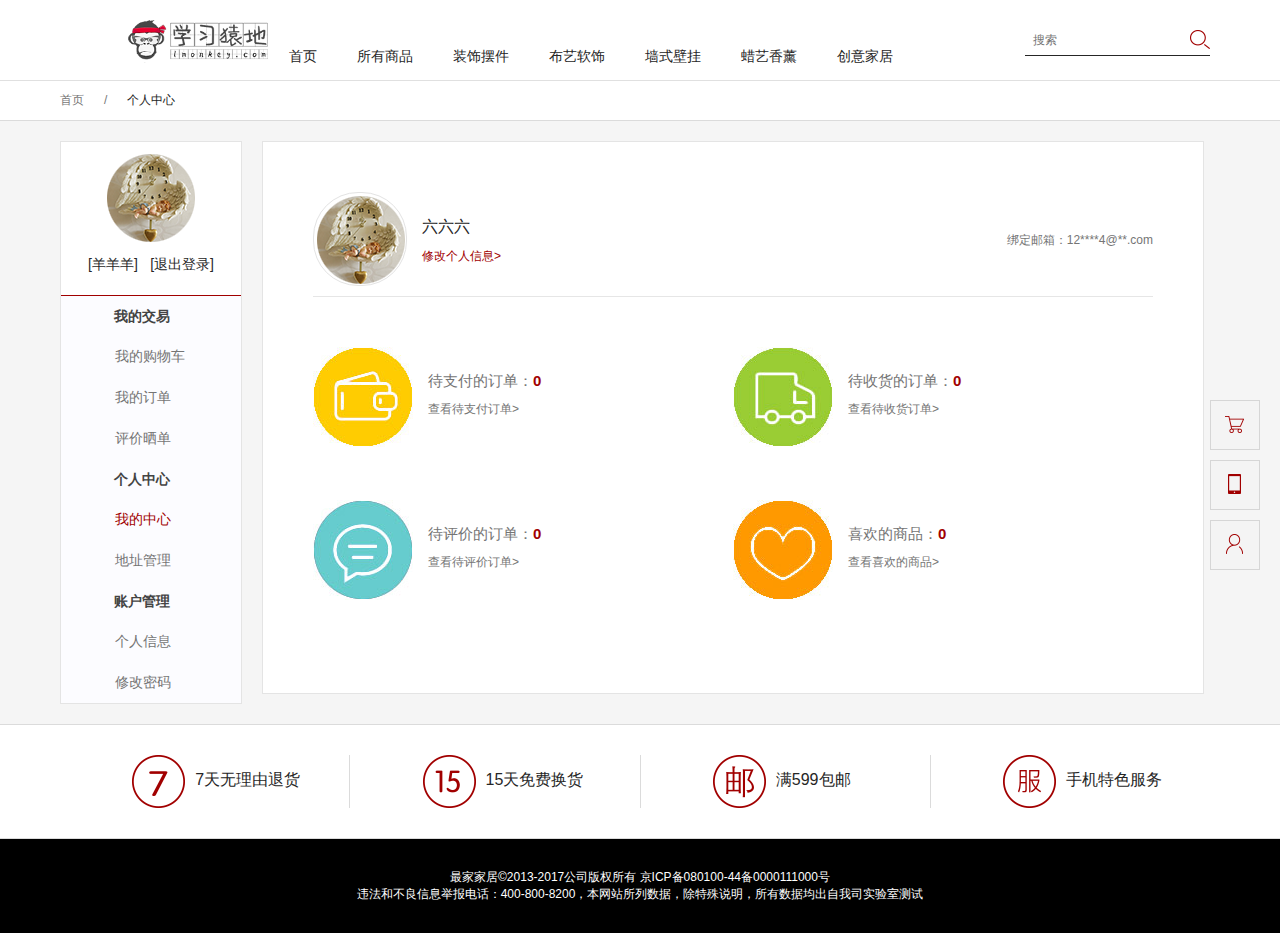
<file: WEB课程设计/web/mygxin.html>
<!DOCTYPE html>
<html>
<head lang="en">
    <meta charset="utf-8"/>
    <title>个人信息</title>
    <link rel="stylesheet" type="text/css" href="css/public.css"/>
    <link rel="stylesheet" type="text/css" href="css/mygxin.css"/>
</head>
<body><!------------------------------head------------------------------>
<div class="head ding">
    <div class="wrapper clearfix">
        <div class="clearfix" id="top"><h1 class="fl"><a href="index.html"><img src="img/logo.png"/></a></h1>
            <div class="fr clearfix" id="top1"><p class="fl"><a href="#" id="login">登录</a><a href="#" id="reg">注册</a>
            </p>
                <form action="#" method="get" class="fl"><input type="text" placeholder="搜索"/><input type="button"/>
                </form>
                <div class="btn fl clearfix"><a href="mygxin.html"><img src="img/grzx.png"/></a><a href="#" class="er1"><img
                        src="img/ewm.png"/></a><a href="cart.html"><img src="img/gwc.png"/></a>
                    <p><a href="#"><img src="img/smewm.png"/></a></p></div>
            </div>
        </div>
        <ul class="clearfix" id="bott">
            <li><a href="index.html">首页</a></li>
            <li><a href="#">所有商品</a>
                <div class="sList">
                    <div class="wrapper  clearfix"><a href="paint.html">
                        <dl>
                            <dt><img src="img/nav1.jpg"/></dt>
                            <dd>浓情欧式</dd>
                        </dl>
                    </a><a href="paint.html">
                        <dl>
                            <dt><img src="img/nav2.jpg"/></dt>
                            <dd>浪漫美式</dd>
                        </dl>
                    </a><a href="paint.html">
                        <dl>
                            <dt><img src="img/nav3.jpg"/></dt>
                            <dd>雅致中式</dd>
                        </dl>
                    </a><a href="paint.html">
                        <dl>
                            <dt><img src="img/nav6.jpg"/></dt>
                            <dd>简约现代</dd>
                        </dl>
                    </a><a href="paint.html">
                        <dl>
                            <dt><img src="img/nav7.jpg"/></dt>
                            <dd>创意装饰</dd>
                        </dl>
                    </a></div>
                </div>
            </li>
            <li><a href="flowerDer.html">装饰摆件</a>
                <div class="sList2">
                    <div class="clearfix"><a href="proList.html">干花花艺</a><a href="vase_proList.html">花瓶花器</a></div>
                </div>
            </li>
            <li><a href="decoration.html">布艺软饰</a>
                <div class="sList2">
                    <div class="clearfix"><a href="zbproList.html">桌布罩件</a><a href="bzproList.html">抱枕靠垫</a></div>
                </div>
            </li>
            <li><a href="paint.html">墙式壁挂</a></li>
            <li><a href="perfume.html">蜡艺香薰</a></li>
            <li><a href="idea.html">创意家居</a></li>
        </ul>
    </div>
</div><!------------------------------idea------------------------------>
<div class="address mt" id="add">
    <div class="wrapper clearfix"><a href="index.html" class="fl">首页</a><span>/</span><a href="mygxin.html" class="on">个人中心</a>
    </div>
</div><!------------------------------Bott------------------------------>
<div class="Bott">
    <div class="wrapper clearfix">
        <div class="zuo fl">
            <h3><a href="#"><img src="img/tx.png"/></a>
                <p class="clearfix"><span class="fl">[羊羊羊]</span><span class="fr">[退出登录]</span></p></h3>
            <div><h4>我的交易</h4>
                <ul>
                    <li><a href="cart.html">我的购物车</a></li>
                    <li><a href="myorderq.html">我的订单</a></li>
                    <li><a href="myprod.html">评价晒单</a></li>
                </ul>
                <h4>个人中心</h4>
                <ul>
                    <li class="on"><a href="mygxin.html">我的中心</a></li>
                    <li><a href="address.html">地址管理</a></li>
                </ul>
                <h4>账户管理</h4>
                <ul>
                    <li><a href="mygrxx.html">个人信息</a></li>
                    <li><a href="remima.html">修改密码</a></li>
                </ul>
            </div>
        </div>
        <div class="you fl">
            <div class="tx clearfix">
                <div class="fl clearfix"><a href="#" class="fl"><img src="img/tx.png"/></a>
                    <p class="fl"><span>六六六</span><a href="mygrxx.html">修改个人信息></a></p></div>
                <div class="fr">绑定邮箱：12****4@**.com</div>
            </div>
            <div class="bott">
                <div class="clearfix"><a href="#" class="fl"><img src="img/gxin1.jpg"/></a>
                    <p class="fl"><span>待支付的订单：<strong>0</strong></span><a href="myorderq.html">查看待支付订单></a></p></div>
                <div class="clearfix"><a href="#" class="fl"><img src="img/gxin2.jpg"/></a>
                    <p class="fl"><span>待收货的订单：<strong>0</strong></span><a href="myorderq.html">查看待收货订单></a></p></div>
                <div class="clearfix"><a href="#" class="fl"><img src="img/gxin3.jpg"/></a>
                    <p class="fl"><span>待评价的订单：<strong>0</strong></span><a href="myprod.html">查看待评价订单></a></p></div>
                <div class="clearfix"><a href="#" class="fl"><img src="img/gxin4.jpg"/></a>
                    <p class="fl"><span>喜欢的商品：<strong>0</strong></span><a href="#">查看喜欢的商品></a></p></div>
            </div>
        </div>
    </div>
</div><!--返回顶部-->
<div class="gotop"><a href="cart.html">
    <dl>
        <dt><img src="img/gt1.png"/></dt>
        <dd>去购<br/>物车</dd>
    </dl>
</a><a href="#" class="dh">
    <dl>
        <dt><img src="img/gt2.png"/></dt>
        <dd>联系<br/>客服</dd>
    </dl>
</a><a href="mygxin.html">
    <dl>
        <dt><img src="img/gt3.png"/></dt>
        <dd>个人<br/>中心</dd>
    </dl>
</a><a href="#" class="toptop" style="display: none">
    <dl>
        <dt><img src="img/gt4.png"/></dt>
        <dd>返回<br/>顶部</dd>
    </dl>
</a>
    <p>400-800-8200</p></div>
<div class="footer">
    <div class="top">
        <div class="wrapper">
            <div class="clearfix"><a href="#2" class="fl"><img src="img/foot1.png"/></a><span class="fl">7天无理由退货</span>
            </div>
            <div class="clearfix"><a href="#2" class="fl"><img src="img/foot2.png"/></a><span class="fl">15天免费换货</span>
            </div>
            <div class="clearfix"><a href="#2" class="fl"><img src="img/foot3.png"/></a><span class="fl">满599包邮</span>
            </div>
            <div class="clearfix"><a href="#2" class="fl"><img src="img/foot4.png"/></a><span class="fl">手机特色服务</span>
            </div>
        </div>
    </div>
    <p class="dibu">最家家居&copy;2013-2017公司版权所有 京ICP备080100-44备0000111000号<br/>
        违法和不良信息举报电话：400-800-8200，本网站所列数据，除特殊说明，所有数据均出自我司实验室测试</p></div>
<script src="js/jquery-1.12.4.min.js" type="text/javascript" charset="utf-8"></script>
<script src="js/public.js" type="text/javascript" charset="utf-8"></script>
<script src="js/user.js" type="text/javascript" charset="utf-8"></script>
</body>
</html>
</file>
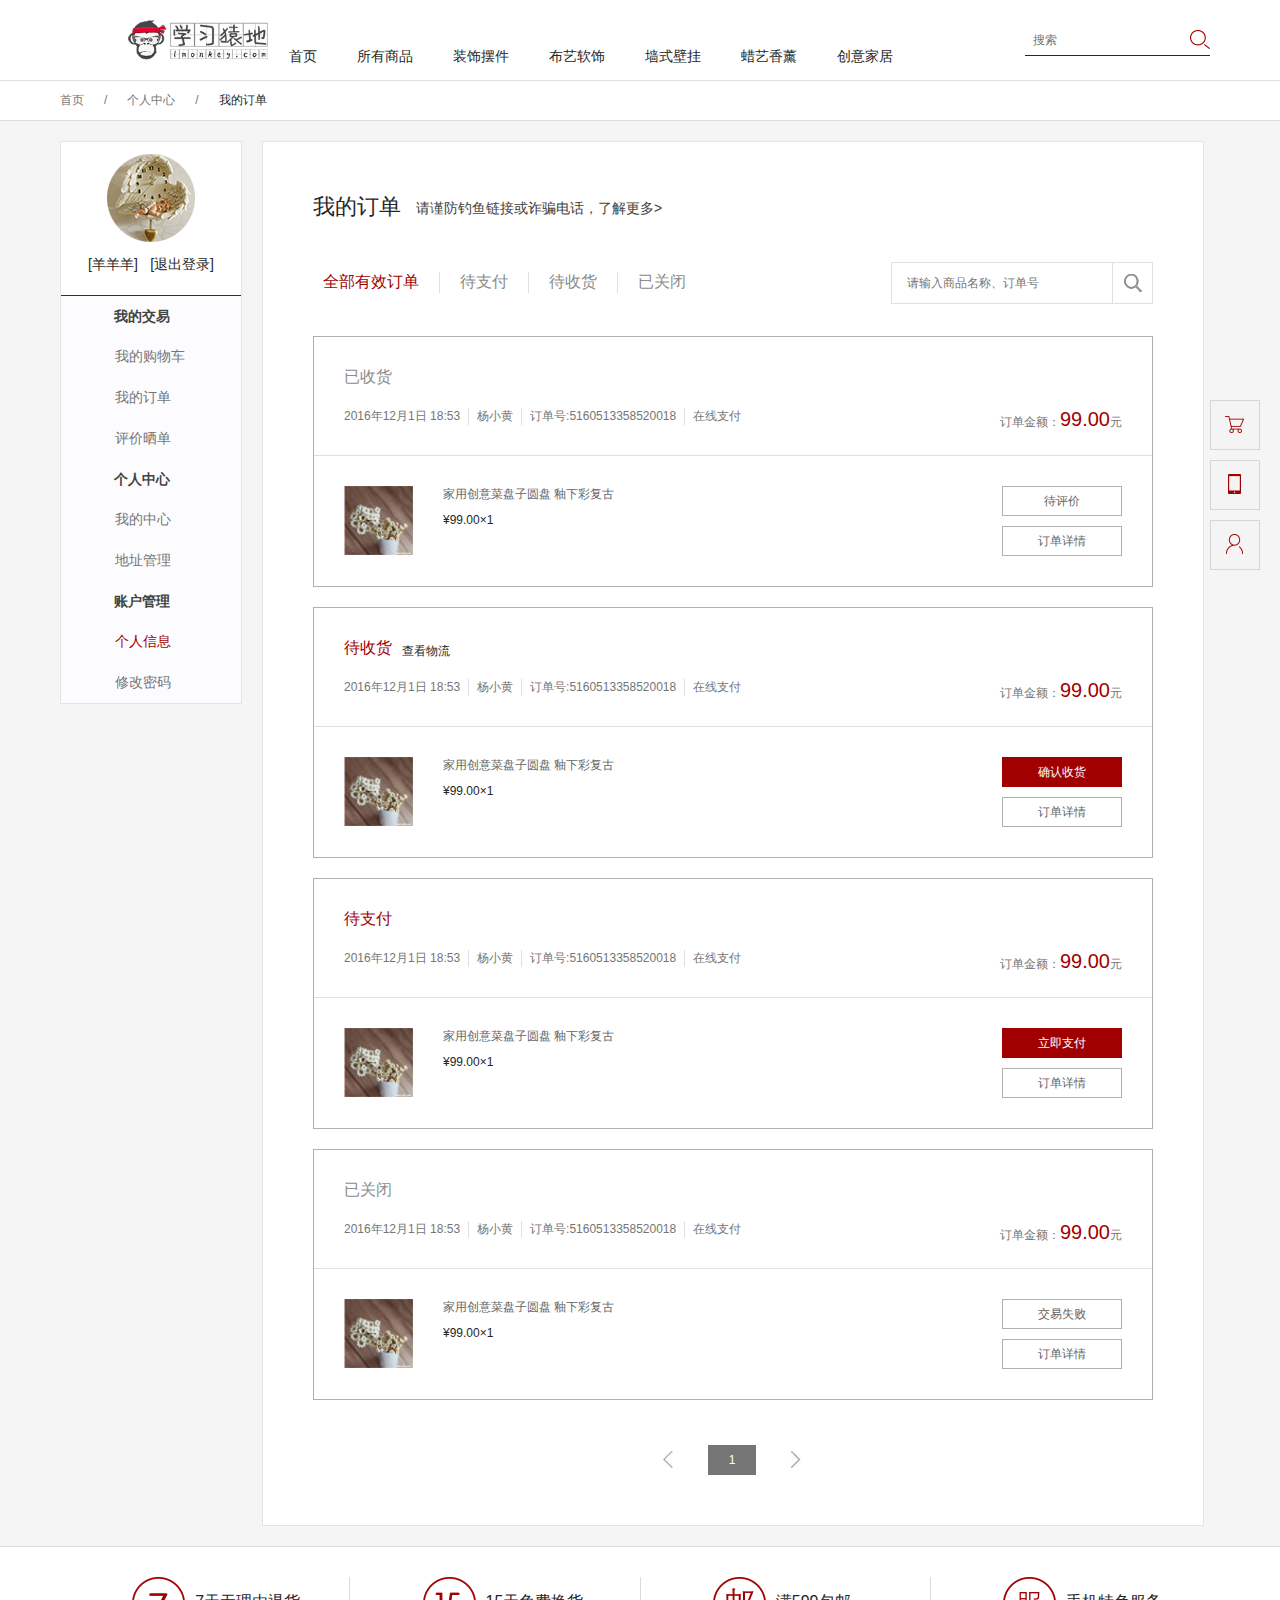
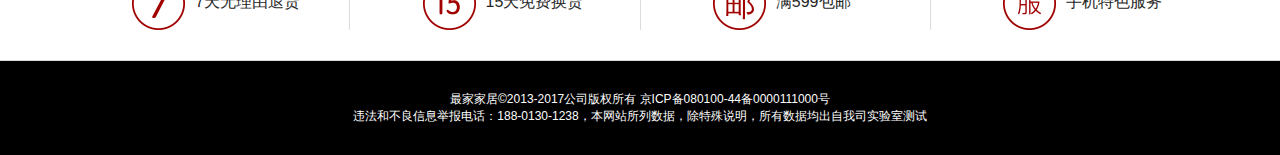
<file: WEB课程设计/web/myorderq.html>
<!DOCTYPE html>
<html>
<head lang="en">
    <meta charset="utf-8"/>
    <title>最家</title>
    <link rel="stylesheet" type="text/css" href="css/public.css"/>
    <link rel="stylesheet" type="text/css" href="css/myorder.css"/>
</head>
<body><!------------------------------head------------------------------>
<div class="head ding">
    <div class="wrapper clearfix">
        <div class="clearfix" id="top"><h1 class="fl"><a href="index.html"><img src="img/logo.png"/></a></h1>
            <div class="fr clearfix" id="top1"><p class="fl"><a href="#" id="login">登录</a><a href="#" id="reg">注册</a>
            </p>
                <form action="#" method="get" class="fl"><input type="text" placeholder="搜索"/><input type="button"/>
                </form>
                <div class="btn fl clearfix"><a href="mygxin.html"><img src="img/grzx.png"/></a><a href="#" class="er1"><img
                        src="img/ewm.png"/></a><a href="cart.html"><img src="img/gwc.png"/></a>
                    <p><a href="#"><img src="img/smewm.png"/></a></p></div>
            </div>
        </div>
        <ul class="clearfix" id="bott">
            <li><a href="index.html">首页</a></li>
            <li><a href="#">所有商品</a>
                <div class="sList">
                    <div class="wrapper  clearfix"><a href="paint.html">
                        <dl>
                            <dt><img src="img/nav1.jpg"/></dt>
                            <dd>浓情欧式</dd>
                        </dl>
                    </a><a href="paint.html">
                        <dl>
                            <dt><img src="img/nav2.jpg"/></dt>
                            <dd>浪漫美式</dd>
                        </dl>
                    </a><a href="paint.html">
                        <dl>
                            <dt><img src="img/nav3.jpg"/></dt>
                            <dd>雅致中式</dd>
                        </dl>
                    </a><a href="paint.html">
                        <dl>
                            <dt><img src="img/nav6.jpg"/></dt>
                            <dd>简约现代</dd>
                        </dl>
                    </a><a href="paint.html">
                        <dl>
                            <dt><img src="img/nav7.jpg"/></dt>
                            <dd>创意装饰</dd>
                        </dl>
                    </a></div>
                </div>
            </li>
            <li><a href="flowerDer.html">装饰摆件</a>
                <div class="sList2">
                    <div class="clearfix"><a href="proList.html">干花花艺</a><a href="vase_proList.html">花瓶花器</a></div>
                </div>
            </li>
            <li><a href="decoration.html">布艺软饰</a>
                <div class="sList2">
                    <div class="clearfix"><a href="zbproList.html">桌布罩件</a><a href="bzproList.html">抱枕靠垫</a></div>
                </div>
            </li>
            <li><a href="paint.html">墙式壁挂</a></li>
            <li><a href="perfume.html">蜡艺香薰</a></li>
            <li><a href="idea.html">创意家居</a></li>
        </ul>
    </div>
</div><!------------------------------idea------------------------------>
<div class="address mt">
    <div class="wrapper clearfix"><a href="#" class="fl">首页</a><span>/</span><a
            href="mygxin.html">个人中心</a><span>/</span><a href="myorderq.html" class="on">我的订单</a></div>
</div><!------------------------------Bott------------------------------>
<div class="Bott">
    <div class="wrapper clearfix">
        <div class="zuo fl">
            <h3><a href="#"><img src="img/tx.png"/></a>
                <p class="clearfix"><span class="fl">[羊羊羊]</span><span class="fr">[退出登录]</span></p></h3>
            <div><h4>我的交易</h4>
                <ul>
                    <li><a href="cart.html">我的购物车</a></li>
                    <li><a href="myorderq.html">我的订单</a></li>
                    <li><a href="myprod.html">评价晒单</a></li>
                </ul>
                <h4>个人中心</h4>
                <ul>
                    <li><a href="mygxin.html">我的中心</a></li>
                    <li><a href="address.html">地址管理</a></li>
                </ul>
                <h4>账户管理</h4>
                <ul>
                    <li class="on"><a href="mygrxx.html">个人信息</a></li>
                    <li><a href="remima.html">修改密码</a></li>
                </ul>
            </div>
        </div>
        <div class="you fl">
            <div class="my clearfix"><h2 class="fl">我的订单</h2><a href="#" class="fl">请谨防钓鱼链接或诈骗电话，了解更多&gt;</a></div>
            <div class="dlist clearfix">
                <ul class="fl clearfix" id="wa">
                    <li class="on"><a href="#2">全部有效订单</a></li>
                    <li><a href="#2">待支付</a></li>
                    <li><a href="#2l">待收货</a></li>
                    <li><a href="#2">已关闭</a></li>
                </ul>
                <form action="#" method="get" class="fr clearfix"><input type="text" name="" id="" value=""
                                                                         placeholder="请输入商品名称、订单号"/><input type="button"
                                                                                                           name="" id=""
                                                                                                           value=""/>
                </form>
            </div>
            <div class="dkuang"><p class="one">已收货</p>
                <div class="word clearfix">
                    <ul class="fl clearfix">
                        <li>2016年12月1日 18:53</li>
                        <li>杨小黄</li>
                        <li>订单号:5160513358520018</li>
                        <li>在线支付</li>
                    </ul>
                    <p class="fr">订单金额：<span>99.00</span>元</p></div>
                <div class="shohou clearfix"><a href="#" class="fl"><img src="img/g1.jpg"/></a>
                    <p class="fl"><a href="#">家用创意菜盘子圆盘 釉下彩复古</a><a href="#">¥99.00×1</a></p>
                    <p class="fr"><a href="myprod.html">待评价</a><a href="orderxq.html">订单详情</a></p></div>
            </div>
            <div class="dkuang clearfix deng"><p class="one fl">待收货</p>
                <div class="clearfix">
                    <div class="fl vewwl"><a href="wuliu.html" class="ckwl">查看物流</a>
                        <div class="wuliu"><h4>圆通速递：858888888888888</h4>
                            <ul>
                                <li><p>妥投投递并签收，已签收。签收人：本人签收</p>
                                    <p>2016-12-03 17:30:00</p></li>
                                <li><p>深圳市南油速递营销部安排投递（投递员姓名：六六六。联系电话：14243452522;</p>
                                    <p>2016-12-03 08:50:00</p></li>
                                <li><p>到达广东省邮政速递物流有限公司深圳航空邮件处理中心处理中心（经转）</p>
                                    <p>2016-12-03 02:20:00</p></li>
                                <li>以上为最新跟踪信息<a href="wuliu.html">查看全部</a></li>
                            </ul>
                        </div>
                    </div>
                </div>
                <div class="word clearfix">
                    <ul class="fl clearfix">
                        <li>2016年12月1日 18:53</li>
                        <li>杨小黄</li>
                        <li>订单号:5160513358520018</li>
                        <li>在线支付</li>
                    </ul>
                    <p class="fr">订单金额：<span>99.00</span>元</p></div>
                <div class="shohou clearfix"><a href="#" class="fl"><img src="img/g1.jpg"/></a>
                    <p class="fl"><a href="#">家用创意菜盘子圆盘 釉下彩复古</a><a href="#">¥99.00×1</a></p>
                    <p class="fr"><a href="#">确认收货</a><a href="orderxq.html">订单详情</a></p></div>
            </div>
            <div class="dkuang deng"><p class="one">待支付</p>
                <div class="word clearfix">
                    <ul class="fl clearfix">
                        <li>2016年12月1日 18:53</li>
                        <li>杨小黄</li>
                        <li>订单号:5160513358520018</li>
                        <li>在线支付</li>
                    </ul>
                    <p class="fr">订单金额：<span>99.00</span>元</p></div>
                <div class="shohou clearfix"><a href="#" class="fl"><img src="img/g1.jpg"/></a>
                    <p class="fl"><a href="#">家用创意菜盘子圆盘 釉下彩复古</a><a href="#">¥99.00×1</a></p>
                    <p class="fr"><a href="#">立即支付</a><a href="orderxq.html">订单详情</a></p></div>
            </div>
            <div class="dkuang"><p class="one">已关闭</p>
                <div class="word clearfix">
                    <ul class="fl clearfix">
                        <li>2016年12月1日 18:53</li>
                        <li>杨小黄</li>
                        <li>订单号:5160513358520018</li>
                        <li>在线支付</li>
                    </ul>
                    <p class="fr">订单金额：<span>99.00</span>元</p></div>
                <div class="shohou clearfix"><a href="#" class="fl"><img src="img/g1.jpg"/></a>
                    <p class="fl"><a href="#">家用创意菜盘子圆盘 釉下彩复古</a><a href="#">¥99.00×1</a></p>
                    <p class="fr"><a href="#">交易失败</a><a href="orderxq.html">订单详情</a></p></div>
            </div>
            <div class="fenye clearfix"><a href="#"><img src="img/zuo.jpg"/></a><a href="#">1</a><a href="#"><img
                    src="img/you.jpg"/></a></div>
        </div>
    </div>
</div><!--返回顶部-->
<div class="gotop"><a href="cart.html">
    <dl>
        <dt><img src="img/gt1.png"/></dt>
        <dd>去购<br/>物车</dd>
    </dl>
</a><a href="#" class="dh">
    <dl>
        <dt><img src="img/gt2.png"/></dt>
        <dd>联系<br/>客服</dd>
    </dl>
</a><a href="mygxin.html">
    <dl>
        <dt><img src="img/gt3.png"/></dt>
        <dd>个人<br/>中心</dd>
    </dl>
</a><a href="#" class="toptop" style="display: none">
    <dl>
        <dt><img src="img/gt4.png"/></dt>
        <dd>返回<br/>顶部</dd>
    </dl>
</a>
    <p>400-800-8200</p></div><!--footer-->
<div class="footer">
    <div class="top">
        <div class="wrapper">
            <div class="clearfix"><a href="#2" class="fl"><img src="img/foot1.png"/></a><span class="fl">7天无理由退货</span>
            </div>
            <div class="clearfix"><a href="#2" class="fl"><img src="img/foot2.png"/></a><span class="fl">15天免费换货</span>
            </div>
            <div class="clearfix"><a href="#2" class="fl"><img src="img/foot3.png"/></a><span class="fl">满599包邮</span>
            </div>
            <div class="clearfix"><a href="#2" class="fl"><img src="img/foot4.png"/></a><span class="fl">手机特色服务</span>
            </div>
        </div>
    </div>
    <p class="dibu">最家家居&copy;2013-2017公司版权所有 京ICP备080100-44备0000111000号<br/>
        违法和不良信息举报电话：188-0130-1238，本网站所列数据，除特殊说明，所有数据均出自我司实验室测试</p></div>
<script src="js/jquery-1.12.4.min.js" type="text/javascript" charset="utf-8"></script>
<script src="js/public.js" type="text/javascript" charset="utf-8"></script>
<script src="js/user.js" type="text/javascript" charset="utf-8"></script>
</body>
</html>
</file>
<file: WEB课程设计/web/css/public.css>
@charset "utf-8"; /* CSS Document *//*css预设*/
* {
    margin: 0;
    padding: 0;
}

/*将所有HTML元素的默认边距清0*/
html, body {
    font-size: 12px;
    font-family: "微软雅黑", "arial";
    color: #262626;
    background: #FFF;
}

/*对HTML元素中的字体、颜色、背景色进行初始设置*/
ul li, ol li {
    list-style: none;
}

/*将列表标签的默认样式清除*/
a {
    text-decoration: none;
    outline: none;
    color: #262626;
    blr: expression(this.onFocus=this.blur());
}

/*将超链接的下划线去掉以及在ie6中点击出现的虚线框去掉*/
img {
    border: none;
}

/*图片的默认边框去掉 */
table {
    border-collapse: collapse;
    border-spacing: 0;
}

caption, th, td {
    font-weight: normal;
    text-align: left;
}

input, textarea, select, button {
    font-size: 100%;
    font-family: inherit;
    margin: 0;
    padding: 0;
    border: none;
    outline: none;
}

label, button {
    cursor: pointer
}

textarea {
    white-space: pre;
    resize: none;
    border: 1px solid #ececec;
}

article, aside, figcaption, figure, footer, header, hgroup, nav, section, summary {
    display: block;
}

/*清楚浮动*/
.clearfix:after {
    content: "";
    display: block;
    clear: both;
    height: 0;
    line-height: 0;
    visibility: hidden;
}

.clearfix {
    zoom: 1;
}

/*解决ie6的兼容性问题*/
.fl {
    float: left;
}

.fr {
    float: right;
}

.mt {
    margin-top: 80px;
}

.wrapper {
    width: 1160px;
    margin: 0 auto;
}

/*********************head********************/
.head {
    margin-top: 30px;
    min-width: 1160px;
    position: relative;
    border-bottom: 1px solid #e0e0e0;
}

.head h1 img {
    width: 80%;
    display: block;
}

.head div p {
    margin-top: 20px;
}

.head div p a {
    color: #262626;
    padding: 0 10px;
    font-size: 14px;
}

.head div p a:nth-child(1) {
    border-right: 1px solid #dbdbdb;
}

.head div form {
    width: 160px;
    height: 30px;
    line-height: 30px;
    margin: 0 10px;
    margin-top: 13px;
    border-bottom: 1px solid #262626;
}

.head div form input:nth-child(1) {
    background: none;
    text-indent: 8px;
}

.head div form input:nth-child(2) {
    float: right;
    width: 13%;
    padding-bottom: 10px;
    background: url("../img/ss.png") no-repeat right 5px;
    cursor: pointer;
}

.head div.btn {
    margin-top: 20px;
    position: relative;
}

.head div.btn a {
    float: left;
    margin: 0 10px;
}

.head ul {
    float: left;
    margin-left: 18%;
    line-height: 50px;
}

.head ul li {
    float: left;
    padding: 0 20px;
}

.head ul li > a {
    color: #262626;
    font-size: 14px;
    display: inline-block;
    position: relative;
}

.head ul li a:before {
    content: "";
    background: #A10000;
    position: absolute;
    bottom: -3px;
    z-index: -1;
    transform: scaleX(0);
    transition: all .5s ease;
    -webkit-transition: all .5s ease;
}

.head ul li:nth-child(1) a:before {
    left: -12px;
}

.head ul li > a:hover {
    color: #A10000;
}

.head ul li > a:hover:before {
    width: 56px;
    height: 2px;
    transform: scaleX(1);
    transition-timing-function: cubic-bezier(0.52, 1.64, 0.37, 0.66);
    -webkit-transition-timing-function: cubic-bezier(0.52, 1.64, 0.37, 0.66);;
    z-index: 9999;
}

.head div.sList {
    position: absolute;
    top: 113px;
    left: 0;
    z-index: 3;
    background: #fff;
    width: 100%;
    display: none;
}

.head div.sList div {
    text-align: center;
    padding: 20px 0;
    display: flex;
}

.head div.sList div a {
    flex: 1 1 20%;
    border-right: 1px solid #dbdbdb;
}

.head div.sList div a:last-child {
    border-right: none;
}

.head div.sList div dl dt img {
    width: 70%;
}

.head div.sList div dl dd {
    font-size: 14px;
}

.head div.sList2 {
    display: none;
    position: absolute;
    top: 113px;
    left: 0;
    z-index: 3;
    background: #fff;
    width: 100%;
}

.head div.sList2 div {
    width: 46%;
    margin: 0 auto;
}

.head div.sList2 a {
    float: left;
    margin-right: 40px;
}

/*定位样式*/
.ding {
    margin-top: 0;
    position: fixed;
    top: 0;
    left: 0;
    width: 100%;
    height: 40px;
    padding: 20px 0;
    background: #fff;
    z-index: 100;
}

.ding h1 {
    position: absolute;
    left: 10%;
    top: 20%;
}

.ding h1 img {
    width: 65%;
}

/*.ding #top1{	display: none;}*/
.ding #top1 p, .ding #top1 div {
    display: none;
}

.ding ul li a:before {
    bottom: -25px;
}

.ding div.sList, .ding div.sList2 {
    top: 81px;
}

.ding ul {
    float: left;
    margin-left: 18%;
    line-height: 0;
}

.ding div form {
    width: 185px;
    height: 30px;
    line-height: 30px;
    margin: 0 10px;
    margin-top: 5px;
    border-bottom: 1px solid #262626;
}

.ding div.sList2 a {
    float: left;
    margin-right: 40px;
    line-height: 38px;
}

.ding div.sList div dl dd {
    line-height: 35px;
}

/*头部二维码*/
.head div.btn p {
    display: none;
}

.head div.btn p a {
    width: 74px;
    height: 74px;
    position: absolute;
    top: 30px;
    background: #fff;
    right: 10px;
    padding: 2px;
    z-index: 10;
    border: 1px solid #A10000;
}

.head div.btn p a img {
    width: 100%;
}

.head div.btn p a:before {
    position: absolute;
    top: -5px;
    left: 50%;
    width: 0;
    height: 0;
    margin-left: -5px;
    vertical-align: middle;
    content: " ";
    border-right: 5px solid transparent;
    border-bottom: 5px solid #A10000;
    border-left: 5px solid transparent;
}

/*********************address********************/
.address {
    height: 40px;
    line-height: 40px;
    border-bottom: 1px solid #DBDBDB;
}

.address a, .address span {
    float: left;
    color: #777;
}

.address span {
    margin: 0 20px;
}

.address a.on {
    color: #262626;
}

/*********************footer********************/
.footer {
    min-width: 1160px;
}

.footer .top {
    padding: 30px 0;
    border-top: 1px solid #DBDBDB;
    border-bottom: 1px solid #DBDBDB;
}

.footer .top .wrapper {
    display: flex;
}

.footer .top .wrapper div {
    flex: 1 1 25%;
    border-right: 1px solid #dbdbdb;
}

.footer .top .wrapper div:last-child {
    border-right: none;
}

.footer .top .wrapper div a img {
    display: block;
}

.footer .top .wrapper div a {
    margin-left: 25%;
}

.footer .top .wrapper div span {
    margin-top: 15px;
    margin-left: 10px;
    display: block;
    font-size: 16px;
}

.footer p.dibu {
    background: #000;
    padding: 30px 0;
    text-align: center;
    color: #fff;
}

/*********************gotop********************/
body {
    position: relative;
}

.gotop {
    position: fixed;
    right: 20px;
    top: 400px;
    z-index: 20;
}

.gotop a {
    display: block;
    width: 48px;
    height: 48px;
    line-height: 38px;
    background: #f4f4f4;
    margin-bottom: 10px;
    border: 1px solid #d6d6d6;
    cursor: pointer;
}

.gotop dl dt {
    margin: 0 auto;
    width: 20px;
    padding-top: 10px;
}

.gotop dl.goCart {
    position: relative;
}

.gotop dl.goCart span {
    position: absolute;
    top: -9px;
    right: -8px;
    width: 16px;
    height: 16px;
    border-radius: 8px;
    background: #c10000;
    color: #fff;
    text-align: center;
    line-height: 16px;
}

.gotop dl dd {
    display: none;
    background: #a10000;
    height: 41px;
    width: 41px;
    color: #fff;
    padding: 8px 0 0 10px;
    line-height: 15px;
}

.gotop p {
    border: 1px solid #A10000;
    padding: 10px;
    position: absolute;
    background: #f4f4f4;
    top: 66px;
    left: -130px;
    display: none;
}

.gotop p:before {
    position: absolute;
    top: 50%;
    right: -6px;
    width: 0;
    margin-top: -5px;
    height: 0;
    margin-left: -5px;
    vertical-align: middle;
    content: " ";
    border-bottom: 5px solid transparent;
    border-left: 5px solid #a10000;
    border-top: 5px solid transparent;
}
</file>
<file: WEB课程设计/web/css/index.css>
img {
    width: 100%;
}

.wrap {
    width: 928px;
    margin: 0 auto;
}

/*thImg*/
.thImg {
    width: 880px;
    margin: 0 auto;
    position: relative;
    height: 310px;
}

.thImg div {
    position: absolute;
    padding: 15px;
    top: -50px;
    left: 0;
    background: url("../img/bg.jpg") #fff repeat-x bottom;
}

.thImg a {
    float: left;
    width: 260px;
    height: 350px;
    margin-right: 15px;
    overflow: hidden;
}

.thImg a:last-child {
    margin-right: 0;
}

.thImg a img {
    display: block;
    transition: all 1s ease;
    -webkit-transition: all 1s ease;
}

.thImg a:hover img {
    transform: scale(1.1, 1.1);
    -webkit-transform: scale(1.1, 1.1);
}

/*news*/
.news, .people {
    margin-top: 50px;
}

.news h2 img, .people h2 img {
    width: 70%;
    display: block;
    margin: 0 auto 30px;
}

.news div.top a, .news div.bott a {
    display: block;
    position: relative;
}

.news div.top a p, .news div.bott a p {
    position: absolute;
    bottom: 0;
    left: 0;
    width: 100%;
    height: 100%;
    background: #fff;
    opacity: 0;
    transition: all .5s ease;
    -webkit-transition: all .5s ease;
}

.news div.top a:hover p, .news div.bott a:hover p {
    opacity: 0.3;
}

.news div.top a, .news div.bott a {
    float: left;
}

.news div.top, .news div.bott {
    margin-bottom: 35px;
}

.news div.top a:nth-child(2), .news div.bott a:nth-child(2) {
    margin: 0 35px;
}

.news .top img, .news .bott img {
    display: block;
}

.news .flower {
    display: flex;
    justify-content: space-around;
    text-align: center;
    color: #777;
}

.news .flower a {
    display: block;
}

.news .flower dl dd span {
    display: inline-block;
    padding: 10px;
    color: #a10000;
    border: 1px solid #bababa;
    font-size: 16px;
    font-weight: bold;
    background: #fff;
    transition: all .8s ease;
    -webkit-transition: all .8s ease;
}

.news .flower dl dd span:hover {
    background: #A10000;
    color: #fff;
    transform: translate();
    border: 1px solid #A10000;
}

.news .flower dl dd:nth-child(2) {
    margin: 22px 0;
}

.news .flower dl dd:nth-child(3) {
    margin-bottom: 50px;
}

/**********************own**/
.tran dl dt img {
    display: block;
}

.tran dl dt {
    position: relative;
    overflow: hidden;
}

.tran dl dt span {
    position: absolute;
    width: 100%;
    height: 100%;
    background-color: #90D7EC;
    opacity: 0.2;
}

.tran dl dt span.abl {
    left: -100%;
    top: -100%;
}

.tran dl dt span.abr {
    left: 100%;
    top: 100%;
}

.tran dl dt:hover span {
    left: 0;
    top: 0;
    transition: all 0.3s;
    -webkit-transition: all 0.3s;
}

/*ad*/
a.ad {
    display: block;
}

/*people*/
.people .pList {
    display: flex;
    justify-content: space-around;
}

.people .pList a {
    display: block;
    margin-bottom: 20px;
    text-align: center;
}

.people .pList a:hover {
    box-shadow: 0 0 10px #757575;
}

.people .pList dl dd:nth-child(2) {
    line-height: 25px;
}

.people .pList dl dd span {
    display: inline-block;
    color: #a10000;
    font-size: 14px;
    font-weight: bold;
    margin-bottom: 10px;
}

/*banner*/
.block_home_slider {
    position: relative;
    background-color: #ffffff;
    text-align: center;
    line-height: 0px;
    margin-right: auto;
    margin-left: auto;
    min-width: 1160px;
}

.block_home_slider .slide {
    position: relative;
}

.block_home_slider .caption {
    padding: 13px 16px 12px;
    position: absolute;
    left: 0px;
    right: 0px;
    bottom: 0px;
    background: url("bg_caption.png.html");
    text-align: left;
}

.block_home_slider .caption p {
    padding-bottom: 0px;
    font-size: 11px;
    color: #dedede;
    text-shadow: 0px -1px #000000;
    line-height: 17px;
}

.block_home_slider .caption p.title {
    padding-bottom: 6px;
    font-size: 15px;
    color: #ffffff;
    font-weight: bold;
    line-height: normal;
}

/*.block_home_slider .flex-direction-nav a {width:25px; height:25px; margin-top:-27px; display:block; position:absolute; top:50%; background-repeat:no-repeat; background-image:url("../img/sprite_arrow_2.png.html"); text-indent:-9000px;}*/
.block_home_slider .flex-direction-nav a.flex-prev {
    left: 6px;
    background-position: left top;
}

.block_home_slider .flex-direction-nav a.flex-prev:hover {
    background-position: left bottom;
}

.block_home_slider .flex-direction-nav a.flex-next {
    right: 6px;
    background-position: right top;
}

.block_home_slider .flex-direction-nav a.flex-next:hover {
    background-position: right bottom;
}

.block_home_slider .flex-control-paging {
    width: 80px;
    padding-top: 15px;
    display: inline-block;
    position: absolute;
    bottom: 15px;
    left: 50%;
    margin-left: -30px;
}

.block_home_slider .flex-control-paging li {
    margin: 0px;
    padding: 0px;
    float: left;
    overflow: hidden;
    list-style-type: none;
}

.block_home_slider .flex-control-paging li a {
    width: 18px;
    height: 18px;
    display: block;
    background-repeat: no-repeat;
    background-image: url("../img/sprite_nav_3.png.html");
    text-indent: -9000px;
    cursor: pointer;
    background-size: 180%;
}

.block_home_slider .flex-control-paging li a.flex-active {
    background-position: right top;
}

.block_home_post_feature {
    width: 300px;
}

.block_home_post_feature p {
    padding-bottom: 0px;
}

.flexslider {
    margin: 0;
    padding: 0;
}

.flexslider .slides > li {
    display: none;
    -webkit-backface-visibility: hidden;
    list-style-type: none;
}

/* Hide the slides before the JS is loaded. Avoids image jumping */
.flexslider .slides img {
    width: 100%;
    display: block;
}

.flex-pauseplay span {
    text-transform: capitalize;
}
</file>
<file: WEB课程设计/web/manage/后台/css/common.css>
html{height:100%;}
body{font:14px/1.5 '微软雅黑';word-wrap:break-word;word-break:break-all;-webkit-text-size-adjust:none;background:#fff;color:#333;}
body,dl,dd,h1,h2,h3,h4,h5,h6,p,form,ul,ol,blockquote{margin:0}
img{border:0 none;vertical-align:middle}
input,select,textarea{font-size:14px;color:#333}
input{vertical-align:middle;padding:2px;margin:0}
table{border-collapse:collapse;border-spacing:0}
select,input,button{font:14px/20px Verdana,Simsun,Helvetica,Arial,sans-serif;}
em,i,cite,blockquote{font-style:normal}
ul,ol{list-style:none outside;padding:0}
h1,h2,h3,h4,h5,h6{font-size:100%}
textarea{overflow-y:auto;padding:3px}
a{color:#428bca;text-decoration:none;outline:0}
a:hover,a:active{color:#2a6496;text-decoration:none;}
a:focus{outline:0;}
button::-moz-focus-inner{border:0;padding:0;}
figure{margin:0}
article,aside,details,figcaption,figure,footer,header,hgroup,menu,nav,section{display:block}
.ppr{position:relative;}
.ppa{position:absolute;}
.fl{float:left}
.fr{float:right}
.tl{text-align:left;}
.tc{text-align:center;}
.tr{text-align:right;}
.mlr5{margin:0 5px;}
.mt5{margin-top:5px;}
.mr5{margin-right:5px;}
.mt10{margin-top:10px;}
.ml5{margin-left:5px;}
.ml10{margin-left:10px;}
.mr10{margin-right:10px;}
.mb10{margin-bottom:10px;}
.mb20{margin-bottom:20px;}
.pl5{padding-left:5px;}
.pb10{padding-bottom:10px;}
.pt20{padding-top:20px;}
.pl10{padding-left:10px;}
.ptb20{padding:20px 0;}
.grayc{color:#ccc}
.gray6{color:#666}
.gray9{color:#999}
.emstyle{font-style:italic}
.clear{clear:both}
.clearfix:after{content:".";display:block;height:0;clear:both;visibility:hidden;}
.clearfix{*height:1%;}
.none{display:none}
.block{display:block;}
.minheight500{min-height:500px;height:auto !important;height:500px;overflow:visible;}
.wrap-box{width:960px;margin:0 auto;}
.blue,.blue a:link,.blue a:visited{color:blue;}
.blue a:hover{color:#f60;}
.white,.white a:link,.white a:visited{color:#fff;}
.white a:hover{color:#ff0;}
.red,.red a:link,.red a:visited{color:#f00;}
.red a:hover{color:#f60;}
.orange,.orange a:link,.orange a:visited{color:#ffa500;}
.orange a:hover{color:#f60;}
@font-face{font-family:'icomoon';src:url('../fonts/icomoon.eot');src:url('../fonts/icomoon.eot?#iefix') format('embedded-opentype'),url('../fonts/icomoon.woff') format('woff'),url('../fonts/icomoon.ttf') format('truetype'),url('../fonts/icomoon.svg#icomoon') format('svg');font-weight:normal;font-style:normal;}
.icon-font { font-family:'icomoon'; speak:none; font-weight:400; font-style:normal; font-variant:normal; text-transform:none; line-height:1; -webkit-font-smoothing:antialiased; }
.require-red{color:#f60;font-family:serif;margin-right:3px;}
/* common */
.topbar-wrap{height:50px;line-height:50px;background:#1A1A1A;}
.topbar-logo-wrap{float:left;}
.topbar-inner{font-size:18px;padding:0 20px;}
.topbar-logo{float:left;width:150px;text-align:center;}
.navbar-list{float:left;}
.top-info-wrap{float:right;}
.navbar-list{}
.navbar-list li{float:left;}
.navbar-list li a{float:left;margin-right:5px;padding:0 25px;text-shadow:1px 1px 1px #000;}
.navbar-list li a:hover{background:#343434;}
.navbar-list li a.on{color:#fff;text-shadow:1px 1px 1px #003;background:#033b70;}
.top-info-list li{float:left;}
.top-info-list li a{float:left;margin-left:5px;padding:0 20px;display:inline;zoom:1;}
.top-info-list li a:hover{background:#343434;}
.btn{display:inline-block;*display:inline;padding:4px 12px;margin-bottom:0;*margin-left:.3em;font-size:14px;line-height:20px;color:#333333;text-align:center;text-shadow:0 1px 1px rgba(255,255,255,0.75);vertical-align:middle;cursor:pointer;background-color:#f5f5f5;*background-color:#e6e6e6;background-image:-moz-linear-gradient(top,#ffffff,#e6e6e6);background-image:-webkit-gradient(linear,0 0,0 100%,from(#ffffff),to(#e6e6e6));background-image:-webkit-linear-gradient(top,#ffffff,#e6e6e6);background-image:-o-linear-gradient(top,#ffffff,#e6e6e6);background-image:linear-gradient(to bottom,#ffffff,#e6e6e6);background-repeat:repeat-x;border:1px solid #bbbbbb;*border:0;border-color:#e6e6e6 #e6e6e6 #bfbfbf;border-color:rgba(0,0,0,0.1) rgba(0,0,0,0.1) rgba(0,0,0,0.25);border-bottom-color:#a2a2a2;-webkit-border-radius:4px;-moz-border-radius:4px;border-radius:4px;filter:progid:DXImageTransform.Microsoft.gradient(startColorstr='#ffffffff',endColorstr='#ffe6e6e6',GradientType=0);filter:progid:DXImageTransform.Microsoft.gradient(enabled=false);*zoom:1;-webkit-box-shadow:inset 0 1px 0 rgba(255,255,255,0.2),0 1px 2px rgba(0,0,0,0.05);-moz-box-shadow:inset 0 1px 0 rgba(255,255,255,0.2),0 1px 2px rgba(0,0,0,0.05);box-shadow:inset 0 1px 0 rgba(255,255,255,0.2),0 1px 2px rgba(0,0,0,0.05);}
.btn:hover,.btn:active,.btn.active,.btn.disabled,.btn[disabled]{color:#333333;background-color:#e6e6e6;*background-color:#d9d9d9;}
.btn:active,.btn.active{background-color:#cccccc \9;}
.btn:first-child{*margin-left:0;}
.btn:hover{color:#333333;text-decoration:none;background-position:0 -15px;-webkit-transition:background-position 0.1s linear;-moz-transition:background-position 0.1s linear;-o-transition:background-position 0.1s linear;transition:background-position 0.1s linear;}
.btn:focus{outline:thin dotted #333;outline:5px auto -webkit-focus-ring-color;outline-offset:-2px;}
.btn.active,.btn:active{background-image:none;outline:0;-webkit-box-shadow:inset 0 2px 4px rgba(0,0,0,0.15),0 1px 2px rgba(0,0,0,0.05);-moz-box-shadow:inset 0 2px 4px rgba(0,0,0,0.15),0 1px 2px rgba(0,0,0,0.05);box-shadow:inset 0 2px 4px rgba(0,0,0,0.15),0 1px 2px rgba(0,0,0,0.05);}
.btn-primary{color:#ffffff;text-shadow:0 -1px 0 rgba(0,0,0,0.25);background-color:#006dcc;*background-color:#0044cc;background-image:-moz-linear-gradient(top,#0088cc,#0044cc);background-image:-webkit-gradient(linear,0 0,0 100%,from(#0088cc),to(#0044cc));background-image:-webkit-linear-gradient(top,#0088cc,#0044cc);background-image:-o-linear-gradient(top,#0088cc,#0044cc);background-image:linear-gradient(to bottom,#0088cc,#0044cc);background-repeat:repeat-x;border-color:#0044cc #0044cc #002a80;border-color:rgba(0,0,0,0.1) rgba(0,0,0,0.1) rgba(0,0,0,0.25);filter:progid:DXImageTransform.Microsoft.gradient(startColorstr='#ff0088cc',endColorstr='#ff0044cc',GradientType=0);filter:progid:DXImageTransform.Microsoft.gradient(enabled=false);}
.btn-primary:hover,.btn-primary:active,.btn-primary.active,.btn-primary.disabled,.btn-primary[disabled]{color:#ffffff;background-color:#0044cc;*background-color:#003bb3;}
.btn-primary:active,.btn-primary.active{background-color:#003399 \9;}
.btn-warning{color:#ffffff;text-shadow:0 -1px 0 rgba(0,0,0,0.25);background-color:#faa732;*background-color:#f89406;background-image:-moz-linear-gradient(top,#fbb450,#f89406);background-image:-webkit-gradient(linear,0 0,0 100%,from(#fbb450),to(#f89406));background-image:-webkit-linear-gradient(top,#fbb450,#f89406);background-image:-o-linear-gradient(top,#fbb450,#f89406);background-image:linear-gradient(to bottom,#fbb450,#f89406);background-repeat:repeat-x;border-color:#f89406 #f89406 #ad6704;border-color:rgba(0,0,0,0.1) rgba(0,0,0,0.1) rgba(0,0,0,0.25);filter:progid:DXImageTransform.Microsoft.gradient(startColorstr='#fffbb450',endColorstr='#fff89406',GradientType=0);filter:progid:DXImageTransform.Microsoft.gradient(enabled=false);}
.btn-warning:hover,.btn-warning:active,.btn-warning.active,.btn-warning.disabled,.btn-warning[disabled]{color:#ffffff;background-color:#f89406;*background-color:#df8505;}
.btn-warning:active,.btn-warning.active{background-color:#c67605 \9;}
.btn-danger{color:#ffffff;text-shadow:0 -1px 0 rgba(0,0,0,0.25);background-color:#da4f49;*background-color:#bd362f;background-image:-moz-linear-gradient(top,#ee5f5b,#bd362f);background-image:-webkit-gradient(linear,0 0,0 100%,from(#ee5f5b),to(#bd362f));background-image:-webkit-linear-gradient(top,#ee5f5b,#bd362f);background-image:-o-linear-gradient(top,#ee5f5b,#bd362f);background-image:linear-gradient(to bottom,#ee5f5b,#bd362f);background-repeat:repeat-x;border-color:#bd362f #bd362f #802420;border-color:rgba(0,0,0,0.1) rgba(0,0,0,0.1) rgba(0,0,0,0.25);filter:progid:DXImageTransform.Microsoft.gradient(startColorstr='#ffee5f5b',endColorstr='#ffbd362f',GradientType=0);filter:progid:DXImageTransform.Microsoft.gradient(enabled=false);}
.btn-danger:hover,.btn-danger:active,.btn-danger.active,.btn-danger.disabled,.btn-danger[disabled]{color:#ffffff;background-color:#bd362f;*background-color:#a9302a;}
.btn-danger:active,.btn-danger.active{background-color:#942a25 \9;}
.btn-success{color:#ffffff;text-shadow:0 -1px 0 rgba(0,0,0,0.25);background-color:#5bb75b;*background-color:#51a351;background-image:-moz-linear-gradient(top,#62c462,#51a351);background-image:-webkit-gradient(linear,0 0,0 100%,from(#62c462),to(#51a351));background-image:-webkit-linear-gradient(top,#62c462,#51a351);background-image:-o-linear-gradient(top,#62c462,#51a351);background-image:linear-gradient(to bottom,#62c462,#51a351);background-repeat:repeat-x;border-color:#51a351 #51a351 #387038;border-color:rgba(0,0,0,0.1) rgba(0,0,0,0.1) rgba(0,0,0,0.25);filter:progid:DXImageTransform.Microsoft.gradient(startColorstr='#ff62c462',endColorstr='#ff51a351',GradientType=0);filter:progid:DXImageTransform.Microsoft.gradient(enabled=false);}
.btn-success:hover,.btn-success:active,.btn-success.active,.btn-success.disabled,.btn-success[disabled]{color:#ffffff;background-color:#51a351;*background-color:#499249;}
.btn-success:active,.btn-success.active{background-color:#408140 \9;}
.btn-info{color:#ffffff;text-shadow:0 -1px 0 rgba(0,0,0,0.25);background-color:#49afcd;*background-color:#2f96b4;background-image:-moz-linear-gradient(top,#5bc0de,#2f96b4);background-image:-webkit-gradient(linear,0 0,0 100%,from(#5bc0de),to(#2f96b4));background-image:-webkit-linear-gradient(top,#5bc0de,#2f96b4);background-image:-o-linear-gradient(top,#5bc0de,#2f96b4);background-image:linear-gradient(to bottom,#5bc0de,#2f96b4);background-repeat:repeat-x;border-color:#2f96b4 #2f96b4 #1f6377;border-color:rgba(0,0,0,0.1) rgba(0,0,0,0.1) rgba(0,0,0,0.25);filter:progid:DXImageTransform.Microsoft.gradient(startColorstr='#ff5bc0de',endColorstr='#ff2f96b4',GradientType=0);filter:progid:DXImageTransform.Microsoft.gradient(enabled=false);}
.btn-info:hover,.btn-info:active,.btn-info.active,.btn-info.disabled,.btn-info[disabled]{color:#ffffff;background-color:#2f96b4;*background-color:#2a85a0;}
.btn-info:active,.btn-info.active{background-color:#24748c \9;}
.btn-inverse{color:#ffffff;text-shadow:0 -1px 0 rgba(0,0,0,0.25);background-color:#363636;*background-color:#222222;background-image:-moz-linear-gradient(top,#444444,#222222);background-image:-webkit-gradient(linear,0 0,0 100%,from(#444444),to(#222222));background-image:-webkit-linear-gradient(top,#444444,#222222);background-image:-o-linear-gradient(top,#444444,#222222);background-image:linear-gradient(to bottom,#444444,#222222);background-repeat:repeat-x;border-color:#222222 #222222 #000000;border-color:rgba(0,0,0,0.1) rgba(0,0,0,0.1) rgba(0,0,0,0.25);filter:progid:DXImageTransform.Microsoft.gradient(startColorstr='#ff444444',endColorstr='#ff222222',GradientType=0);filter:progid:DXImageTransform.Microsoft.gradient(enabled=false);}
.btn-inverse:hover,.btn-inverse:active,.btn-inverse.active,.btn-inverse.disabled,.btn-inverse[disabled]{color:#ffffff;background-color:#222222;*background-color:#151515;}
.btn-inverse:active,.btn-inverse.active{background-color:#080808 \9;}
.btn4{width:60px;}
.btn5{width:80px;}
.btn6{width:120px;}
.btn7{width:130px;}
.btn8{width:140px;}
.btn9{width:160px;}
.btn10{width:180px;}
.btn50{width:50%;}
.btn100{width:100%;}
textarea,input[type="text"],input[type="password"],input[type="datetime"],input[type="datetime-local"],input[type="date"],input[type="month"],input[type="time"],input[type="week"],input[type="number"],input[type="email"],input[type="url"],input[type="search"],input[type="tel"],input[type="color"],.uneditable-input{background-color:#ffffff;border:1px solid #cccccc;-webkit-box-shadow:inset 0 1px 1px rgba(0,0,0,0.075);-moz-box-shadow:inset 0 1px 1px rgba(0,0,0,0.075);box-shadow:inset 0 1px 1px rgba(0,0,0,0.075);-webkit-transition:border linear 0.2s,box-shadow linear 0.2s;-moz-transition:border linear 0.2s,box-shadow linear 0.2s;-o-transition:border linear 0.2s,box-shadow linear 0.2s;transition:border linear 0.2s,box-shadow linear 0.2s;}
textarea:focus,input[type="text"]:focus,input[type="password"]:focus,input[type="datetime"]:focus,input[type="datetime-local"]:focus,input[type="date"]:focus,input[type="month"]:focus,input[type="time"]:focus,input[type="week"]:focus,input[type="number"]:focus,input[type="email"]:focus,input[type="url"]:focus,input[type="search"]:focus,input[type="tel"]:focus,input[type="color"]:focus,.uneditable-input:focus{border-color:rgba(82,168,236,0.8);outline:0;outline:thin dotted \9;/* IE6-9 */
-webkit-box-shadow:inset 0 1px 1px rgba(0,0,0,0.075),0 0 8px rgba(82,168,236,0.6);-moz-box-shadow:inset 0 1px 1px rgba(0,0,0,0.075),0 0 8px rgba(82,168,236,0.6);box-shadow:inset 0 1px 1px rgba(0,0,0,0.075),0 0 8px rgba(82,168,236,0.6);}
.insert-tab{border-collapse:collapse;border:1px solid #eee;}
.insert-tab th,.insert-tab td{border:1px solid #eee;}
.insert-tab tr{line-height:40px;}
.insert-tab th{text-align:right;font-weight:normal;padding-right:10px;font-size:14px;}
.insert-tab td{text-align:left;padding-left:10px;}
.list-page{padding:20px 0;text-align:center;}
.list-page a{margin:0 5px;padding:2px 7px;border:1px solid #ccc;background:#f3f3f3;}
.list-page a:hover{background:#e4e4e4;border:1px solid #908f8f;}
.list-page .current{margin:0 5px;padding:2px 7px;background:#f60;border:1px solid #fe8101;color:#fff;}
</file>
<file: WEB课程设计/web/manage/后台/css/main.css>
.sidebar-wrap{float: left;width: 189px;min-height:700px;background: #f2f2f2;border-right:1px solid #ccc;/*cursor:e-resize;*/}
.main-wrap{margin-left: 190px;min-height:100%;}
.sidebar-title{height: 40px;line-height: 40px;text-indent:1em;font-size: 24px;text-align: left;}
.sidebar-title h1{font-weight: normal;}
.sidebar-content{padding-top: 5px;}
.sidebar-list li{border:1px solid #e5e5e5;border-width:1px 0;}
.sidebar-list li .icon-font{margin-right: 5px;color: #888;font-size: 14px;}
.sidebar-list li a{padding: 0 16px 0 20px;display: block;height: 38px;line-height: 38px;color: #333;}
.sidebar-list li a:hover{background: #fff;color: #1963AA;}
.sub-menu{border-top: 1px solid #e5e5e5;background: #fff;}
.sub-menu li{padding-left: 21px;}
.sub-menu li.on{background: #1963AA;}
.sub-menu li.on a{background: #1963AA;color: #fff;}
.sub-menu li.on .icon-font{color: #fff;}
.sub-menu .icon-font{font-size: 11px;}
/* main */
.crumb-wrap{height: 40px;line-height: 39px;border-bottom: 1px solid #e5e5e5;background: #f5f5f5;}
.crumb-list{padding-left: 12px;}
.crumb-list .icon-font{margin-right: 5px;}
.crumb-step{margin: 0 5px;color: #b2c2e0;font-family: serif;}
.search-wrap{padding: 15px 0;border-bottom: 1px solid #e5e5e5;}
.search-tab tr{line-height: 35px;}
.search-tab th{text-align: right;padding-right:10px;font-weight: normal;}
.search-tab td{padding: 0 5px;}
.common-text{height: 23px;line-height: 23px;padding: 2px 4px;border: 1px solid #ccc;background: #fff;border-radius:5px;}
.result-wrap{padding:10px 20px;border-bottom: 1px solid #e5e5e5;}
.result-title{line-height: 35px;padding-bottom: 5px;overflow: hidden;}
.comment-title{line-height: 35px;margin-bottom: 10px;overflow: hidden;}
.result-list a{margin-right: 15px;}
.result-list i{padding-right: 5px;}
.result-tab{border-collapse:collapse;border: 1px solid #ddd;}
.result-tab th{font-weight: normal;font-size: 15px;text-align: left;background: url(../images/tab-thbg.png) #f9f9f9 0 bottom repeat-x;}
.result-tab th,.result-tab td{padding:5px;border-bottom: 1px solid #ddd;border-right: 1px solid #e1e1e1;}
.result-tab tr{line-height:35px;}
.result-tab th.tc,.result-tab td.tc{text-align: center;}
.result-tab tr:nth-child(odd){background: #f9f9f9;}
.result-tab tr:hover{background: #f1f1f1;}
.result-tab tr.even-tr{background: #e9fff2;}
.comment-tab{border-bottom: 1px solid #ddd;padding-left: 15px;margin-bottom: 10px;}
.comment-tab a{float: left;}
.comment-tab a.on{padding: 0 15px;background: #49afcd;color: #fff;border-radius:5px 5px 0 0;}
/* config */
.config-items{margin-bottom: 25px;}
.config-title{margin-bottom: 10px;}
.config-title h1{font-size: 14px;font-weight: normal;}
.config-title h1 i{margin-right: 5px;font-size: 12px;}
.columns-title{padding: 10px 0;height: 35px;line-height: 35px;overflow: hidden;}
/*.columns-title .comment-tab{padding-left: 0;}*/
.visitor-img{float: left;}
.visitor-info{float: left;padding-left: 10px;line-height:23px;}
.visitor-email{color: #aaa;}
.short-wrap a{margin-right: 20px;}
.short-wrap a i{margin-right: 5px;}
.res-lab{display: inline-block;width: 150px;padding-right: 10px;text-align: right;}
.sys-info-list li{line-height: 35px;border-bottom: 1px dashed #eaeaea;}
.res-lab{color: #909090;}
.res-info{font-size: 15px;}
.sort-input{width: 25px;text-align: center;}
</file>
<file: WEB课程设计/web/css/mygxin.css>
/*bott*/
.Bott {
    background: #f5f5f5;
}

.Bott .zuo {
    margin: 20px 20px 20px 0;
    width: 180px;
    background: #fff;
    text-align: center;
    line-height: 40px;
    border: 1px solid #e4e4e4;
}

.Bott .zuo h3 {
    border-bottom: 1px solid #A10000;
    cursor: pointer;
    padding: 10px 0;
    font-weight: normal;
}

.Bott .zuo h3 a img {
    display: block;
    margin: 0 auto;
}

.Bott .zuo h3 p {
    width: 70%;
    margin: 0 auto;
}

.Bott .zuo h3 p span {
    border-bottom: 1px solid #fff;
}

.Bott .zuo h3 span:hover {
    color: #A10000;
    border-bottom: 1px solid #A10000;
}

.Bott .zuo div {
    background: #fcfcff;
}

.Bott .zuo h4 {
    cursor: pointer;
    width: 90%;
    color: #444;
    font-size: 14px;
}

.Bott .zuo ul li a {
    display: inline-block;
    color: #757575;
    width: 40%;
    text-align: left;
    font-size: 14px;
}

.Bott .zuo ul li.on a, .Bott .zuo ul li a:hover {
    color: #A10000;
}

.Bott .you {
    background: #fff;
    width: 840px;
    padding: 50px;
    margin: 20px 0;
    border: 1px solid #e4e4e4;
}

.Bott .you h2 {
    font-size: 22px;
    font-weight: normal;
    padding-bottom: 20px;
    border-bottom: 1px solid #E6E6E6;
    margin-bottom: 30px;
}

/*个人信息*/
.Bott .you .tx {
    padding-bottom: 10px;
    border-bottom: 1px solid #E6E6E6;
}

.Bott .you .tx div a.fl {
    display: block;
    width: 90px;
    height: 90px;
    border-radius: 45px;
    border: 1px solid #e3e3e3;
    padding: 1px;
}

.Bott .you .tx div p {
    margin: 25px 0 0 15px;
}

.Bott .you .tx div p span {
    display: block;
    font-size: 16px;
    margin-bottom: 10px;
}

.Bott .you .tx div p a {
    display: block;
    color: #A10000;
}

.Bott .you .tx div.fr {
    margin: 40px 0 0 0;
    color: #757575;
}

.Bott .you .bott {
    padding: 20px 0;
    display: flex;
    flex-wrap: wrap;
}

.Bott .you .bott div {
    flex: 1 1 50%;
    margin: 20px 0;
}

.Bott .you .bott div p {
    font-size: 15px;
    color: #757575;
    margin: 35px 0 0 15px;
}

.Bott .you .bott div p strong {
    color: #A10000;
}

.Bott .you .bott div a {
    display: block;
    font-size: 12px;
    color: #757575;
    margin-top: 10px;
}

/*地址管理*/
.Bott .you .add {
    display: flex;
    justify-content: space-around;
}

.Bott .you .add div:nth-child(1) {
    width: 268px;
    height: 178px;
    border: 1px solid #E0E0E0;
    text-align: center;
}

.Bott .you .add div:nth-child(1) a {
    width: 30px;
    display: block;
    margin: 60px auto 0;
}

.Bott .you .add div:nth-child(2) {
    width: 244px;
    height: 158px;
    border: 1px solid #E0E0E0;
    padding: 20px 0 0 24px;
    color: #757575;
    line-height: 20px;
}

.Bott .you .add div p:nth-child(1) {
    font-size: 18px;
    margin-bottom: 25px;
    color: #262626;
}

.Bott .you .add div:nth-child(2) a {
    color: #A10000;
    display: inline-block;
    margin-right: 10px;
}

.Bott .you .add div:nth-child(3) {
    width: 268px;
    height: 178px;
}

/*添加地址*/
body {
    position: relative;
}

/*遮罩*/
.mask {
    position: absolute;
    top: 0;
    left: 0;
    width: 100%;
    height: 100%;
    background: rgba(0, 0, 0, 0.5);
    z-index: 20;
    display: none;
}

/* 	提交订单页面的修改地址为居中 */
.editAddre {
    position: fixed;
    top: 50%;
    left: 50%;
    margin-top: -180px;
    margin-left: -150px;
}

.adddz {
    width: 300px;
    position: absolute;
    top: 50%;
    left: 38%;
    margin-top: -180px;
    margin-left: -150px;
    z-index: 30;
    background: #fff;
    border: 1px solid #A10000;
    padding: 30px;
    display: none;
}

.readd {
    width: 300px;
    position: absolute;
    top: 50%;
    left: 60%;
    margin-top: -180px;
    margin-left: -150px;
    z-index: 30;
    background: #fff;
    border: 1px solid #A10000;
    padding: 30px;
    display: none;
}

.adddz form input, .readd form input {
    border: 1px solid #e0e0e0;
    display: block;
    margin-bottom: 15px;
    width: 100%;
    height: 40px;
    line-height: 40px;
    text-indent: 5px;
}

.adddz form input.on, .readd form input.on {
    border: 1px solid #A10000;
}

.adddz form div.city select, .readd form div.city select {
    width: 142px;
    height: 40px;
    line-height: 40px;
    border: 1px solid #E0E0E0;
    padding: 10px;
    margin-bottom: 10px;
}

.adddz form div.city select:nth-child(odd), .readd form div.city select:nth-child(odd) {
    margin-right: 10px;
}

.adddz form textarea, .readd form textarea {
    width: 100%;
    height: 50px;
    padding-top: 10px;
    text-indent: 5px;
    margin-bottom: 15px;
}

.adddz form div.bc, .readd form div.bc {
    margin-top: 30px;
    display: flex;
    justify-content: space-around;
}

.adddz form div.bc input, .readd form div.bc input {
    display: inline-block;
    width: 120px;
    height: 36px;
    line-height: 36px;
    text-align: center;
    background: #fff;
    border: 1px solid #e6e6e6;
}

.adddz form div.bc input:nth-child(1), .readd form div.bc input:nth-child(1) {
    background: #A10000;
    color: #FFFFFF;
}
</file>
<file: WEB课程设计/web/css/proList.css>
.banner {
    min-width: 1160px;
}

.banner img {
    width: 100%;
}

/*********************current********************/
.current {
    height: 60px;
    line-height: 60px;
    border-bottom: 1px solid #DBDBDB;
    margin-bottom: 10px;
}

.current .choice {
    position: relative;
    line-height: 40px;
}

/**************select***********/
.current ul.select {
    position: absolute;
    left: 0;
    top: 40px;
    border: 1px solid #dbdbdb;
    margin-top: 10px;
    display: none;
    z-index: 30;
}

.current ul.select li {
    border-top: 1px solid #DBDBDB;
    height: 40px;
    line-height: 40px;
    cursor: pointer;
    padding-left: 10px;
    width: 160px;
    background: #fff;
}

.current ul.select li:hover {
    background: #c10000;
    color: #fff;
}

/******default*******/
.current p.default {
    height: 40px;
    margin-top: 10px;
    border: 1px solid #dbdbdb;
    cursor: pointer;
    padding-left: 10px;
    width: 160px;
    background: url("../img/temp/down.jpg") no-repeat 140px center;
}

.current p.default.on {
    background: url("../img/temp/up.jpg") no-repeat 140px center;
}

/*********************proList****************************/
.proList {
    margin-bottom: 50px;
    position: relative;
    z-index: 1;
}

.proList > li {
    position: relative;
    float: left;
    width: 268px;
    margin-top: 15px;
    padding: 10px;
    border: 1px solid #fff;
}

.proList > li img {
    width: 268px;
    height: 268px;
}

.proList > li dl dd {
    height: 30px;
    line-height: 30px;
}

.proList > li dl dd:last-child, .paintList a dl dd:last-child {
    color: #C10000;
    font-size: 16px;
}

/***************aHover*************/
.proList > li p {
    position: absolute;
    left: 50%;
    top: 60%;
    width: 200px;
    height: 45px;
    margin-left: -100px;
    margin-top: -25px;
    text-align: center;
    line-height: 45px;
    border: 1px solid #000;
    background: rgba(255, 255, 255, 0.5);
    color: #262626;
}

/**********************mask****************/
.mask {
    position: fixed;
    left: 0;
    top: 0;
    z-index: 101;
    width: 100%;
    height: 100%;
    background: rgba(0, 0, 0, 0.5);
    display: none;
}

/*******************proDets*************************/
.proDets {
    position: fixed;
    top: 50%;
    left: 50%;
    z-index: 102;
    margin-left: -370px;
    margin-top: -280px;
    padding: 30px;
    width: 740px;
    background: #fff;
    display: none;
}

.off {
    position: absolute;
    right: 0;
    top: 0;
    width: 26px;
    height: 26px;
    cursor: pointer;
}

.proDets .tit {
    height: 50px;
    line-height: 50px;
    font-size: 26px;
    margin-bottom: 20px;
}

.proDets .tit h4 {
    font-weight: normal;
}

.proDets .tit span {
    color: #C10000;
}

.proCon .proImg {
    width: 360px;
}

.proCon .proImg img {
    display: block;
}

.smallImg {
    margin-top: 20px;
}

.smallImg img {
    float: left;
}

.proIntro .smallImg p {
    padding: 2px;
    margin-right: 20px;
    border: 1px solid #fff;
}

.proIntro .smallImg img {
    width: 45px;
}

.proImg .smallImg img {
    width: 50px;
    margin-right: 20px;
}

.proIntro {
    width: 350px;
    padding: 20px 10px;
    margin: 35px 0;
    border-top: 1px solid #dbdbdb;
    border-bottom: 1px solid #dbdbdb;
}

.proIntro > p {
    height: 30px;
    line-height: 30px;
}

.proIntro > p span {
    color: #C10000;
}

.proIntro .smallImg {
    margin: 20px 0 35px;
    position: relative;
}

.proIntro .smallImg p.on {
    border: 1px solid #C10000;
}

.proIntro .smallImg p {
    border: 1px solid #fff;
}

.proIntro .smallImg span {
    position: absolute;
    top: 55px;
    left: 0;
    padding: 5px;
    border: 1px solid #dbdbdb;
}

.proIntro .num {
    margin-top: 20px;
}

.proIntro .num span {
    width: 27px;
    height: 27px;
    line-height: 27px;
    text-align: center;
}

.proIntro .num img {
    width: 27px;
    height: 27px;
    cursor: pointer;
}

.proIntro .num p.please {
    margin-left: 20px;
    color: #C10000;
    line-height: 27px;
    display: none;
}

.btns p, .changeBtn p {
    width: 170px;
    height: 40px;
    line-height: 40px;
    text-align: center;
    cursor: pointer;
}

.btns p.buy, .changeBtn p.buy {
    background: #C10000;
    color: #fff;
}

.btns p.cart, .changeBtn p.cart {
    border: 1px solid #000;
}

a.more {
    position: absolute;
    right: 26px;
    bottom: 26px;
    text-decoration: underline;
}

/******************************proDetail******************************/
.detCon {
    margin-top: 30px;
}

.detCon .proDet .proImg > img {
    width: 580px;
    height: 580px;
}

.detCon .smallImg > img {
    width: 85px;
    height: 85px;
}

.detCon .proImg {
    width: auto;
}

.detCon .intro {
    width: 500px;
}

.detCon .intro .title h4 {
    height: 50px;
    line-height: 50px;
    font-weight: normal;
    font-size: 22px;
}

.detCon .intro .title p {
    margin: 10px 0;
    color: #777;
}

.detCon .intro .title span {
    font-size: 22px;
    color: #C10000;
}

.detCon .intro .proIntro {
    width: auto;
}

.detCon .btn {
    padding: 0 30px;
}

.introMsg {
    margin-top: 50px;
}

.msgL {
    width: 945px;
}

.msgL .msgTit {
    border-top: 1px solid #dbdbdb;
    border-bottom: 1px solid #dbdbdb;
    height: 40px;
    line-height: 40px;
    margin-bottom: 30px;
}

.msgL .msgTit a {
    float: left;
    width: 90px;
    text-align: center;
    cursor: pointer;
}

.msgL .msgTit a.on {
    border-bottom: 1px solid #c10000;
}

.msgL .msgAll .eva {
    display: none;
}

.per {
    border-bottom: 1px dashed #dbdbdb;
    margin-bottom: 10px;
}

.perR {
    margin-left: 15px;
    width: 852px;
}

.perR p {
    line-height: 30px;
}

.perR div p {
    float: left;
    margin-right: 20px;
    padding: 2px;
    border: 1px solid #f0f0f0;
}

.perR div p img {
    display: block;
}

.perR p span {
    color: #b0b0b0;
    margin-right: 10px;
}

.msgR {
    border: 1px solid #dbdbdb;
}

.msgR h4 {
    height: 40px;
    line-height: 40px;
    text-align: center;
    background: #f6f6f6;
    font-weight: normal;
}

.seeList {
    padding: 20px;
}

.seeList a, .paintList a {
    display: block;
    margin-bottom: 20px;
}

.seeList dl, .likeList dl, .paintList dl {
    line-height: 30px;
}

.like {
    min-width: 1423px;
    background: #fbfbfb;
    margin: 30px 0;
}

.like h4 {
    text-align: center;
    height: 70px;
    line-height: 70px;
    font-size: 16px;
    font-weight: normal;
}

.imgCon {
    overflow: hidden; /*width:1123px;*/
    width: 81.5%;
    min-width: 1160px;
    margin: 0 auto;
}

.likeList {
    width: 9999px;
    padding-bottom: 30px;
}

.likeList div {
    float: left; /*width:1160px;*/
}

.likeList div a {
    float: left;
    margin-right: 20px;
    width: 216px; /*width:18%;*/
}

.likeList a img {
    width: 100%;
}

.likeList a.last {
    margin-right: 0px;
}

.bottom {
    position: relative;
}

.bottom span.prev, .bottom span.next {
    position: absolute;
    top: 50%;
    margin-top: -65px;
    width: 50px;
    cursor: pointer;
}

.bottom span.prev img, .bottom span.next img {
    width: 100%;
}

.bottom span.prev {
    left: 30px;
}

.bottom span.next {
    right: 30px;
}

.likeList dl dd:last-child {
    color: #c10000;
    font-size: 14px;
}

.xxCon a {
    display: block;
    margin-bottom: 30px;
}

.xxCon img {
    display: block;
    width: 100%;
}

/**************paint***************/
section h3 {
    text-align: center;
    margin: 35px 0;
}

.paintList {
    display: flex;
    flex-flow: row wrap;
    justify-content: space-between;
    margin-top: 30px;
}

.paintList a img {
    display: block;
    margin: 0 auto;
}

.paintList a dl {
    position: relative;
}

.paintList a dl dd {
    padding-left: 10px;
}

.paintList a dl dt {
    width: 374px;
    height: 374px;
    overflow: hidden;
}

.paintList a dl dt img {
    transition: all 1s ease;
    -webkit-transition: all 1s ease;
}

.paintList a dl:hover {
    box-shadow: 0 0 15px #666;
}

.paintList a dl:hover dt img {
    transform: scale(1.1, 1.1);
    -webkit-transform: scale(1.1, 1.1);
}

.paintList a dl dt:after {
    content: "";
    position: absolute;
    top: 10px;
    left: 10px;
    height: 340px;
    border-right: 2px solid #90D7EC;
    transform: scaleY(0);
    transform-origin: 0 100%;
    transition: all .5s ease;
    -webkit-transition: all .5s ease;
    z-index: 100;
    border-bottom: 2px solid #90D7EC;
    width: 340px;
}

.paintList a dl dt:before {
    content: "";
    position: absolute;
    top: 20px;
    border-top: 2px solid #90D7EC;
    left: 20px;
    width: 340px;
    z-index: 100;
    border-left: 2px solid #90D7EC;
    height: 340px;
    transform: scaleX(0);
    transform-origin: 0 -100%;
    transition: all .5s ease;
    -webkit-transition: all .5s ease;
}

.paintList a dl:hover dt:after {
    transform: scaleY(1); /*transition-timing-function: cubic-bezier(0.52,1.64,0.37,0.66);*/
}

.paintList a dl:hover dt:before {
    transform: scaleX(1); /*transition-timing-function: cubic-bezier(0.52,1.64,0.37,0.66);*/
}

.paintList > p {
    flex: 1;
}

.third {
    flex-direction: row;
}

.paintList .sec {
    flex: 2;
    display: flex;
    flex-flow: row wrap;
    justify-content: space-between;
}

.last {
    flex-direction: column;
}

.last > p {
    display: flex;
    justify-content: space-between;
}

.last .sec {
    flex: 1;
}

/**************************cart**********************************/
.cart .logo {
    margin-top: 30px;
}

.cart .logo h1 .top {
    display: block;
    margin: 0 auto;
}

.cart div.site {
    height: 65px;
    line-height: 65px;
    font-size: 16px;
}

.order .site {
    border-bottom: 1px solid #dbdbdb;
}

.cart div.site p a {
    text-decoration: underline;
}

.cart div.site .top {
    margin-left: 290px;
    margin-top: 10px;
}

.change {
    margin: 54px 0;
}

.table .th {
    display: flex;
    height: 146px;
    border-bottom: 1px dashed #dbdbdb;
}

.table .tr:first-child {
    display: flex;
    text-align: center;
}

.table .th:nth-last-child(3) {
    border-bottom: none;
}

.table .tr {
    height: 40px;
    line-height: 40px;
    background: #e9e9e9;
    border-bottom: none;
}

.table .th:last-child {
    display: block;
}

.table .th div:nth-child(1), .table .tr:first-child div:nth-child(1) {
    flex: 3;
}

.table .th div:nth-child(2), .table .tr:first-child div:nth-child(2) {
    flex: 1;
}

.table .th div:nth-child(3), .table .tr:first-child div:nth-child(3) {
    flex: 2;
}

.table .th div:nth-child(4), .table .tr:first-child div:nth-child(4) {
    flex: 1;
}

.table .th div:nth-child(5), .table .tr:first-child div:nth-child(5) {
    flex: 1;
}

.table .th a.del {
    text-decoration: underline;
}

.table .th .price {
    line-height: 146px;
}

.table .th .pro {
    text-align: left;
}

.table .th .pro dl {
    margin-top: 13px;
}

.table .th .pro dl dt {
    margin-right: 13px;
}

.table .th .pro dl dd {
    position: relative;
    color: #777;
    padding: 0 10px 10px;
    border: 1px dashed #fff;
}

.table .th .pro dl dd span.edit {
    position: absolute;
    right: 0;
    bottom: 0;
    color: #C10000;
}

.table .th .pro dl dd div.change {
    position: absolute;
    right: 0;
    top: -10px;
    width: 300px;
    height: 300px;
    background: #fff;
    display: none;
}

.table .th .pro dl dd.on {
    border: 1px dashed #C10000;
}

.table .th .pro dl dd p {
    line-height: 20px;
}

.table .th .pro dl dd p:nth-child(1) {
    color: #262626;
    line-height: 40px;
}

.table .th .number p {
    width: 81px;
    margin: 60px auto 0;
}

.table .th .number p span {
    width: 27px;
    height: 27px;
    line-height: 27px;
    text-align: center;
}

.table label {
    width: 16px;
    height: 16px;
    margin: 65px 17px 0 20px;
    position: relative;
}

.table .tr label {
    margin: 13px 17px 0 20px;
}

.table label input[type="checkbox"] {
    opacity: 0;
    width: 16px;
    height: 16px;
    position: absolute;
}

.table label input + span {
    position: absolute;
    left: 0;
    top: 0;
    width: 16px;
    height: 16px;
    background: url("../img/temp/check.jpg");
}

.table label input[type=checkbox]:checked + span {
    position: absolute;
    left: 0;
    top: 0;
    width: 16px;
    height: 16px;
    background: url("../img/temp/checkOn.jpg");
}

.table .tr p:last-child a, .table .tr p:last-child span {
    float: left;
}

.table .tr p:last-child span:first-child {
    margin-right: 90px;
    color: #777;
}

.table .tr p:last-child a {
    margin-left: 40px;
    width: 150px;
    text-align: center;
    color: #fff;
    background: #8e8e8e;
}

.table .tr p small {
    color: #c10000;
}

.table .tr p .del {
    margin-left: 20px;
}

.table .goOn {
    height: 500px;
    line-height: 500px;
    font-size: 16px;
    color: #666;
    text-align: center;
    display: none;
}

.table .goOn a {
    color: #C10000;
    text-decoration: underline;
}

.pleaseC {
    position: fixed;
    left: 50%;
    top: 50%;
    z-index: 105;
    margin-left: -100px;
    margin-top: -50px;
    width: 200px;
    height: 100px;
    line-height: 100px;
    background: #fff;
    text-align: center;
    color: #000;
    display: none;
}

.tipDel {
    position: fixed;
    left: 50%;
    top: 50%;
    z-index: 105;
    margin-left: -125px;
    margin-top: -75px;
    width: 250px;
    height: 150px;
    background: #fff;
    padding: 20px;
    display: none;
}

.tipDel p:first-child {
    margin-bottom: 100px;
    font-size: 16px;
}

.tipDel p a {
    width: 100px;
    height: 40px;
    line-height: 40px;
    text-align: center;
    background: #C10000;
    color: #fff;
}

/************************order**********************************/
.order .orderCon {
    margin-top: 30px;
}

.order .orderCon .orderL {
    width: 700px;
}

.order .orderCon h3 {
    height: 48px;
    line-height: 48px;
    font-weight: normal;
    border-bottom: 1px solid #dbdbdb;
    font-size: 16px;
}

.order .orderCon h3 a {
    font-size: 12px;
}

.order .orderCon h3 a {
    text-decoration: underline;
}

.order .orderCon .orderL .addre {
    width: 325px;
    margin: 20px 20px 20px 0;
    border: 2px solid #dbdbdb;
    cursor: pointer;
}

.order .orderCon .orderL .addre.on {
    border: 2px solid #C10000;
}

.order .orderCon .orderL .addre .tit {
    height: 45px;
    line-height: 45px;
    padding: 0 10px;
    border-bottom: 1px solid #dbdbdb;
}

.order .orderCon .orderL .addre .tit p a {
    text-decoration: underline;
}

.order .orderCon .orderL .addre .tit p span {
    margin: 0 10px;
}

.order .orderCon .orderL .addre .addCon {
    padding: 0 10px;
    background: #f5f5f5;
}

.order .orderCon .orderL .addre .addCon p {
    line-height: 50px;
}

.order .orderCon .orderL .way img, .order .orderCon .orderL .dis span {
    float: left;
    border: 2px solid #dbdbdb;
    margin: 30px 20px 30px 0;
    cursor: pointer;
}

.order .orderCon .orderL .way img.on, .order .orderCon .orderL .dis span.on {
    border: 2px solid #c10000;
}

.order .orderCon .orderL .dis span {
    width: 136px;
    height: 38px;
    text-align: center;
    line-height: 38px;
}

.order .orderCon .orderR {
    width: 415px;
}

.order .orderCon .orderR .msg {
    background: #f5f5f5;
    padding: 0px 12px 20px;
}

.order .orderCon .orderR .msg ul {
    border-bottom: 1px solid #dbdbdb;
}

.order .orderCon .orderR .msg ul:last-child {
    border-bottom: none;
}

.order .orderCon .orderR .msg ul li:first-child {
    margin: 10px;
}

.order .orderCon .orderR .msg ul li:nth-child(2) {
    line-height: 28px;
    margin-top: 10px;
}

.order .orderCon .orderR .msg ul li:nth-child(3) {
    margin-top: 45px;
}

.order .orderCon .orderR .msg ul li:nth-child(2) p:nth-child(2), .order .orderCon .orderR .msg ul li:nth-child(2) p:nth-child(3) {
    color: #777;
}

.order .orderCon .orderR .tips {
    padding: 10px 0;
    border-bottom: 1px solid #dbdbdb;
}

.order .orderCon .orderR .tips p {
    height: 28px;
    line-height: 28px;
}

.order .orderCon .orderR .count {
    margin: 10px 0;
    border: none;
    font-size: 16px;
}

.order .orderCon .orderR .count span:nth-child(2) {
    color: #c10000;
}

.order .orderCon .orderR .pay {
    display: inline-block;
    width: 100%;
    height: 40px;
    text-align: center;
    line-height: 40px;
    background: #c10000;
    color: #fff;
}

/****************ok********************/
p.ok {
    text-align: center;
    color: #c10000;
    font-size: 16px;
    margin: 50px 0;
}

p.ok a {
    display: block;
    margin: 30px 0;
    font-size: 12px;
    color: #777;
    text-decoration: underline;
}

/****************search********************/
div.schBox {
    border-bottom: 1px solid #dbdbdb;
    margin-top: 110px;
}

ul.sch {
    border: 1px solid #DBDBDB;
    margin: 30px auto;
    padding: 0 10px;
}

ul.sch li {
    height: 40px;
    line-height: 40px;
    border-bottom: 1px dashed #dbdbdb;
}

ul.sch li:last-child {
    border: none;
}

ul.sch li h4 {
    font-weight: normal;
}

ul.sch li h4, ul.sch li a {
    float: left;
    margin-right: 40px;
}

ul.sch li a {
    color: #666;
}
</file>
<file: WEB课程设计/web/css/forget.css>
.forCon {
    width: 800px;
    margin: 80px auto;
}

.forCon > p {
    height: 50px;
    line-height: 50px;
}

.forCon ul {
    border-bottom: 1px solid #dbdbdb;
    display: flex;
    justify-content: space-around;
    margin: 10px 0 50px;
    text-align: center;
}

.forCon ul li {
    text-align: center;
    font-size: 16px;
}

.forCon ul li.on {
    border-bottom: 1px solid #000;
}

.forCon ul li span {
    font-size: 26px;
}

.forCon form {
    width: 400px;
    margin: 0 auto;
}

.forCon form label {
    margin-left: 20px;
}

.forCon form input {
    height: 38px;
    border-radius: 3px;
    margin-top: 20px;
}

.forCon form img {
    margin-top: 10px;
}

.forCon form input[type="text"] {
    border: 1px solid #DBDBDB;
    width: 250px;
    padding-left: 10px;
}

.forCon form input[type="button"] {
    width: 120px;
    color: #fff;
    background: #ddd;
    cursor: pointer;
}

/*****步骤2*****/
form p.tip {
    color: #777;
}

form p:first-child span {
    color: #c10000;
}

form.two input[type="button"] {
    background: #c10000;
}

form.three label {
    display: inline-block;
    width: 70px;
    text-align: right;
}

form.three input[type="button"] {
    margin-left: 90px;
    background: #c10000;
}

form.two, form.three {
    display: none;
}
</file>
<file: WEB课程设计/web/css/idea.css>
/*imglist*/
.imgList1 a.banner {
    display: block;
    width: 100%;
    margin-bottom: 40px;
}

.imgList1 img {
    display: block;
}

.imgList1 ul {
    display: flex;
    justify-content: space-around;
}

.imgList1 ul li a {
    display: block;
}

.imgList1 ul li dl dd {
    text-indent: 10px;
    margin-top: 20px;
    font-size: 14px;
}

.imgList1 ul li dl dd:nth-child(2):hover {
    color: #A10000;
}

.imgList1 ul li dl dd:nth-child(3) {
    padding-bottom: 20px;
    margin-bottom: 20px;
    color: #A10000;
    font-weight: bold;
}

.imgList1 ul li a dl {
    transition: all .5s;
    -webkit-transition: all .5s;
}

.imgList1 ul li a:hover dl {
    box-shadow: 0 0 30px #ccc;
}

.imgList1 ul li a dl dt {
    transform: rotateY(0deg);
    transition: all .5s;
    -webkit-transition: all .5s;
}

.imgList1 ul li a:hover dl dt {
    transform: rotateY(180deg);
}

.imgList1 h2 {
    width: 80%;
    margin: 10px auto 20px;
}

.imgList1 h2 img {
    display: block;
    width: 100%;
}
</file>
<file: WEB课程设计/web/css/login.css>
html, body {
    width: 100%;
    height: 100%;
}

.reg {
    width: 100%;
    height: 100%;
    background: url("../img/temp/20.jpg") no-repeat;
    background-size: 100% 100%;
}

.login {
    width: 100%;
    height: 100%;
    background: url("../img/temp/19.jpg") no-repeat;
    background-size: 100% 100%;
}

.login img, .reg img {
    width: auto;
}

.login form, .reg form {
    position: fixed;
    top: 15%;
    right: 140px;
    padding: 20px 0;
    text-align: center;
    z-index: 10;
    background: #fff;
}

.msg-warn {
    position: relative;
    background: #fef4e5;
    color: #666;
    display: inline-block;
    border: 1px solid #f6c090;
    padding: 3px 31px 3px 31px;
    line-height: 15px;
    height: auto;
}

.login form {
    top: 18%;
    border: 1px solid #dbdbdb;
    width: 440px;
    height: 310px;
}

.reg form {
    width: 480px;
    height: 490px;
    background: #fff;
}

.reg form h1, .login form h1 {
    border-bottom: 1px solid #dbdbdb;
    padding-bottom: 20px;
}

.reg form p, .login form p {
    margin-top: 15px;
}

.reg form a.off, .login form a.off {
    position: absolute;
    right: 20px;
    top: 20px;
}

.reg form input, .login form input {
    width: 270px;
    height: 40px;
    border-radius: 3px;
}

.reg form input[type="text"], .login form input[type="text"] {
    border: 1px solid #dbdbdb;
    font-size: 20px;
    padding-left: 10px;
}

.reg input[type="submit"], .login input[type="submit"] {
    width: 280px;
    background: #C10000;
    font-size: 20px;
    border: none;
    color: #fff;
}

div.reg form input.code {
    width: 150px;
}

div.reg form p.txtL {
    text-align: left;
}

div.reg form p.txtL img {
    width: 97px;
    height: 37px;
    vertical-align: middle;
}

div.reg form p.txtL a {
    color: #c10000;
}

.reg form p.txt, .login form p.txt {
    width: 280px;
    margin: 10px auto 0;
    text-align: right;
}

.reg p.txt a, .login p.txt a, {
    color: #666;
    text-decoration: underline;
}

div.login form p.txt a {
    margin-left: 20px;
    cursor: pointer;
}
</file>
<file: WEB课程设计/web/css/mygrxx.css>
/*bott*/
.Bott {
    background: #f5f5f5;
}

.Bott .zuo {
    margin: 20px 20px 20px 0;
    width: 180px;
    background: #fff;
    text-align: center;
    line-height: 40px;
    border: 1px solid #e4e4e4;
}

.Bott .zuo h3 {
    border-bottom: 1px solid #A10000;
    cursor: pointer;
    padding: 10px 0;
    font-weight: normal;
}

.Bott .zuo h3 a {
    display: block;
}

.Bott .zuo h3 a img {
    display: block;
    margin: 0 auto;
}

.Bott .zuo h3 p {
    width: 70%;
    margin: 0 auto;
}

.Bott .zuo h3 p span {
    border-bottom: 1px solid #fff;
}

.Bott .zuo h3 span:hover {
    color: #A10000;
    border-bottom: 1px solid #A10000;
}

.Bott .zuo div {
    background: #fcfcff;
}

.Bott .zuo h4 {
    cursor: pointer;
    width: 90%;
    color: #444;
    font-size: 14px;
}

.Bott .zuo ul li a {
    display: inline-block;
    color: #757575;
    width: 40%;
    text-align: left;
    font-size: 14px;
}

.Bott .zuo ul li.on a, .Bott .zuo ul li a:hover {
    color: #A10000;
}

.Bott .you {
    background: #fff;
    width: 840px;
    padding: 50px;
    margin: 20px 0;
    border: 1px solid #e4e4e4;
}

.Bott .you h2 {
    font-size: 22px;
    font-weight: normal;
    padding-bottom: 20px;
    border-bottom: 1px solid #E6E6E6;
    margin-bottom: 30px;
}

/*个人信息*/
.Bott .you .gxin {
    display: flex;
}

.Bott .you .gxin div.tx {
    flex: 1;
    text-align: center;
    margin-top: 10%;
}

.Bott .you .gxin div.tx a {
    display: block;
    width: 90px;
    height: 90px;
    border-radius: 45px;
    border: 1px solid #e3e3e3;
    padding: 1px;
}

.Bott .you .gxin div.tx a p {
    color: #A10000;
    margin-top: 5px;
}

.Bott .you .gxin div.xx {
    flex: 3;
}

.Bott .you .gxin div.xx h3 {
    font-size: 16px;
    padding: 25px 0 15px;
    border-bottom: 1px solid #E6E6E6;
}

.Bott .you .gxin div.xx h3.clearfix {
    padding: 0 0 15px;
}

.Bott .you .gxin div.xx h3.clearfix a {
    font-weight: normal;
    font-size: 12px;
}

.Bott .you .gxin div.xx div {
    border-bottom: 1px solid #e6e6e6;
    height: 40px;
    line-height: 40px;
    color: #666;
}

.Bott .you .gxin div.xx a {
    color: #A10000;
}

/*bianji*/
body {
    position: relative;
}

/*遮罩*/
.mask {
    position: fixed;
    top: 0;
    left: 0;
    width: 100%;
    height: 100%;
    background: rgba(0, 0, 0, 0.5);
    z-index: 20;
    display: none;
}

/*编辑个人信息*/
.bj, .xg {
    width: 410px;
    position: absolute;
    top: 40%;
    left: 50%;
    margin-top: -180px;
    margin-left: -220px;
    z-index: 30;
    background: #fff;
    border-radius: 10px;
    padding: 15px;
    display: none;
}

.bj div a, .xg div a, .avatar div a {
    width: 20px;
    height: 20px;
}

.bj div a img, .xg div a img, .avatar div a img {
    width: 100%;
    display: block;
}

.bj h3, .xg h3, .avatar h3 {
    padding-bottom: 10px;
    border-bottom: 1px solid #e6e6e6;
}

.bj form, .xg form {
    padding: 40px 50px;
}

.bj form p, .xg form p {
    margin-bottom: 10px;
    color: #666666;
}

.bj form p input, .xg form p input {
    border: 1px solid #e8e8e8;
    width: 250px;
    height: 40px;
    line-height: 40px;
    text-indent: 5px;
}

.bj form p:nth-child(3) input {
    width: 20px;
    height: 20px;
    margin-right: 5px;
    vertical-align: middle;
}

.bj form p:nth-child(3) span {
    margin-right: 20px;
}

.bj form div, .xg form div {
    margin-top: 30px;
    display: flex;
    justify-content: space-around;
}

.bj form div input, .xg form div input {
    display: inline-block;
    width: 120px;
    height: 36px;
    line-height: 36px;
    text-align: center;
    background: #fff;
    border: 1px solid #e6e6e6;
}

.bj form div input:nth-child(1), .xg form div input:nth-child(1) {
    background: #A10000;
    color: #FFFFFF;
}

/*上传头像*/
.avatar {
    width: 410px;
    position: absolute;
    top: 40%;
    left: 50%;
    margin-top: -180px;
    margin-left: -220px;
    z-index: 30;
    background: #fff;
    border-radius: 10px;
    padding: 15px;
    display: none;
}

.avatar form {
    padding: 40px 50px;
}

.avatar form h4 {
    width: 65%;
    margin: 0px auto 10px;
}

.avatar form p {
    width: 65%;
    margin: 5px auto 30px;
}

.avatar form input:nth-child(2) {
    display: block;
    width: 200px;
    height: 40px;
    line-height: 40px;
    margin: 0 auto;
    background: #A10000;
    color: #FFFFFF;
}

.avatar form input:nth-child(4) {
    display: block;
    width: 150px;
    height: 30px;
    line-height: 30px;
    margin: 0 auto;
    background: #fff;
    color: #000;
    border: 1px solid #E0E0E0;
}

/*修改密码*/
form.remima {
    padding-left: 20px;
}

form.remima p {
    margin-bottom: 10px;
}

form.remima p:nth-child(1) {
    margin-bottom: 15px;
}

form.remima p:nth-child(1) input[type=checkbox] {
    margin-right: 5px;
    vertical-align: -2px;
}

form.remima p.op {
    margin-left: 140px;
    color: #757575;
}

form.remima p span {
    display: inline-block;
    width: 140px;
    text-align: right;
    font-size: 14px;
}

form.remima p input[type=text] {
    display: inline-block;
    width: 240px;
    height: 30px;
    line-height: 30px;
    border: 1px solid #E0E0E0;
    text-indent: 10px;
}

form.remima p img {
    display: inline-block;
    margin-left: 10px;
    vertical-align: -16px;
    border: 1px solid #E0E0E0;
}

form.remima input[type=submit] {
    display: block;
    width: 60px;
    height: 30px;
    line-height: 30px;
    text-align: center;
    margin: 20px 0 0 30%;
    background: #A10000;
    color: #fff;
}
</file>
<file: WEB课程设计/web/css/myorder.css>
/*bott*/
.Bott {
    background: #f5f5f5;
}

.Bott .zuo {
    margin: 20px 20px 20px 0;
    width: 180px;
    background: #fff;
    text-align: center;
    line-height: 40px;
    border: 1px solid #e4e4e4;
}

.Bott .zuo h3 {
    border-bottom: 1px solid #A10000;
    cursor: pointer;
    padding: 10px 0;
    font-weight: normal;
}

.Bott .zuo h3 a img {
    display: block;
    margin: 0 auto;
}

.Bott .zuo h3 p {
    width: 70%;
    margin: 0 auto;
}

.Bott .zuo h3 p span {
    border-bottom: 1px solid #fff;
}

.Bott .zuo h3 span:hover {
    color: #A10000;
    border-bottom: 1px solid #A10000;
}

.Bott .zuo div {
    background: #fcfcff;
}

.Bott .zuo h4 {
    cursor: pointer;
    width: 90%;
    color: #444;
    font-size: 14px;
}

.Bott .zuo ul li a {
    display: inline-block;
    color: #757575;
    width: 40%;
    text-align: left;
    font-size: 14px;
}

.Bott .zuo ul li.on a, .Bott .zuo ul li a:hover {
    color: #A10000;
}

.Bott .you {
    background: #fff;
    width: 840px;
    padding: 50px;
    margin: 20px 0;
    border: 1px solid #e4e4e4;
}

.Bott .you .my h2 {
    font-size: 22px;
    font-weight: normal;
}

.Bott .you .my h3 {
    font-size: 18px;
    font-weight: normal;
    margin: 10px 0;
}

.Bott .you .my h3 span {
    font-size: 15px;
}

.Bott .you .my a {
    font-size: 14px;
    font-weight: normal;
    color: #404040;
    margin: 8px 0 0 15px;
}

.Bott .you .dlist {
    margin: 40px 0 32px;
}

.Bott .you .dlist ul {
    margin: 10px;
}

.Bott .you .dlist ul li {
    float: left;
    font-size: 16px;
    padding: 0 20px;
    border-right: 1px solid #e0e0e0;
}

.Bott .you .dlist ul li:last-child {
    border-right: none;
}

.Bott .you .dlist ul li a {
    display: inline-block;
    color: #8c8c8c;
}

.Bott .you .dlist ul li:nth-child(1) {
    padding: 0 20px 0 0;
}

.Bott .you .dlist ul li.on a {
    color: #A10000;
}

.Bott .you .dlist form {
    width: 260px;
    height: 40px;
    border: 1px solid #e0e0e0;
}

.Bott .you .dlist form input:nth-child(1) {
    float: left;
    text-indent: 15px;
    width: 219px;
    line-height: 40px;
}

.Bott .you .dlist form input:nth-child(2) {
    float: right;
    width: 40px;
    height: 40px;
    border-left: 1px solid #e0e0e0;
    background: url("../img/ds.png") no-repeat center center;
}

.Bott .you .dkuang {
    border: 1px solid #b0b0b0;
    position: relative;
    margin-bottom: 20px;
}

.Bott .you .dkuang p.one {
    font-size: 16px;
    color: #8c8c8c;
    padding: 30px 0 20px 30px;
}

.Bott .you .dkuang div.vewwl a.ckwl {
    font-size: 12px;
    display: inline-block;
    margin: 35px 0 0 10px;
}

.Bott .you .dkuang div.vewwl a.ckwl:hover {
    color: #A10000;
}

.Bott .you .dkuang .word {
    color: #757575;
    border-bottom: 1px solid #e0e0e0;
}

.Bott .you .dkuang .word ul {
    margin: 0 0 30px 30px;
}

.Bott .you .dkuang .word ul li {
    float: left;
    padding: 0 8px;
    border-right: 1px solid #e0e0e0;
}

.Bott .you .dkuang .word ul li:first-child {
    padding: 0 8px 0 0;
}

.Bott .you .dkuang .word ul li:last-child {
    border-right: none;
}

.Bott .you .dkuang .word p.fr {
    margin-right: 30px;
}

.Bott .you .dkuang .word p.fr span {
    font-size: 20px;
    color: #A10000;
}

.Bott .you .dkuang .shohou {
    padding: 30px;
}

.Bott .you .dkuang .shohou a.fl {
    width: 69px;
    margin-right: 30px;
}

.Bott .you .dkuang .shohou a.fl img {
    width: 100%;
    display: block;
}

.Bott .you .dkuang .shohou p.fl a {
    display: block;
}

.Bott .you .dkuang .shohou p.fl a:nth-child(1) {
    color: #666;
    margin-bottom: 10px;
}

.Bott .you .dkuang .shohou p.fl a:nth-child(1):hover {
    color: #A10000;
}

.Bott .you .dkuang .shohou p.fr a {
    display: block;
    width: 118px;
    height: 28px;
    line-height: 28px;
    text-align: center;
    border: 1px solid #B0B0B0;
    color: #666;
    transition: all .5s;
}

.Bott .you .dkuang .shohou p.fr a:hover {
    background: #757575;
    color: #fff;
    transform: translate(0.5);
}

.Bott .you .dkuang .shohou p.fr a:nth-child(1) {
    margin-bottom: 10px;
}

.Bott .you .deng p.one {
    color: #A10000;
}

.Bott .you .deng .shohou p.fr a:nth-child(1) {
    background: #A10000;
    color: #fff;
    border: 1px solid #A10000;
}

.Bott .you .fenye {
    margin: 45px auto 0;
    width: 140px;
}

.Bott .you .fenye a {
    float: left;
}

.Bott .you .fenye a:nth-child(1), .Bott .you .fenye a:nth-child(3) {
    margin-top: 6px;
}

.Bott .you .fenye a:nth-child(2) {
    width: 48px;
    height: 30px;
    line-height: 30px;
    text-align: center;
    background: #757575;
    color: #fff;
    margin: 0 35px;
}

/*订单详情*/
.you .orderList .orderList1, .you .orderList .orderList2 {
    border-bottom: 1px solid #E0E0E0;
    padding: 15px 0;
    cursor: pointer;
}

.you .orderList1:nth-child(1) {
    border-top: 1px solid #E0E0E0;
}

.you .orderList1 h3, .you .orderList2 h3 {
    font-size: 15px;
    margin-bottom: 10px;
    font-weight: normal;
}

.you .orderList1:nth-child(1) div p {
    font-size: 14px;
    margin-top: 10px;
}

.you .orderList1:nth-child(1) div p a {
    color: #757575;
}

.you .orderList1:nth-child(1) div a img {
    display: block;
    margin-right: 20px;
}

.you .orderList1:nth-child(1) div p a:nth-child(2) {
    margin-left: 50px;
}

.you .orderList1 p {
    margin-bottom: 10px;
    color: #757575;
    font-size: 14px;
}

.you .hei strong {
    font-weight: normal;
    display: inline-block;
    width: 75px;
    text-align: right;
}

.you .hei span {
    color: #A10000;
}

/*wuliu*/
.wuliu {
    display: none;
    width: 235px;
    border: 1px solid #A10000;
    border-radius: 10px;
    padding: 15px;
    position: absolute;
    z-index: 10;
    top: 56px;
    left: -16px;
    background: #fff;
    cursor: pointer;
}

.wuliu:before {
    position: absolute;
    top: -5px;
    left: 50%;
    width: 0;
    height: 0;
    margin-left: -5px;
    vertical-align: middle;
    content: " ";
    border-right: 5px solid transparent;
    border-bottom: 5px solid #A10000;
    border-left: 5px solid transparent;
}

.wuliu h4 {
    margin-bottom: 10px;
    font-weight: normal;
}

.wuliu ul li {
    background: url("../img/dian2.png") no-repeat 0 7px;
    padding-left: 10px;
    margin-bottom: 5px;
}

.wuliu ul li:first-child {
    color: #A10000;
}

.wuliu ul li a {
    color: #A10000;
    margin-left: 5px;
}

/*评价*/
.Bott .you div.sx dl {
    text-align: center;
    width: 30%;
    margin-right: 3.3%;
    border-bottom: 1px solid #E6E6E6;
}

.Bott .you div.sx dl dt a {
    padding: 10px;
    display: block;
}

.Bott .you div.sx dl dd {
    margin-bottom: 6px;
}

.Bott .you div.sx dl dd:nth-child(2) a {
    cursor: pointer;
    color: #A10000;
}

.Bott .you div.sx dl dd:last-child a {
    cursor: pointer;
    display: inline-block;
    width: 110px;
    height: 30px;
    line-height: 30px;
    background: #F4F4F4;
    color: #666;
    transition: all .5s;
}

.Bott .you div.sx div:nth-child(1) dl dd:last-child a:hover, .Bott .you div.sx div:nth-child(2) dl dd:last-child a:hover {
    background: #A10000;
    color: #fff;
    transform: translate(0.5);
}

.Bott .you div.noz {
    text-align: center;
    font-size: 16px;
    color: #b0b0b0;
    margin: 60px 0;
}

/*logistic*/
.logistic {
    width: 980px;
    margin: 30px auto;
}

.logistic ul {
    padding-left: 75px;
}

.logistic li {
    list-style: none;
    position: relative;
    border-bottom: 1px solid #f5f5f5;
    margin-bottom: 8px;
    padding-bottom: 8px;
    color: #666;
}

.logistic li p {
    line-height: 20px;
}

.logistic li.first {
    color: #A10000;
}

.logistic li .before {
    position: absolute;
    left: -13px;
    top: 20px;
    height: 82%;
    width: 0;
    border-left: 2px solid #ddd;
}

.logistic li .after {
    position: absolute;
    left: -16px;
    top: 5px;
    width: 8px;
    height: 8px;
    background: #ddd;
    border-radius: 6px;
}

.logistic .bb {
    background: url("../img/bg.png") no-repeat 0 0;
    position: absolute;
    left: -20px;
    top: 10px;
    width: 41px;
    height: 18px;
    margin-left: -41px;
    margin-top: -9px;
}

/*遮罩*/
.mask {
    position: fixed;
    top: 0;
    left: 0;
    width: 100%;
    height: 100%;
    background: rgba(0, 0, 0, 0.5);
    z-index: 20;
    display: none;
}

/*编辑个人信息*/
.pj, .chak {
    width: 410px;
    position: absolute;
    top: 40%;
    left: 50%;
    margin-top: -180px;
    margin-left: -220px;
    z-index: 30;
    background: #fff;
    border-radius: 10px;
    padding: 15px;
    display: none;
}

.pj div a, .chak div a {
    width: 20px;
    height: 20px;
}

.pj div a img, .chak div a img {
    width: 100%;
    display: block;
}

.pj h3, .chak h3 {
    padding-bottom: 10px;
    border-bottom: 1px solid #e6e6e6;
}

.pj form, .chak form {
    padding: 40px 50px;
}

.pj form div.clearfix, .chak form div.clearfix {
    margin-bottom: 10px;
}

.pj form div p:nth-child(1), .chak form div p:nth-child(1) {
    font-size: 14px;
}

.pj form p a, .chak form p a {
    display: inline-block;
}

.pj form p a img, .chak form p a img {
    display: block;
    width: 100%;
}

.pj form textarea, .chak form textarea {
    width: 100%;
    height: 180px;
    padding: 10px;
    text-indent: 10px;
}

.pj form div.bc, .chak form div.bc {
    margin-top: 30px;
    display: flex;
    justify-content: space-around;
}

.pj form div input, .chak form div input {
    display: inline-block;
    width: 120px;
    height: 36px;
    line-height: 36px;
    text-align: center;
    background: #fff;
    border: 1px solid #e6e6e6;
}

.pj form div input:nth-child(1), .chak form div input:nth-child(1) {
    background: #A10000;
    color: #FFFFFF;
}
</file>
